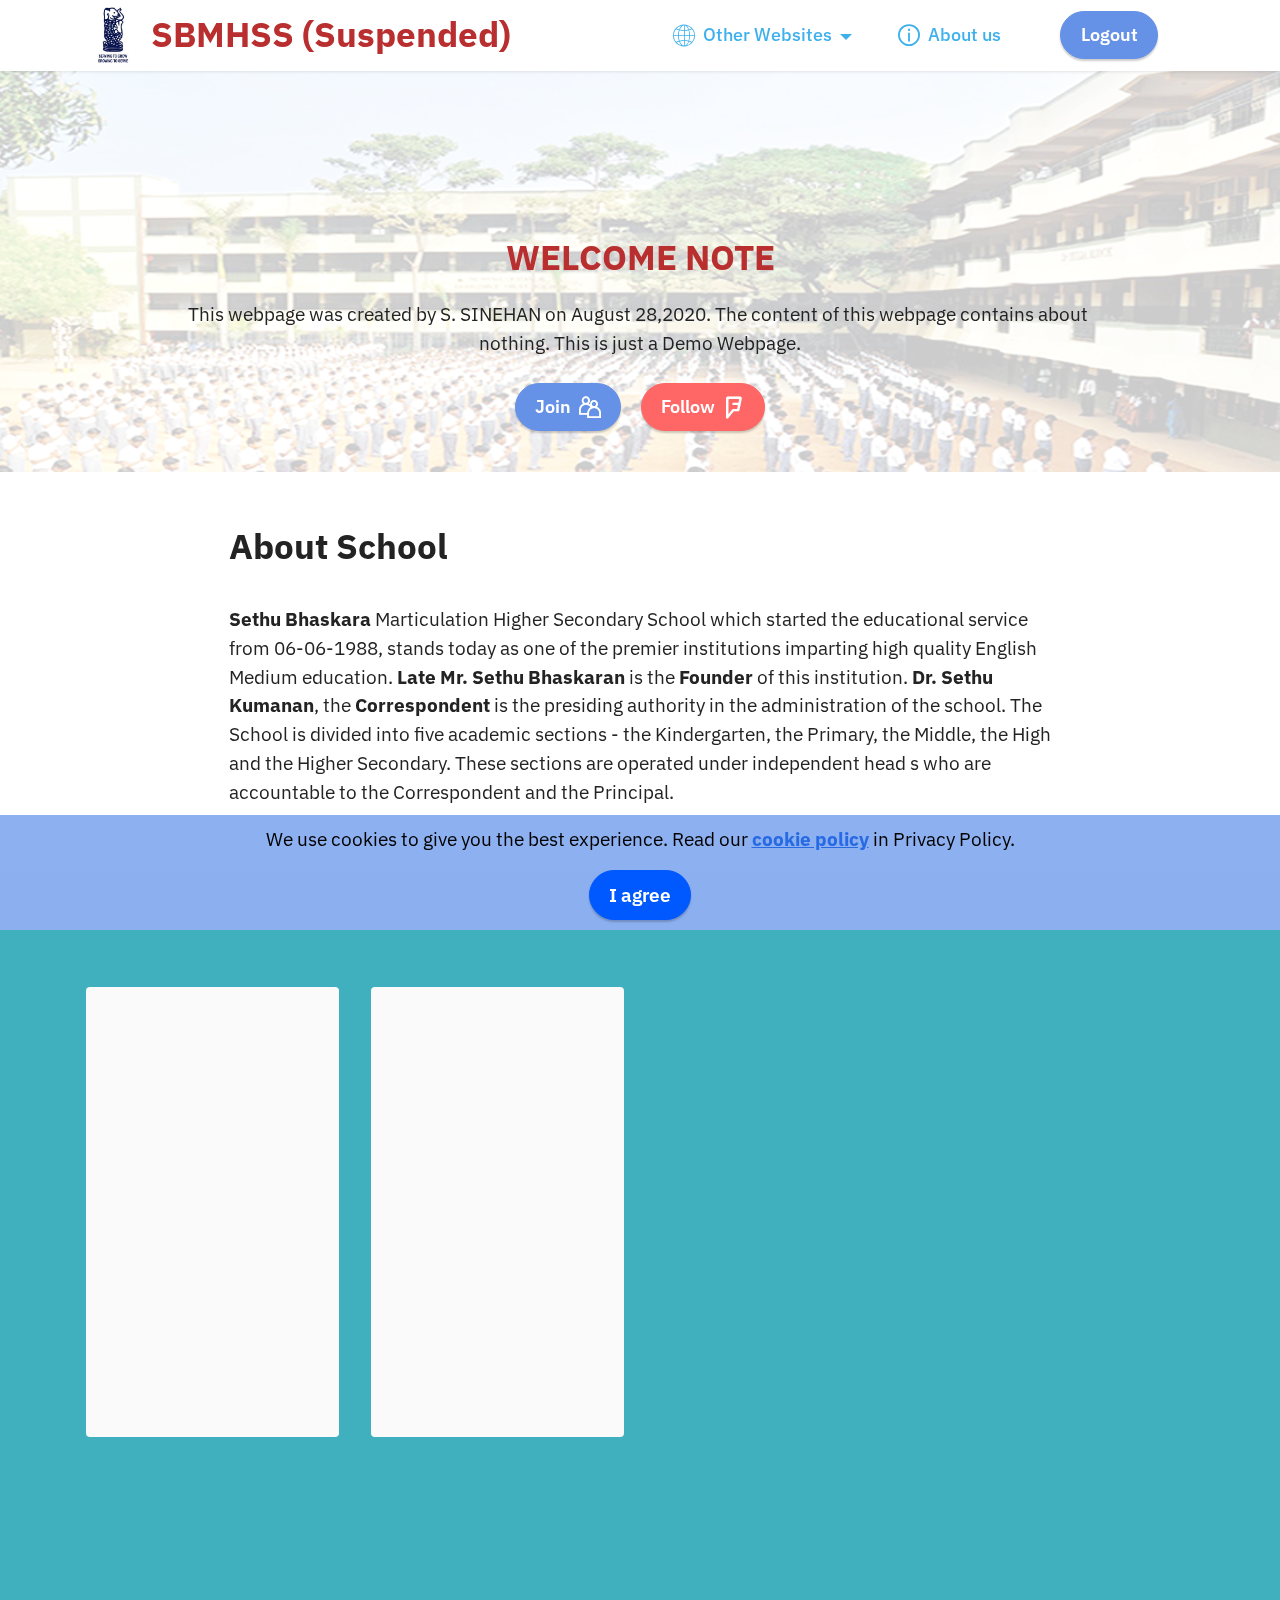
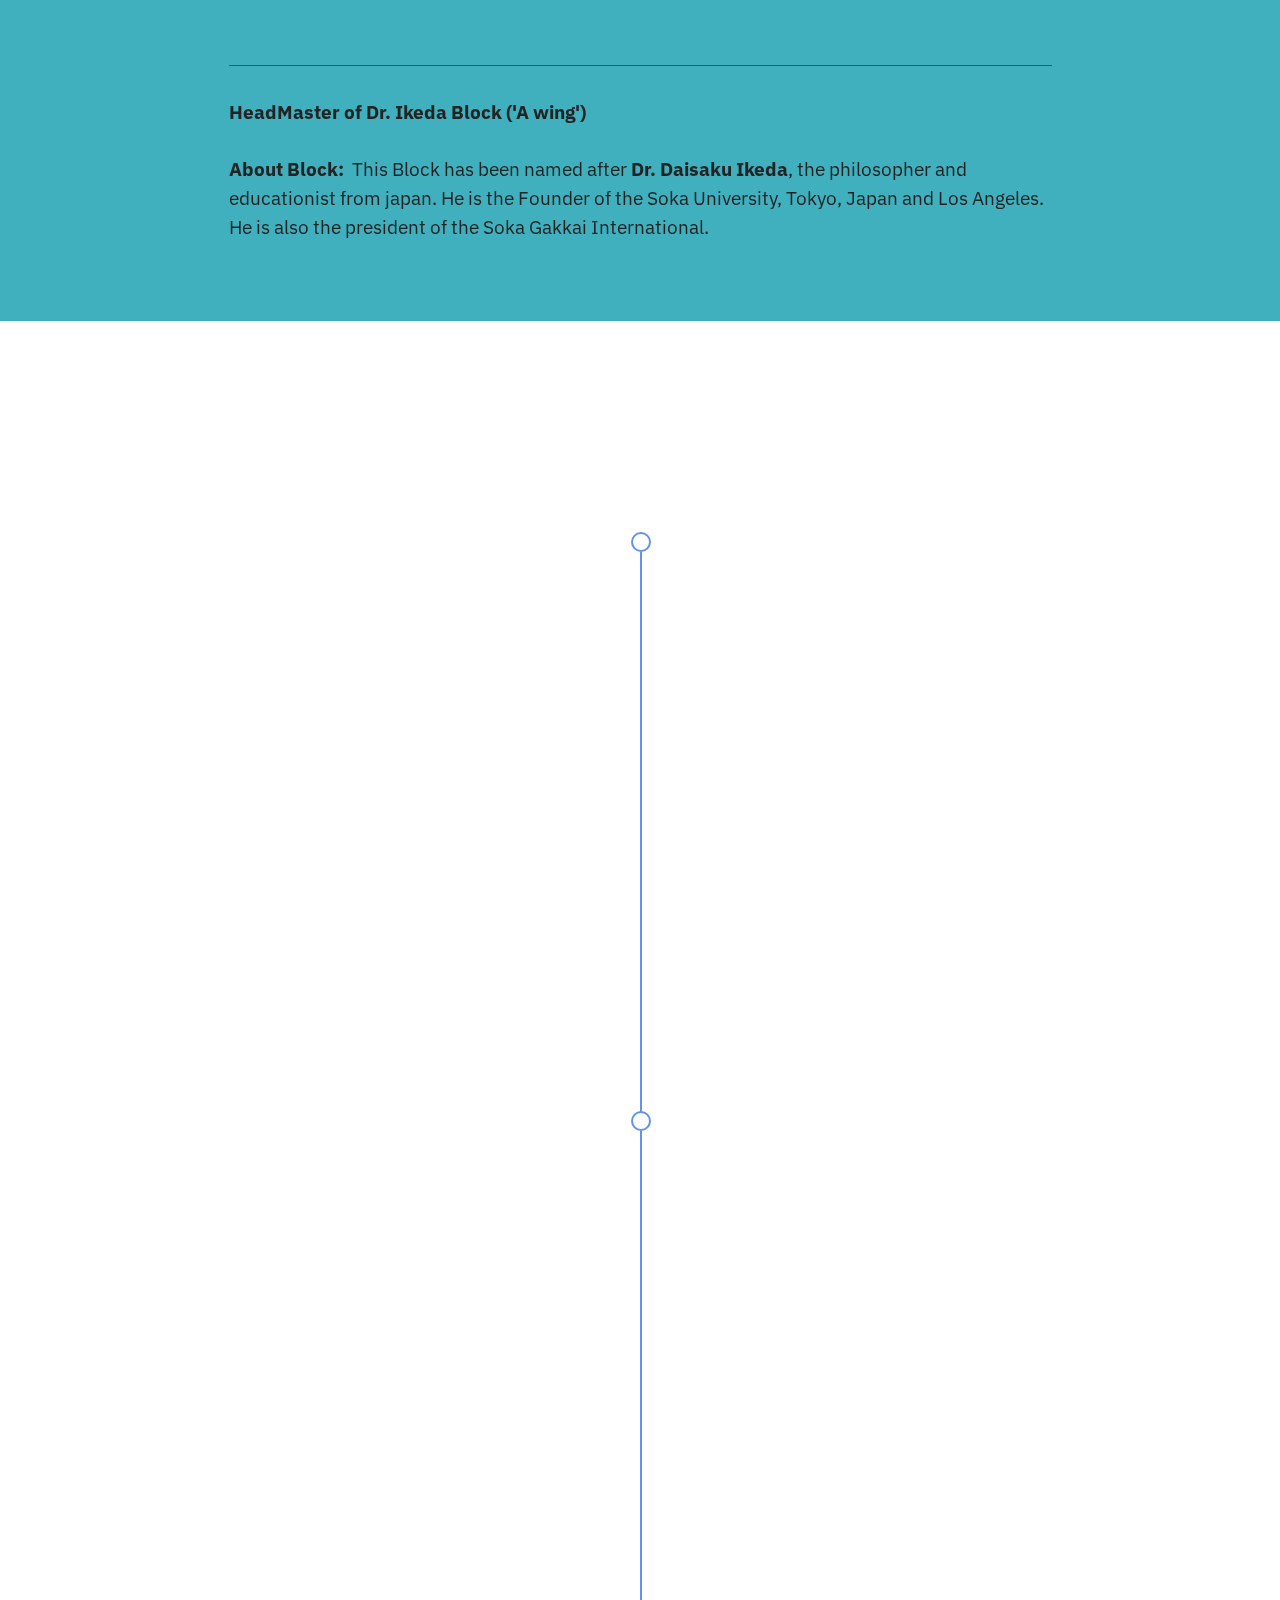
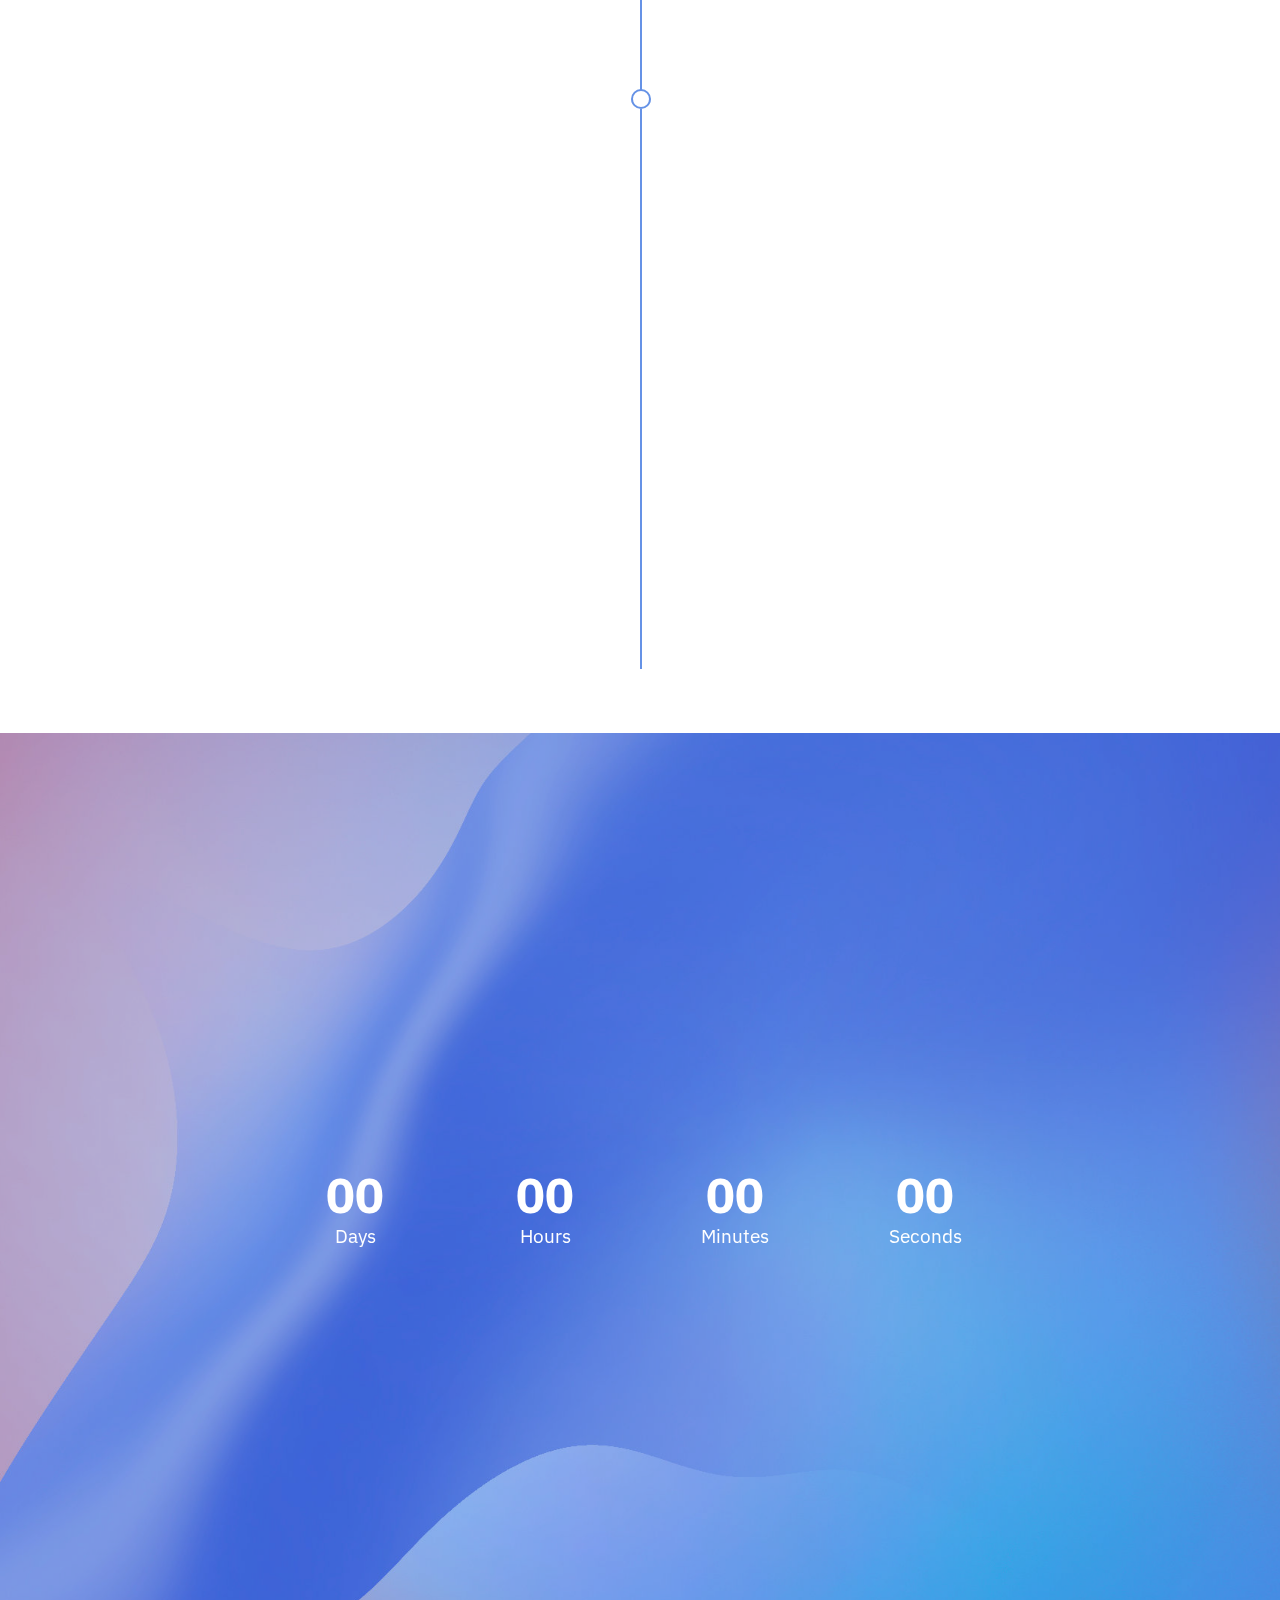
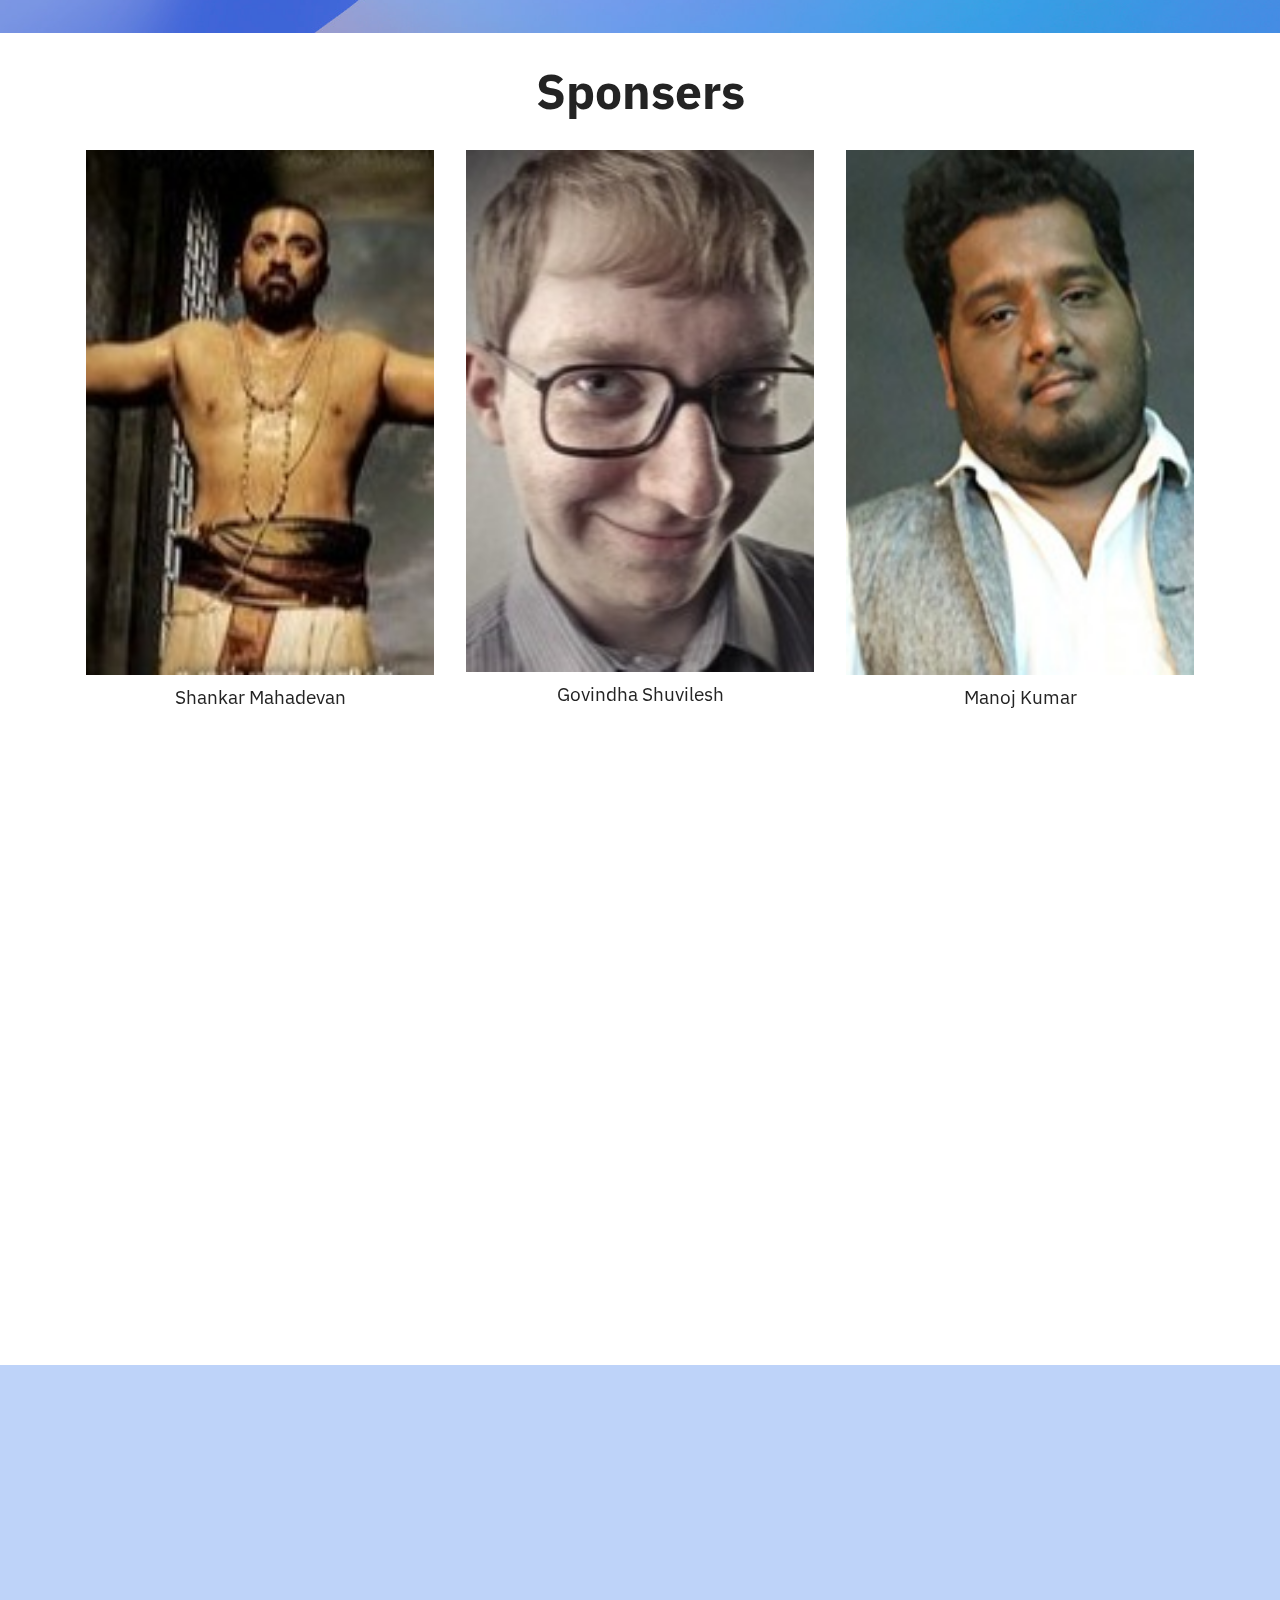
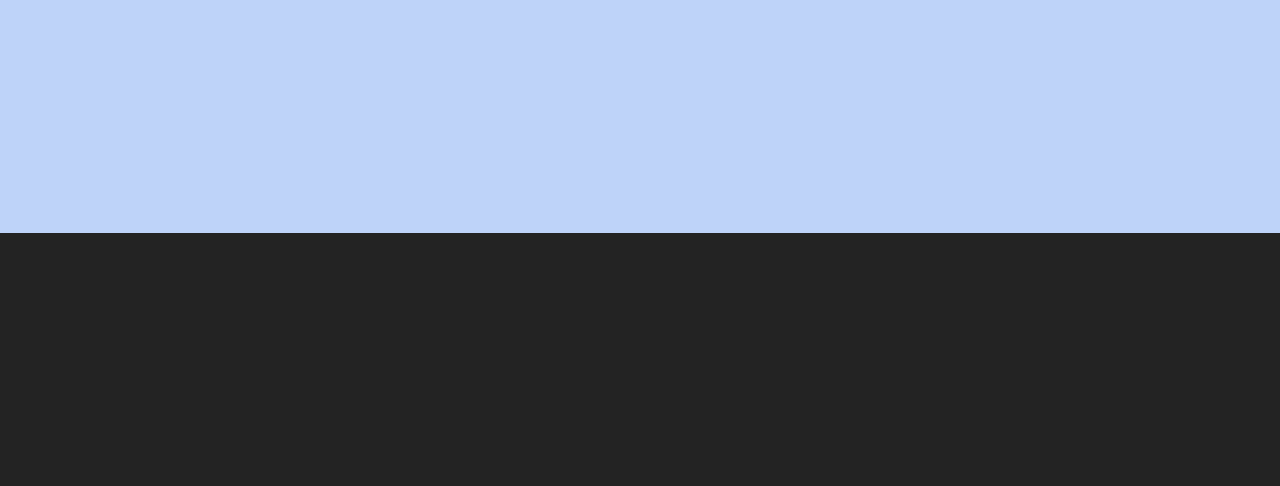
<file: index.html>
<!DOCTYPE html>
<html  >
<head>
  <!-- Site made with Mobirise Website Builder v5.0.29, https://mobirise.com -->
  <meta charset="UTF-8">
  <meta http-equiv="X-UA-Compatible" content="IE=edge">
  <meta name="generator" content="Mobirise v5.0.29, mobirise.com">
  <meta name="viewport" content="width=device-width, initial-scale=1, minimum-scale=1">
  <link rel="shortcut icon" href="assets/images/sb2.jpg" type="image/x-icon">
  <meta name="description" content="">
  
  
  <title>SBMHSS</title>
  <link rel="stylesheet" href="assets/web/assets/mobirise-icons2/mobirise2.css">
  <link rel="stylesheet" href="assets/tether/tether.min.css">
  <link rel="stylesheet" href="assets/bootstrap/css/bootstrap.min.css">
  <link rel="stylesheet" href="assets/bootstrap/css/bootstrap-grid.min.css">
  <link rel="stylesheet" href="assets/bootstrap/css/bootstrap-reboot.min.css">
  <link rel="stylesheet" href="assets/web/assets/gdpr-plugin/gdpr-styles.css">
  <link rel="stylesheet" href="assets/dropdown/css/style.css">
  <link rel="stylesheet" href="assets/animatecss/animate.css">
  <link rel="stylesheet" href="assets/formstyler/jquery.formstyler.css">
  <link rel="stylesheet" href="assets/formstyler/jquery.formstyler.theme.css">
  <link rel="stylesheet" href="assets/datepicker/jquery.datetimepicker.min.css">
  <link rel="stylesheet" href="assets/socicon/css/styles.css">
  <link rel="stylesheet" href="assets/theme/css/style.css">
  <link rel="preload" as="style" href="assets/mobirise/css/mbr-additional.css"><link rel="stylesheet" href="assets/mobirise/css/mbr-additional.css" type="text/css">
  
  
  
  
</head>
<body>
  
  <section class="menu menu2 cid-s9spSpnkZr" once="menu" id="menu2-2i">
    
    <nav class="navbar navbar-dropdown navbar-expand-lg">
        <div class="container">
            <div class="navbar-brand">
                <span class="navbar-logo">
                    
                        <a href="#top"><img src="assets/images/sb2.jpg" alt="SBMHSS Logo" style="height: 3.5rem;"></a>
                    
                </span>
                <span class="navbar-caption-wrap"><a class="navbar-caption text-warning text-primary display-5" href="#top">SBMHSS (Suspended)</a></span>
            </div>
            <button class="navbar-toggler" type="button" data-toggle="collapse" data-target="#navbarSupportedContent" aria-controls="navbarNavAltMarkup" aria-expanded="false" aria-label="Toggle navigation">
                <div class="hamburger">
                    <span></span>
                    <span></span>
                    <span></span>
                    <span></span>
                </div>
            </button>
            <div class="collapse navbar-collapse" id="navbarSupportedContent">
                <ul class="navbar-nav nav-dropdown" data-app-modern-menu="true"><li class="nav-item dropdown"><a class="nav-link link dropdown-toggle text-info display-4" href="#" data-toggle="dropdown-submenu" aria-expanded="false"><span class="socicon socicon-internet mbr-iconfont mbr-iconfont-btn"></span>Other Websites</a><div class="dropdown-menu"><a class="dropdown-item text-info display-4" href="https://fricle.epizy.com" target="_blank"><span class="socicon socicon-foursquare mbr-iconfont mbr-iconfont-btn"></span>Fricle</a></div>
                    </li><li class="nav-item"><a class="nav-link link text-info text-primary display-4" href="about.html"><span class="mobi-mbri mobi-mbri-info mbr-iconfont mbr-iconfont-btn"></span>About us</a></li></ul>
                
                <div class="navbar-buttons mbr-section-btn"><a class="btn btn-primary display-4" href="Logout.php">Logout</a></div>
            </div>
        </div>
    </nav>
</section>

<section class="engine"><a href="https://mobirise.info/z">best free html templates</a></section><section class="header1 cid-s48MCQYojq mbr-parallax-background" id="header1-f">

    

    <div class="mbr-overlay" style="opacity: 0.8; background-color: rgb(255, 255, 255);"></div>

    <div class="align-center container">
        <div class="row justify-content-center">
            <div class="col-12 col-lg-12">
                <h1 class="mbr-section-title mbr-fonts-style mb-3 display-5"><strong>WELCOME NOTE</strong></h1>
                
                <p class="mbr-text mbr-fonts-style display-7">This webpage was created by S. SINEHAN on August 28,2020. The content of this webpage contains about&nbsp;<br>nothing. This is just a Demo Webpage.</p>
                <div class="mbr-section-btn mt-3"><a class="btn btn-primary display-4" href="https://chat.whatsapp.com/HWnKWUvNcJl7cQtWh9NBiZ" target="_blank"><span class="mobi-mbri mobi-mbri-users mbr-iconfont mbr-iconfont-btn"></span>Join</a> <a class="btn btn-secondary display-4" href="http://fricle.epizy.com" target="_blank"><span class="socicon socicon-foursquare mbr-iconfont mbr-iconfont-btn"></span>Follow</a></div>
            </div>
        </div>
    </div>
</section>

<section class="content1 cid-s48udlf8KU" id="content1-8">
    
    <div class="container">
        <div class="row justify-content-center">
            <div class="title col-12 col-md-9">
                <h3 class="mbr-section-title mbr-fonts-style align-center mb-4 display-5"><strong>About School</strong></h3>
                <h4 class="mbr-section-subtitle align-center mbr-fonts-style mb-4 display-7"><strong>Sethu Bhaskara</strong> Marticulation Higher Secondary School which started the educational service from 06-06-1988, stands today as one of the premier institutions imparting high quality English Medium education. <strong>Late Mr. Sethu Bhaskaran</strong> is the <strong>Founder</strong> of this institution. <strong>Dr. Sethu Kumanan</strong>, the <strong>Correspondent</strong>&nbsp;is the presiding authority in the administration of the school. The School is divided into five academic sections - the Kindergarten, the Primary, the Middle, the High and the Higher Secondary. These sections are operated under independent head s who are accountable to the Correspondent and the Principal.</h4>
                
            </div>
        </div>
    </div>
</section>

<section class="gallery3 cid-s8VwAotNpf" id="gallery3-w">
    
    
    <div class="container">
        <div class="mbr-section-head">
            <h4 class="mbr-section-title mbr-fonts-style align-center mb-0 display-2"><strong>Maintainers</strong></h4>
            
        </div>
        <div class="row mt-4">
            <div class="item features-image сol-12 col-md-6 col-lg-3">
                <div class="item-wrapper">
                    <div class="item-img">
                        <img src="assets/images/sb-196x207.jpg" alt="" data-slide-to="0">
                    </div>
                    <div class="item-content">
                        <h5 class="item-title mbr-fonts-style display-7"><strong>SETHU KUMANAN</strong></h5>
                        
                        <p class="mbr-text mbr-fonts-style mt-3 display-7">Correspondent of SBMHSS</p>
                    </div>
                    
                </div>
            </div><div class="item features-image сol-12 col-md-6 col-lg-3">
                <div class="item-wrapper">
                    <div class="item-img">
                        <img src="assets/images/sb1-160x171.jpg" alt="" data-slide-to="1">
                    </div>
                    <div class="item-content">
                        <h5 class="item-title mbr-fonts-style display-7"><strong>SELVA KUMAR</strong></h5>
                        
                        <p class="mbr-text mbr-fonts-style mt-3 display-7">Principal of SBMHSS</p>
                    </div>
                    
                </div>
            </div>
            
            
            
        </div>
    </div>
</section>

<section class="tabs content18 cid-s92r4qFvmG" id="tabs1-14">

    

    
    <div class="container">
        <div class="row justify-content-center">
            <div class="col-12 col-md-9">
                <h3 class="mbr-section-title mb-0 mbr-fonts-style display-2"><strong>HeadMasters</strong></h3>
                
            </div>
        </div>
        <div class="row justify-content-center mt-4">
            <div class="col-12 col-md-9">
                <ul class="nav nav-tabs mb-4" role="tablist">
                    <li class="nav-item first mbr-fonts-style"><a class="nav-link mbr-fonts-style show active display-7" role="tab" data-toggle="tab" href="#tabs1-14_tab0" aria-selected="true"><strong>&nbsp; Mr. M. Armstrong&nbsp;&nbsp;</strong><br></a></li>
                    <li class="nav-item"><a class="nav-link mbr-fonts-style active display-7" role="tab" data-toggle="tab" href="#tabs1-14_tab1" aria-selected="true"><strong>&nbsp; Mr. A. Ramesh Prathaban&nbsp;&nbsp;</strong></a></li>
                    <li class="nav-item"><a class="nav-link mbr-fonts-style active display-7" role="tab" data-toggle="tab" href="#tabs1-14_tab2" aria-selected="true"><strong>&nbsp; Mr. C. Jesu Amalanathan&nbsp;&nbsp;</strong></a></li>
                    
                    
                    
                </ul>
                <div class="tab-content">
                    <div id="tab1" class="tab-pane in active" role="tabpanel">
                        <div class="row">
                            <div class="col-md-12">
                                <p class="mbr-text mbr-fonts-style display-7"><strong>HeadMaster of Dr. Ikeda Block ('A wing')</strong><br><br><strong>About Block:</strong>&nbsp; This Block has been named after <strong>Dr. Daisaku Ikeda</strong>, the philosopher and educationist from japan. He is the Founder of the Soka University, Tokyo, Japan and Los Angeles. He is also the president of the Soka Gakkai International.</p>
                            </div>
                        </div>
                    </div>
                    <div id="tab2" class="tab-pane" role="tabpanel">
                        <div class="row">
                            <div class="col-md-12">
                                <p class="mbr-text mbr-fonts-style display-7"><strong>HeadMaster of Didwania Ratanlal charitable Trust Block ('B' wing)</strong><br><br><strong>About Block:</strong>&nbsp; This Block has been named after <strong>Shri Ratanlal Didwania</strong>, an Industrialist and Philanthropist. The foundation stone was laid by <strong>Jeyendra Saraawathy Swamigal</strong>. <strong>Vijayendra Swamigal&nbsp;</strong>graced the occasion.</p>
                            </div>
                        </div>
                    </div>
                    <div id="tab3" class="tab-pane" role="tabpanel">
                        <div class="row">
                            <div class="col-md-12">
                                <p class="mbr-text mbr-fonts-style display-7"><strong>HeadMaster of Jerusalem Block ('C' wing)</strong><br><br><strong>About Block:</strong>&nbsp; A new Block was constructed in the year <strong>2017</strong>. The Block was named Jerusalem Block, as Jerusalem is an epitome of peace and secularism. It was opened by <strong>Mr. Thiyagarajan</strong>, Correspondent, Ebenezer Marcus Matriculation Higher Secondary School. This Block had nickname as <strong>'FineMoney Block'</strong>.</p>
                            </div>
                        </div>
                    </div>
                    
                    
                    
                </div>
            </div>
        </div>
    </div>
</section>

<section class="timeline1 cid-s8VzoFZ0kX" id="timeline1-y">
    
    
    <div class="timelines-container container" mbri-timelines="">
        <div class="mbr-section-head">
            <h3 class="mbr-section-title mbr-fonts-style align-center mb-0 display-2">
                <strong>Timeline</strong>
            </h3>
            
        </div>
        <div class="row timeline-element mb-2 mt-4">
            <div class="timeline-date col-12 col-md-6">
                <div class="timeline-date-wrapper">
                    <p class="mbr-timeline-date mbr-fonts-style display-5">
                        <strong>28 August 2020</strong></p>
                </div>
            </div>
            <span class="iconBackground"></span>
            <div class="col-12 col-md-6">
                <div class="timeline-text-wrapper">
                    <h4 class="mbr-timeline-title mbr-fonts-style mb-4 display-5"><strong>SBMHSS (Suspended)</strong></h4>
                    <div class="image-wrapper mb-4">
                        <img src="assets/images/000-2-576x384.png" alt="Mobirise" title="">
                    </div>
                    <p class="mbr-text mbr-fonts-style display-7">This webpage is created by S. SINEHAN. It was created due to suspension of SBMHSS Movies.</p>
                </div>
            </div>
        </div>
        <div class="row timeline-element mb-2">
            <div class="col-12 col-md-6">
                <div class="timeline-text-wrapper">
                    <h4 class="mbr-timeline-title mbr-fonts-style mb-4 display-5"><strong>SBMHSS Movies</strong></h4>
                    <div class="image-wrapper mb-4">
                        <img src="assets/images/000-1-576x384.png" alt="Mobirise" title="">
                    </div>
                    <p class="mbr-text mbr-fonts-style display-7">This webpage is created by S. SINEHAN , but it was Suspended(Blocked) now.</p>
                </div>
            </div>
            <span class="iconBackground"></span>
            <div class="timeline-date col-12 col-md-6">
                <div class="timeline-date-wrapper">
                    <p class="mbr-timeline-date mbr-fonts-style display-5"><strong>26 August 2020</strong></p>
                </div>
            </div>
        </div>
        <div class="row timeline-element mb-2">
            <div class="timeline-date col-12 col-md-6">
                <div class="timeline-date-wrapper">
                    <p class="mbr-timeline-date mbr-fonts-style display-5"><strong>22 July 2020</strong></p>
                </div>
            </div>
            <span class="iconBackground"></span>
            <div class="col-12 col-md-6">
                <div class="timeline-text-wrapper">
                    <h4 class="mbr-timeline-title mbr-fonts-style mb-4 display-5"><strong>Fricle</strong></h4>
                    <div class="image-wrapper mb-4">
                        <img src="assets/images/000-576x384.png" alt="Mobirise" title="">
                    </div>
                    <p class="mbr-text mbr-fonts-style display-7">This webpage was created by S. SINEHAN and running successfully&nbsp;<a href="http://fricle.epizy.com" class="text-primary" target="_blank">fricle.epizy.com</a>&nbsp;.</p>
                </div>
            </div>
        </div>
        
        
        
        
        
        
        
        
        
    </div>
</section>

<section class="countdown4 cid-s9fs94evjK mbr-fullscreen" id="countdown4-1x">
    
    <div class="mbr-overlay" style="opacity: 0.4; background-color: rgb(68, 121, 217);">
    </div>
    <div class="container">
        <div class="row justify-content-center">
            <div class="col-lg-8">
                <h3 class="mbr-section-title mb-5 align-center mbr-fonts-style display-2">
                    <strong>Coming Soon</strong>
                </h3>
                
                <div class="countdown-cont align-center mb-5">
                    <div class="daysCountdown col-xs-3 col-sm-3 col-md-3" title="Days"></div>
                    <div class="hoursCountdown col-xs-3 col-sm-3 col-md-3" title="Hours"></div>
                    <div class="minutesCountdown col-xs-3 col-sm-3 col-md-3" title="Minutes"></div>
                    <div class="secondsCountdown col-xs-3 col-sm-3 col-md-3" title="Seconds"></div>
                    <div class="countdown" data-due-date="2020/09/17 11:00"></div>
                </div>
                
                
                
            </div>
        </div>
    </div>
</section>

<section class="gallery5 mbr-gallery cid-s9fw5vwPFm" id="gallery5-22">
    

    

    <div class="container">
        <div class="mbr-section-head">
            <h3 class="mbr-section-title mbr-fonts-style align-center m-0 display-2"><strong>Sponsers</strong></h3>
            
        </div>
        <div class="row mbr-gallery mt-4">
            <div class="col-12 col-md-6 col-lg-4 item gallery-image">
                <div class="item-wrapper" data-toggle="modal" data-target="#s9UDdsj5aJ-modal">
                    <img class="w-100" src="assets/images/shankar-mahadevan-1.jpeg" alt="Shankar Mahadevan" data-slide-to="0" data-target="#lb-s9UDdsj5aJ">
                    <div class="icon-wrapper">
                        <span class="mobi-mbri mobi-mbri-search mbr-iconfont mbr-iconfont-btn"></span>
                    </div>
                </div>
                <h6 class="mbr-item-subtitle mbr-fonts-style align-center mb-2 mt-2 display-7">Shankar Mahadevan</h6>
            </div>
            <div class="col-12 col-md-6 col-lg-4 item gallery-image">
                <div class="item-wrapper" data-toggle="modal" data-target="#s9UDdsj5aJ-modal">
                    <img class="w-100" src="assets/images/govindha-shuvilesh.jpeg" alt="Govindha Shuvilesh" data-slide-to="1" data-target="#lb-s9UDdsj5aJ">
                    <div class="icon-wrapper">
                        <span class="mobi-mbri mobi-mbri-search mbr-iconfont mbr-iconfont-btn"></span>
                    </div>
                </div>
                <h6 class="mbr-item-subtitle mbr-fonts-style align-center mb-2 mt-2 display-7">Govindha Shuvilesh</h6>
            </div>
            <div class="col-12 col-md-6 col-lg-4 item gallery-image">
                <div class="item-wrapper" data-toggle="modal" data-target="#s9UDdsj5aJ-modal">
                    <img class="w-100" src="assets/images/manoj-kumar-2.jpeg" alt="Manoj Kumar" data-slide-to="2" data-target="#lb-s9UDdsj5aJ">
                    <div class="icon-wrapper">
                        <span class="mobi-mbri mobi-mbri-search mbr-iconfont mbr-iconfont-btn"></span>
                    </div>
                </div>
                <h6 class="mbr-item-subtitle mbr-fonts-style align-center mb-2 mt-2 display-7">Manoj Kumar</h6>
            </div>
            
        </div>

        <div class="modal mbr-slider" tabindex="-1" role="dialog" aria-hidden="true" id="s9UDdsj5aJ-modal">
            <div class="modal-dialog" role="document">
                <div class="modal-content">
                    <div class="modal-body">
                        <div class="carousel slide" id="lb-s9UDdsj5aJ" data-interval="5000">
                            <div class="carousel-inner">
                                <div class="carousel-item active">
                                    <img class="d-block w-100" src="assets/images/shankar-mahadevan-1.jpeg" alt="">
                                </div>
                                <div class="carousel-item">
                                    <img class="d-block w-100" src="assets/images/govindha-shuvilesh.jpeg" alt="">
                                </div>
                                <div class="carousel-item">
                                    <img class="d-block w-100" src="assets/images/manoj-kumar-2.jpeg" alt="">
                                </div>
                                
                            </div>
                            <ol class="carousel-indicators">
                                <li data-slide-to="0" class="active" data-target="#lb-s9UDdsj5aJ"></li>
                                <li data-slide-to="1" data-target="#lb-s9UDdsj5aJ"></li>
                                <li data-slide-to="2" data-target="#lb-s9UDdsj5aJ"></li>
                                
                            </ol>
                            <a role="button" href="" class="close" data-dismiss="modal" aria-label="Close">
                            </a>
                            <a class="carousel-control-prev carousel-control" role="button" data-slide="prev" href="#lb-s9UDdsj5aJ">
                                <span class="mobi-mbri mobi-mbri-arrow-prev" aria-hidden="true"></span>
                                <span class="sr-only">Previous</span>
                            </a>
                            <a class="carousel-control-next carousel-control" role="button" data-slide="next" href="#lb-s9UDdsj5aJ">
                                <span class="mobi-mbri mobi-mbri-arrow-next" aria-hidden="true"></span>
                                <span class="sr-only">Next</span>
                            </a>
                        </div>
                    </div>
                </div>
            </div>
        </div>
    </div>
</section>

<section class="map1 cid-s8VylH9q7B" id="map1-x">
    
    <div class="container">
        <div class="mbr-section-head mb-4">
            <h3 class="mbr-section-title mbr-fonts-style align-center mb-0 display-2"><strong>Location</strong></h3>
            
        </div>
        <div class="google-map"></div>
    </div>
</section>

<section class="form5 cid-s9rw9d41Qj" id="form5-2f">
    
    
    <div class="container">
        <div class="mbr-section-head">
            <h3 class="mbr-section-title mbr-fonts-style align-center mb-0 display-2">
                <strong>Contact us</strong></h3>
            
        </div>
        <div class="row justify-content-center mt-4">
            <div class="col-lg-8 mx-auto mbr-form" data-form-type="formoid">
                <form action="https://mobirise.eu/" method="POST" class="mbr-form form-with-styler" data-form-title="Form Name"><input type="hidden" name="email" data-form-email="true" value="VY8k5qsTFLQCcxdz3UQHBn/QbqNS6d153pvg0eoR3fBsskmEfoh80HjSjVlOonquMQC6K72GOcV/pYAAEMn+hOVvBerqBrtYrCiMiR0SenhA59DaTV1yCKebt5u2i7Ww">
                    <div class="">
                        <div hidden="hidden" data-form-alert="" class="alert alert-success col-12">Thanks for filling out the form!</div>
                        <div hidden="hidden" data-form-alert-danger="" class="alert alert-danger col-12">Oops...! some
                            problem!</div>
                    </div>
                    <div class="dragArea row">
                        <div class="col-md col-sm-12 form-group" data-for="name">
                            <input type="text" name="name" placeholder="Name" data-form-field="name" class="form-control" value="" id="name-form5-2f">
                        </div>
                        <div class="col-md col-sm-12 form-group" data-for="email">
                            <input type="email" name="email" placeholder="E-mail" data-form-field="email" class="form-control" value="" id="email-form5-2f">
                        </div>
                        <div class="col-12 form-group" data-for="url">
                            <input type="tel" name="phone" placeholder="Phone" data-form-field="phone" class="form-control" pattern="[0-9]{10}" value="" id="phone-form5-2f">
                        </div>
                        <div class="col-12 form-group" data-for="textarea">
                            <textarea name="textarea" placeholder="Message" data-form-field="textarea" class="form-control" id="textarea-form5-2f"></textarea>
                        </div>
                        <div class="col-lg-12 col-md-12 col-sm-12 align-center mbr-section-btn">
                            <button type="submit" class="btn btn-primary display-4">Send message</button>
                        </div>
                    </div>
                <span class="gdpr-block">
<label>
<span class="textGDPR display-7" style="color: #a7a7a7"><input type="checkbox" name="gdpr" id="gdpr-form5-2f" required="">By continuing you agree to our <a style="color: #149dcc; text-decoration: underline;" href="terms.html">Terms of Service</a> and <a style="color: #149dcc; text-decoration: underline;" href="policy.html">Privacy Policy</a>.</span>
</label>
</span></form>
            </div>
        </div>
    </div>
</section>

<section class="share3 cid-s8VJwnDw2Q" id="share3-z">
    
     
    
    

    <div class="container">
        <div class="media-container-row">
            <div class="col-12">
                <h3 class="mbr-section-title align-center mb-3 mbr-fonts-style display-7">
                    <strong>Follow Us!</strong>
                </h3>
                <div class="social-list align-center">
                   
                    <a class="iconfont-wrapper bg-facebook m-2 " target="_blank" href="https://www.facebook.com/sinehan.sinehan.58">
                            <span class="socicon-facebook socicon"></span>
                        </a>
                        <a class="iconfont-wrapper bg-twitter m-2" href="https://twitter.com/Sinehan001" target="_blank">
                            <span class="socicon-twitter socicon"></span>
                        </a>
                        <a class="iconfont-wrapper bg-instagram m-2" href="https://www.instagram.com/sinehan001/" target="_blank">
                            <span class="socicon-instagram socicon" style="color: rgb(255, 255, 255); fill: rgb(255, 255, 255);"></span>
                        </a>
                        
                        
                        <a class="iconfont-wrapper bg-linkedin m-2" href="https://www.linkedin.com/in/sinehan-s-9576961b2/" target="_blank">
                            <span class="socicon-linkedin socicon"></span>
                        </a>
                        
                        
                        
                        
                        
                </div>
            </div>
        </div>
    </div>
</section>

<section class="footer3 cid-s8Vq5H6kJw" once="footers" id="footer3-t">

    

    

    <div class="container">
        <div class="media-container-row align-center mbr-white">
            <div class="row row-links">
                <ul class="foot-menu">
                    
                    
                    
                    
                    
                <li class="foot-menu-item mbr-fonts-style display-7"><a href="https://wa.me/919884846075" class="text-primary">Contact Us</a></li></ul>
            </div>
            
            <div class="row row-copirayt">
                <p class="mbr-text mb-0 mbr-fonts-style mbr-white align-center display-7">
                    © Copyright 2020. All Rights Reserved by S. SINEHAN.
                </p>
            </div>
        </div>
    </div>
</section>


  <script src="assets/web/assets/jquery/jquery.min.js"></script>
  <script src="assets/popper/popper.min.js"></script>
  <script src="assets/tether/tether.min.js"></script>
  <script src="assets/bootstrap/js/bootstrap.min.js"></script>
  <script src="assets/web/assets/cookies-alert-plugin/cookies-alert-core.js"></script>
  <script src="assets/web/assets/cookies-alert-plugin/cookies-alert-script.js"></script>
  <script src="assets/smoothscroll/smooth-scroll.js"></script>
  <script src="assets/dropdown/js/nav-dropdown.js"></script>
  <script src="assets/dropdown/js/navbar-dropdown.js"></script>
  <script src="assets/touchswipe/jquery.touch-swipe.min.js"></script>
  <script src="assets/viewportchecker/jquery.viewportchecker.js"></script>
  <script src="assets/parallax/jarallax.min.js"></script>
  <script src="assets/mbr-tabs/mbr-tabs.js"></script>
  <script src="assets/countdown/jquery.countdown.min.js"></script>
  <script src="assets/formstyler/jquery.formstyler.js"></script>
  <script src="assets/formstyler/jquery.formstyler.min.js"></script>
  <script src="assets/datepicker/jquery.datetimepicker.full.js"></script>
  <script src="assets/theme/js/script.js"></script>
  <script src="assets/formoid/formoid.min.js"></script>
  
  
  
<input name="cookieData" type="hidden" data-cookie-customDialogSelector='null' data-cookie-colorText='#000000' data-cookie-colorBg='rgba(140, 175, 240, 0.99)' data-cookie-textButton='I agree' data-cookie-colorButton='#0059ff' data-cookie-colorLink='#276ae3' data-cookie-underlineLink='true' data-cookie-text="We use cookies to give you the best experience. Read our <a href='policy.html'><b>cookie policy</b></a> in Privacy Policy.">
    <input name="animation" type="hidden">
  </body>
</html>
</file>
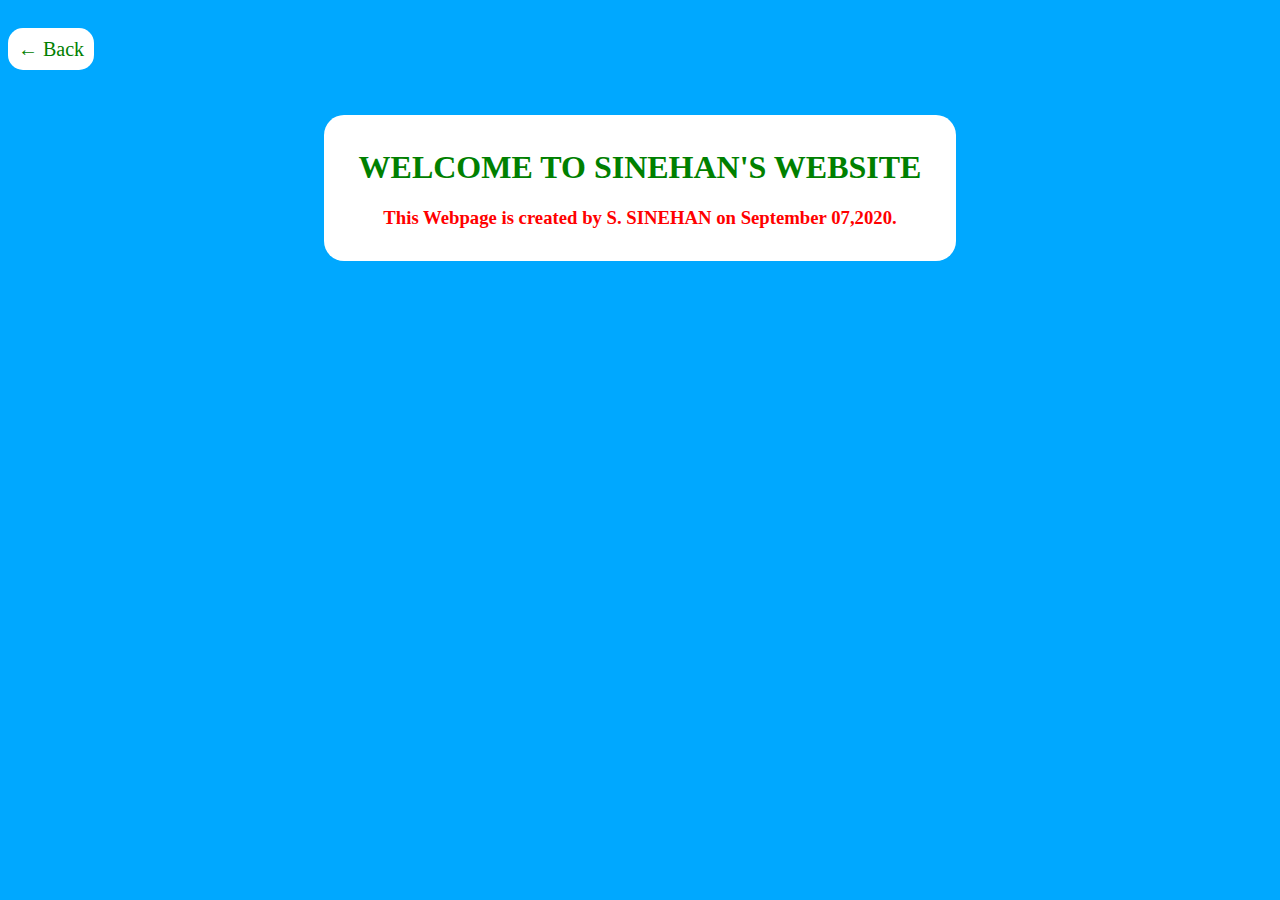
<file: About.html>
<!DOCTYPE html>
<html>
<head>
	<meta charset="utf-8">
	<meta name="viewport" content="width=device-width, initial-scale=0.7">
	<title>About</title>
	<style>
		.b{
			background-color:white;
			border-radius: 20px;
			margin-top: 10%;
			margin-left: 50%;
			transform: translate(-50%,-50%);
			padding: 1%;
		}
		
	</style>
</head>
<body style="background-color: #00a8ff; margin-top: 3%;">
     <nav class="a">
         <a href="index.php" style="text-decoration: none; color:green; background-color: white; font-size: 20px; border-radius: 15px; padding:10px;">&#8592 Back</a>
     </nav>
    <div class="b">
	     <h1 style="text-align: center; color: green; cursor: default;">WELCOME TO SINEHAN'S WEBSITE</h1>
	     <h3 style="text-align: center; color: red; cursor: default;">This Webpage is created by S. SINEHAN on September 07,2020.</h3>
    </div>
</body>
</html>
</file>
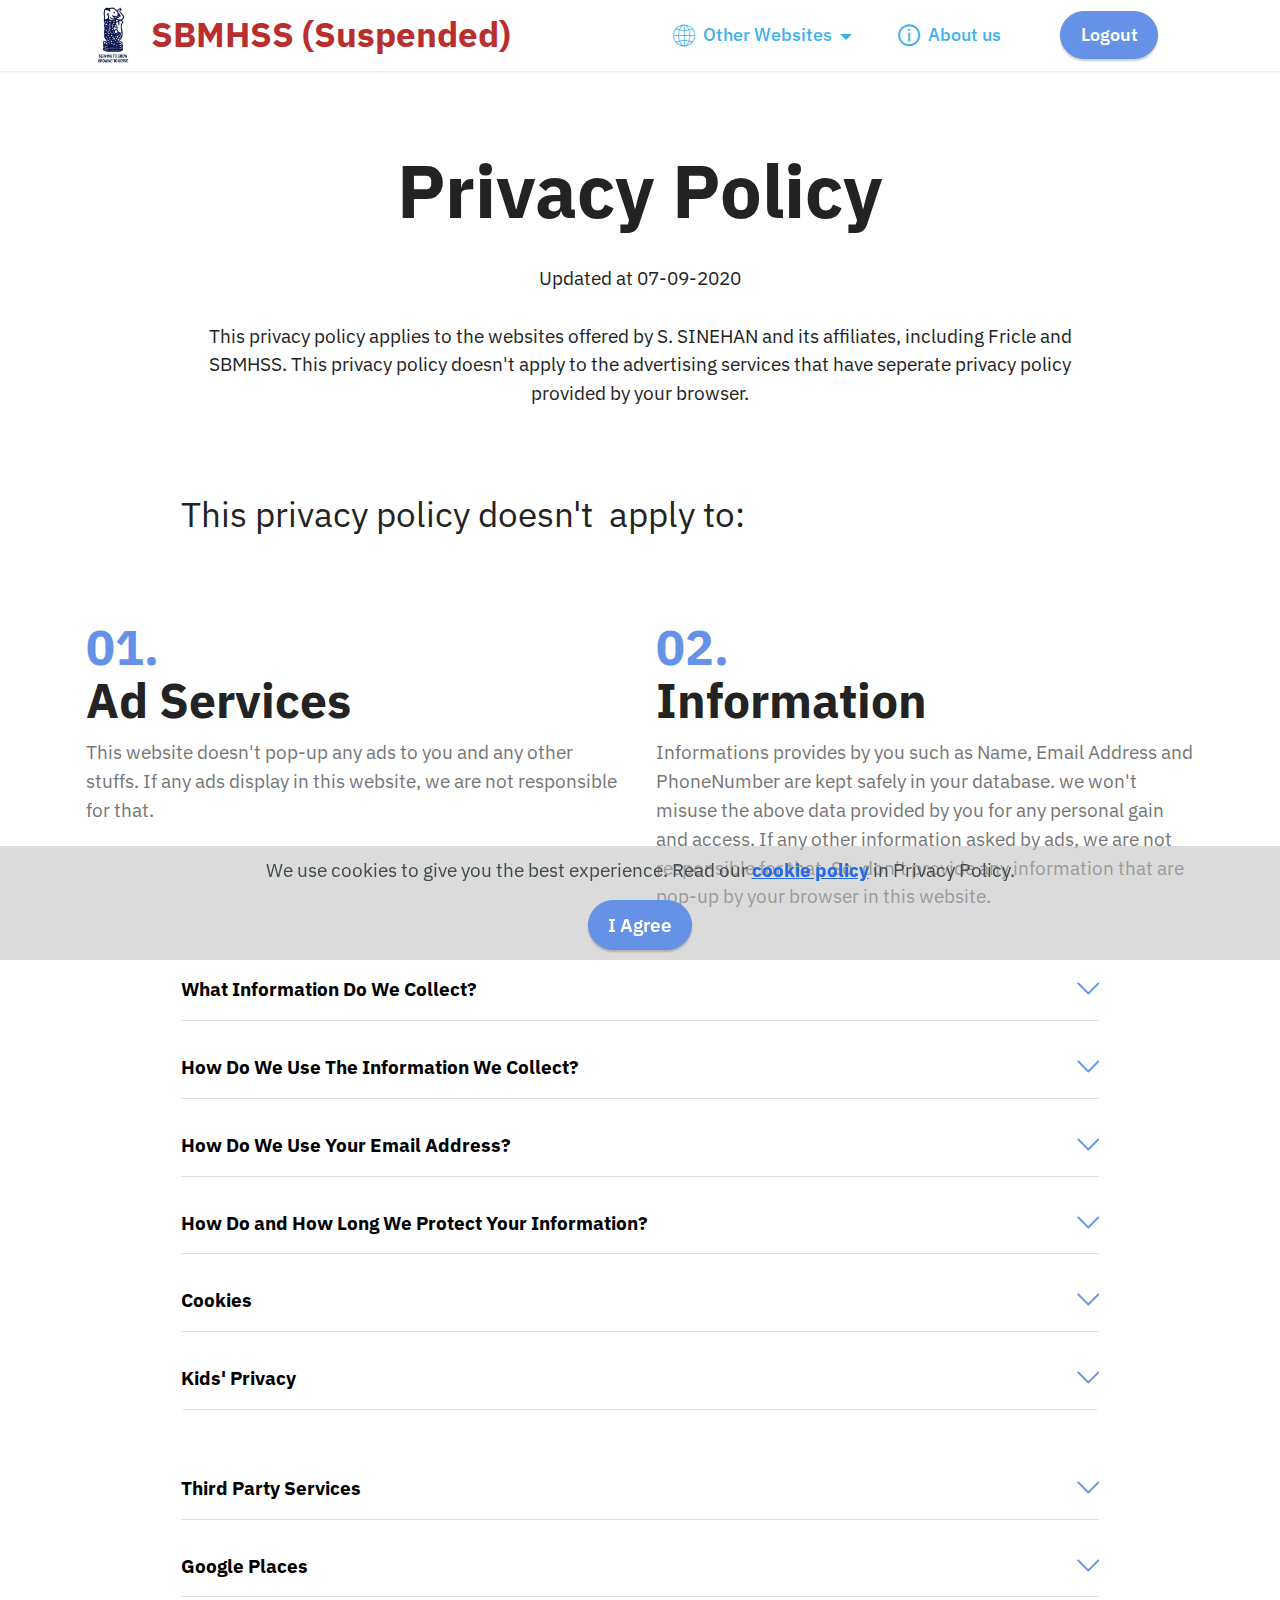
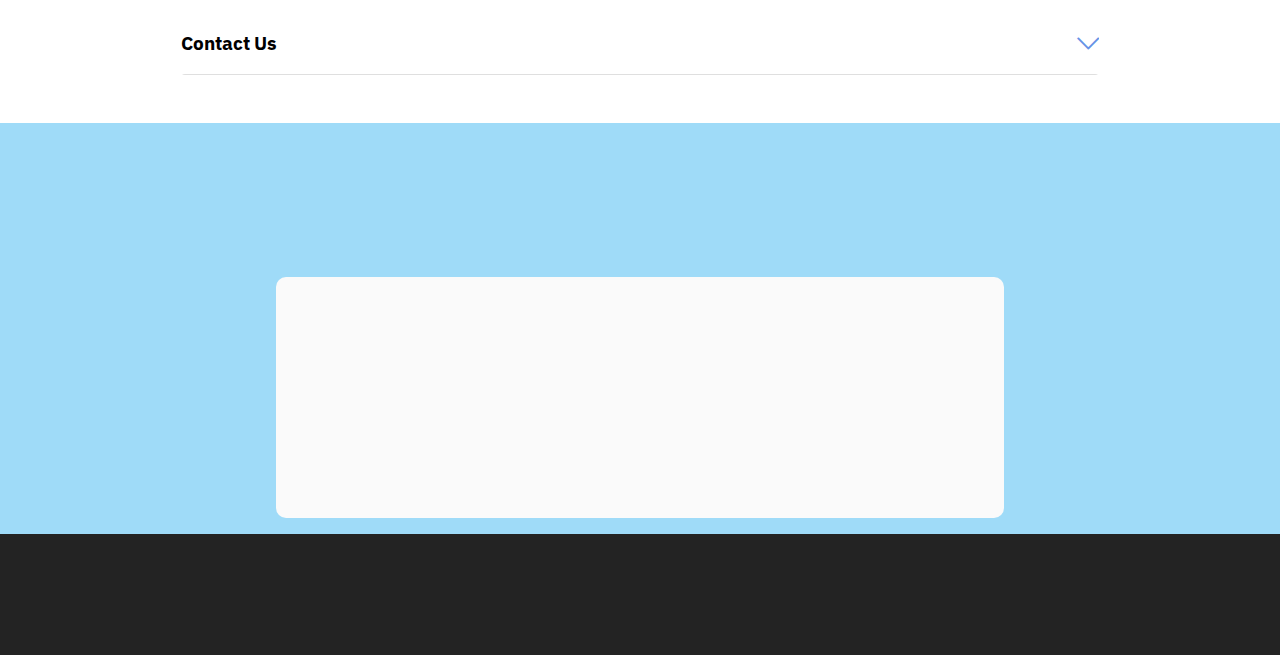
<file: policy.html>
<!DOCTYPE html>
<html  >
<head>
  <!-- Site made with Mobirise Website Builder v5.0.29, https://mobirise.com -->
  <meta charset="UTF-8">
  <meta http-equiv="X-UA-Compatible" content="IE=edge">
  <meta name="generator" content="Mobirise v5.0.29, mobirise.com">
  <meta name="viewport" content="width=device-width, initial-scale=1, minimum-scale=1">
  <link rel="shortcut icon" href="assets/images/sb2.jpg" type="image/x-icon">
  <meta name="description" content="">
  
  
  <title>Privacy Policy</title>
  <link rel="stylesheet" href="assets/web/assets/mobirise-icons2/mobirise2.css">
  <link rel="stylesheet" href="assets/web/assets/mobirise-icons/mobirise-icons.css">
  <link rel="stylesheet" href="assets/tether/tether.min.css">
  <link rel="stylesheet" href="assets/bootstrap/css/bootstrap.min.css">
  <link rel="stylesheet" href="assets/bootstrap/css/bootstrap-grid.min.css">
  <link rel="stylesheet" href="assets/bootstrap/css/bootstrap-reboot.min.css">
  <link rel="stylesheet" href="assets/web/assets/gdpr-plugin/gdpr-styles.css">
  <link rel="stylesheet" href="assets/dropdown/css/style.css">
  <link rel="stylesheet" href="assets/animatecss/animate.css">
  <link rel="stylesheet" href="assets/formstyler/jquery.formstyler.css">
  <link rel="stylesheet" href="assets/formstyler/jquery.formstyler.theme.css">
  <link rel="stylesheet" href="assets/datepicker/jquery.datetimepicker.min.css">
  <link rel="stylesheet" href="assets/socicon/css/styles.css">
  <link rel="stylesheet" href="assets/theme/css/style.css">
  <link rel="preload" as="style" href="assets/mobirise/css/mbr-additional.css"><link rel="stylesheet" href="assets/mobirise/css/mbr-additional.css" type="text/css">
  
  
  
  
</head>
<body>
  
  <section class="menu menu2 cid-s9srS3NdrL" once="menu" id="menu2-2j">
    
    <nav class="navbar navbar-dropdown navbar-expand-lg">
        <div class="container">
            <div class="navbar-brand">
                <span class="navbar-logo">
                    
                        <a href="#top"><img src="assets/images/sb2.jpg" alt="SBMHSS Logo" style="height: 3.5rem;"></a>
                    
                </span>
                <span class="navbar-caption-wrap"><a class="navbar-caption text-warning text-primary display-5" href="#top">SBMHSS (Suspended)</a></span>
            </div>
            <button class="navbar-toggler" type="button" data-toggle="collapse" data-target="#navbarSupportedContent" aria-controls="navbarNavAltMarkup" aria-expanded="false" aria-label="Toggle navigation">
                <div class="hamburger">
                    <span></span>
                    <span></span>
                    <span></span>
                    <span></span>
                </div>
            </button>
            <div class="collapse navbar-collapse" id="navbarSupportedContent">
                <ul class="navbar-nav nav-dropdown" data-app-modern-menu="true"><li class="nav-item dropdown"><a class="nav-link link dropdown-toggle text-info display-4" href="#" data-toggle="dropdown-submenu" aria-expanded="false"><span class="socicon socicon-internet mbr-iconfont mbr-iconfont-btn"></span>Other Websites</a><div class="dropdown-menu"><a class="dropdown-item text-info display-4" href="https://fricle.epizy.com" target="_blank"><span class="socicon socicon-foursquare mbr-iconfont mbr-iconfont-btn"></span>Fricle</a></div>
                    </li><li class="nav-item"><a class="nav-link link text-info text-primary display-4" href="about.html"><span class="mobi-mbri mobi-mbri-info mbr-iconfont mbr-iconfont-btn"></span>About us</a></li></ul>
                
                <div class="navbar-buttons mbr-section-btn"><a class="btn btn-primary display-4" href="Logout.php">Logout</a></div>
            </div>
        </div>
    </nav>
</section>

<section class="engine"><a href="https://mobirise.info/a">online website builder</a></section><section class="content4 cid-s9l97Np4s6" id="content4-23">
    
    <div class="container">
        <div class="row justify-content-center">
            <div class="title col-md-12 col-lg-10">
                <h3 class="mbr-section-title mbr-fonts-style align-center mb-4 display-1"><strong>Privacy Policy</strong></h3>
                <h4 class="mbr-section-subtitle align-center mbr-fonts-style mb-4 display-7">Updated at 07-09-2020<br><br>This privacy policy applies to the websites offered by S. SINEHAN and its affiliates, including Fricle and SBMHSS. This privacy policy doesn't apply to the advertising services that have seperate privacy policy provided by your browser.<br></h4>
                
            </div>
        </div>
    </div>
</section>

<section class="content4 cid-s9lb0bekRz" id="content4-24">
    
    <div class="container">
        <div class="row justify-content-center">
            <div class="title col-md-12 col-lg-10">
                
                <h4 class="mbr-section-subtitle align-center mbr-fonts-style mb-4 display-5">This privacy policy doesn't&nbsp; apply to:</h4>
                
            </div>
        </div>
    </div>
</section>

<section class="features22 cid-s9p9inFOQ0" id="features23-25">

    

    
    <div class="container">
        <div class="card-wrapper">
            <div class="card-box align-left">
                
                
                
            </div>
        </div>
        <!-- col-12 col-md-6 col-lg-4 -->
        <div class="row justify-content-center content-row mt-4">
            <div class="card p-4 p-md-3 col-md-6">
                <div class="card-box">
                    <div class="title">
                        <span class="num mbr-fonts-style display-1"><strong>01.</strong></span>
                    </div>
                    <h4 class="card-title mbr-fonts-style display-2"><strong>Ad Services</strong></h4>
                    <p class="mbr-text card-text mbr-fonts-style display-7">This website doesn't pop-up any ads to you and any other stuffs. If any ads display in this website, we are not responsible for that.</p>
                </div>
            </div>
            <div class="card p-4 p-md-3 col-md-6">
                <div class="card-box">
                    <div class="title">
                        <span class="num mbr-fonts-style display-1"><strong>02.</strong></span>
                    </div>
                    <h4 class="card-title mbr-fonts-style display-2"><strong>Information</strong></h4>
                    <p class="mbr-text card-text mbr-fonts-style display-7">Informations provides by you such as Name, Email Address and PhoneNumber are kept safely in your database. we won't misuse the above data provided by you for any personal gain and access. If any other information asked by ads, we are not responsible for that. So, don't provide any information that are pop-up by your browser in this website.&nbsp;</p>
                </div>
            </div>
            
            
            
            
            
            
        </div>
    </div>
</section>

<section class="content16 cid-s9pdwnRQbe" id="content16-27">

    

    
    <div class="container">
        <div class="row justify-content-center">
            <div class="col-12 col-md-10">
                <div class="mbr-section-head align-center">
                    
                    
                </div>
                <div id="bootstrap-accordion_31" class="panel-group accordionStyles accordion mt-4" role="tablist" aria-multiselectable="true">
                    <div class="card mb-3">
                        <div class="card-header" role="tab" id="headingOne">
                            <a role="button" class="panel-title collapsed" data-toggle="collapse" data-core="" href="#collapse1_31" aria-expanded="false" aria-controls="collapse1">
                                <h6 class="panel-title-edit mbr-fonts-style mb-0 display-7"><strong>What Information Do We Collect?</strong>
                                </h6>
                                <span class="sign mbr-iconfont mbri-arrow-down inactive"></span>
                            </a>
                        </div>
                        <div id="collapse1_31" class="panel-collapse noScroll collapse" role="tabpanel" aria-labelledby="headingOne" data-parent="#bootstrap-accordion_31">
                            <div class="panel-body">
                                <p class="mbr-fonts-style panel-text display-4">We collect information from&nbsp; you when you visit our website, register on our website or fill out a form.<br><br><strong>-&gt;</strong>&nbsp; Name<br><br><strong>-&gt;</strong>&nbsp; Email Address<br><br><strong>-&gt;</strong>&nbsp; Phone Number</p>
                            </div>
                        </div>
                    </div>
                    <div class="card mb-3">
                        <div class="card-header" role="tab" id="headingOne">
                            <a role="button" class="panel-title collapsed" data-toggle="collapse" data-core="" href="#collapse2_31" aria-expanded="false" aria-controls="collapse2">
                                <h6 class="panel-title-edit mbr-fonts-style mb-0 display-7"><strong>How Do We Use The Information We Collect?
                                    </strong></h6>
                                <span class="sign mbr-iconfont mbri-arrow-down inactive"></span>
                            </a>
                        </div>
                        <div id="collapse2_31" class="panel-collapse noScroll collapse" role="tabpanel" aria-labelledby="headingOne" data-parent="#bootstrap-accordion_31">
                            <div class="panel-body">
                                <p class="mbr-fonts-style panel-text display-4">Any of the information we collect from you may be used in one of the following ways.<br><br><strong>-&gt;</strong>&nbsp; To personalize your experience (your information helps us to better respond to your individual needs)<br><br><strong>-&gt;</strong>&nbsp; To improve our website (we continually strive to improve our website offerings based on the information and feedback we receive from you)<br><br><strong>-&gt;</strong>&nbsp; To improve customer service (your information helps us to more effectively respond to your customer service requests and support needs)<br><br><strong>-&gt;</strong>&nbsp; To send periodic emails<br><br><strong>-&gt;</strong>&nbsp; To administer a promotion, survey or other site features</p>
                            </div>
                        </div>
                    </div>
                    <div class="card mb-3">
                        <div class="card-header" role="tab" id="headingOne">
                            <a role="button" class="panel-title collapsed" data-toggle="collapse" data-core="" href="#collapse3_31" aria-expanded="false" aria-controls="collapse3">
                                <h6 class="panel-title-edit mbr-fonts-style mb-0 display-7"><strong>How Do We Use Your Email Address?</strong></h6>
                                <span class="sign mbr-iconfont mbri-arrow-down inactive"></span>
                            </a>
                        </div>
                        <div id="collapse3_31" class="panel-collapse noScroll collapse" role="tabpanel" aria-labelledby="headingOne" data-parent="#bootstrap-accordion_31">
                            <div class="panel-body">
                                <p class="mbr-fonts-style panel-text display-4">By submitting your email address on this website, you agree to&nbsp; receive emails from us. You can cancel your participation in any of these email lists at any time by clicking on the opt-out link or other unsubscribe option that is included in the respective email.<br>You can unsubscribe by clicking on the three dot button available on the top left in your device and press the unsubscribe option.</p>
                            </div>
                        </div>
                    </div>
                    <div class="card mb-3">
                        <div class="card-header" role="tab" id="headingOne">
                            <a role="button" class="panel-title collapsed" data-toggle="collapse" data-core="" href="#collapse4_31" aria-expanded="false" aria-controls="collapse4">
                                <h6 class="panel-title-edit mbr-fonts-style mb-0 display-7"><strong>How Do and How Long We Protect Your Information?</strong></h6>
                                <span class="sign mbr-iconfont mbri-arrow-down inactive"></span>
                            </a>
                        </div>
                        <div id="collapse4_31" class="panel-collapse noScroll collapse" role="tabpanel" aria-labelledby="headingOne" data-parent="#bootstrap-accordion_31">
                            <div class="panel-body">
                                <p class="mbr-fonts-style panel-text display-4">We keep your information only so long as we need it to provide SBMHSS to you and fulfill the purposes described in this policy. This&nbsp; is also the case for anyone that we share your information with and who carries out services on our behalf.We implement a variety of security measures to maintain the safety of your personal information when you enter, submit or access your personal information.&nbsp;<br><br>We guarantee that your information on the Service may not be accessed, disclosed, altered or destroyed by a breach of any physical, technical, or managerial safeguards.</p>
                            </div>
                        </div>
                    </div>
                    <div class="card mb-3">
                        <div class="card-header" role="tab" id="headingOne">
                            <a role="button" class="panel-title collapsed" data-toggle="collapse" data-core="" href="#collapse5_31" aria-expanded="false" aria-controls="collapse5">
                                <h6 class="panel-title-edit mbr-fonts-style mb-0 display-7"><strong>Cookies&nbsp; &nbsp; &nbsp; &nbsp; &nbsp; &nbsp; &nbsp; &nbsp; &nbsp; &nbsp; &nbsp; &nbsp; &nbsp; &nbsp; &nbsp; &nbsp; &nbsp; &nbsp; &nbsp;</strong></h6>
                                <span class="sign mbr-iconfont mbri-arrow-down inactive"></span>
                            </a>
                        </div>
                        <div id="collapse5_31" class="panel-collapse noScroll collapse" role="tabpanel" aria-labelledby="headingOne" data-parent="#bootstrap-accordion_31">
                            <div class="panel-body">
                                <p class="mbr-fonts-style panel-text display-4">SBMHSS uses "Cookies" to identify the areas of our website that you have visited. A Cookie is a small piece of data stored on your computer or mobile device by your web browsers. We use Cookies to personalize the Content that you see on our website. Most web browsers can be set to disable the use of Cookies. However, if you disable Cookies, you may not be able to access functionality on our website correctly, or at all. We never place Personality Identifiable Information in Cookies.</p>
                            </div>
                        </div>
                    </div>
                    <div class="card mb-3">
                        <div class="card-header" role="tab" id="headingOne">
                            <a role="button" class="panel-title collapsed" data-toggle="collapse" data-core="" href="#collapse6_31" aria-expanded="false" aria-controls="collapse6">
                                <h6 class="panel-title-edit mbr-fonts-style mb-0 display-7"><strong>Kids' Privacy</strong></h6>
                                <span class="sign mbr-iconfont mbri-arrow-down inactive"></span>
                            </a>
                        </div>
                        <div id="collapse6_31" class="panel-collapse noScroll collapse" role="tabpanel" aria-labelledby="headingOne" data-parent="#bootstrap-accordion_31">
                            <div class="panel-body">
                                <p class="mbr-fonts-style panel-text display-4">We never collect information from kids under the age of 13 years to better our services. If you are a parent or guardian and You are aware that your child has provided us with Personal Data without your permission, please contact us. If We become aware that We have collected Personal Data from anyone under the afe of 13 without verification of parental consent. We take steps to remove that information from Our Services.</p>
                            </div>
                        </div>
                    </div>
                </div>
            </div>
        </div>
    </div>
</section>

<section class="content16 cid-s9skK04O9r" id="content16-2h">

    

    
    <div class="container">
        <div class="row justify-content-center">
            <div class="col-12 col-md-10">
                <div class="mbr-section-head align-center">
                    
                    
                </div>
                <div id="bootstrap-accordion_32" class="panel-group accordionStyles accordion mt-4" role="tablist" aria-multiselectable="true">
                    <div class="card mb-3">
                        <div class="card-header" role="tab" id="headingOne">
                            <a role="button" class="panel-title collapsed" data-toggle="collapse" data-core="" href="#collapse1_32" aria-expanded="false" aria-controls="collapse1">
                                <h6 class="panel-title-edit mbr-fonts-style mb-0 display-7"><strong>Third Party Services</strong>&nbsp; &nbsp; &nbsp; &nbsp; &nbsp; &nbsp; &nbsp; &nbsp; &nbsp; &nbsp; &nbsp; &nbsp; &nbsp; &nbsp; &nbsp; &nbsp;&nbsp;</h6>
                                <span class="sign mbr-iconfont mbri-arrow-down inactive"></span>
                            </a>
                        </div>
                        <div id="collapse1_32" class="panel-collapse noScroll collapse" role="tabpanel" aria-labelledby="headingOne" data-parent="#bootstrap-accordion_32">
                            <div class="panel-body">
                                <p class="mbr-fonts-style panel-text display-4">We never display any ads(third party services) in our website. If any ads provided by your brower, please our kind request is to never provide your Personal Data to them or you can check the Privacy Policy, and Terms &amp; Condition provided by the advertising company. <strong>Third party services</strong> and <strong>links</strong> are solely as a convenience to you and you access and use them entirely at <strong>your</strong> <strong>own risk and subject to such</strong> <strong>third parties' terms and conditions</strong>.</p>
                            </div>
                        </div>
                    </div>
                    <div class="card mb-3">
                        <div class="card-header" role="tab" id="headingOne">
                            <a role="button" class="panel-title collapsed" data-toggle="collapse" data-core="" href="#collapse2_32" aria-expanded="false" aria-controls="collapse2">
                                <h6 class="panel-title-edit mbr-fonts-style mb-0 display-7"><strong>Google Places&nbsp; &nbsp; &nbsp; &nbsp; &nbsp; &nbsp; &nbsp; &nbsp; &nbsp; &nbsp; &nbsp; &nbsp; &nbsp; &nbsp; &nbsp; &nbsp; &nbsp; &nbsp; &nbsp;</strong></h6>
                                <span class="sign mbr-iconfont mbri-arrow-down inactive"></span>
                            </a>
                        </div>
                        <div id="collapse2_32" class="panel-collapse noScroll collapse" role="tabpanel" aria-labelledby="headingOne" data-parent="#bootstrap-accordion_32">
                            <div class="panel-body">
                                <p class="mbr-fonts-style panel-text display-4">Google Places is a service that returns information about places using HTTP requests. It is operated by Google.<br><br>Google Places service may collect object information from You and from Your Device for security purposes.</p>
                            </div>
                        </div>
                    </div>
                    <div class="card mb-3">
                        <div class="card-header" role="tab" id="headingOne">
                            <a role="button" class="panel-title collapsed" data-toggle="collapse" data-core="" href="#collapse3_32" aria-expanded="false" aria-controls="collapse3">
                                <h6 class="panel-title-edit mbr-fonts-style mb-0 display-7"><strong>Contact Us</strong></h6>
                                <span class="sign mbr-iconfont mbri-arrow-down inactive"></span>
                            </a>
                        </div>
                        <div id="collapse3_32" class="panel-collapse noScroll collapse" role="tabpanel" aria-labelledby="headingOne" data-parent="#bootstrap-accordion_32">
                            <div class="panel-body">
                                <p class="mbr-fonts-style panel-text display-4">Don't hesitate to contact us if you have any questions.<br><br><strong>-&gt;</strong>&nbsp; Contact via Email:&nbsp; <a href="mailto:www.sinehan22@gmail.com" class="text-primary">www.sinehan22@gmail.com</a>&nbsp; or<br><br><strong>-&gt;</strong>&nbsp; Contact via WhatsApp:&nbsp; please click the below blue link to contact in WhatsApp</p>
                            </div>
                        </div>
                    </div>
                    
                    
                    
                </div>
            </div>
        </div>
    </div>
</section>

<section class="form9 cid-s9w1ScasJ9" id="form9-2s">
    
    
    <div class="container">
        <div class="mbr-section-head">
            <h3 class="mbr-section-title mbr-fonts-style align-center mb-0 display-2">
                <strong>Subscribe to us</strong>
            </h3>
            <h4 class="mbr-section-subtitle mbr-fonts-style align-center mb-0 mt-2 display-7">You can support by subscribing us</h4>
        </div>
        <div class="row justify-content-center mt-4">
            <div class="col-lg-8 mx-auto mbr-form" data-form-type="formoid">
                <form action="https://mobirise.eu/" method="POST" class="mbr-form form-with-styler mx-auto" data-form-title="Form Name"><input type="hidden" name="email" data-form-email="true" value="SDg4JZEn9+dga8z2fsFESZ4PBcujv0fsQvkoIqf5v30UK8tT1AsMjSuKry/CFxIxQOJ/FZaQSqA6Jm3uirrRWCFe/jwDXGDZ2a+FcOy599r/k6Qfv3eCOLoEX7TCmZ+B">
                    <div class="">
                        <div hidden="hidden" data-form-alert="" class="alert alert-success col-12">Thanks for subscribing to us!</div>
                        <div hidden="hidden" data-form-alert-danger="" class="alert alert-danger col-12">Oops...! some problem!</div>
                    </div>
                    <div class="dragArea row">
                        <div class="col-lg-12">
                            <p class="mbr-text mbr-fonts-style align-center mb-4 display-7"><strong>Free Subscription</strong></p>
                        </div>
                        <div class="col-lg-4 col-md-12 col-sm-12 form-group" data-for="name">
                            <input type="text" name="name" placeholder="Name" data-form-field="name" class="form-control" value="" id="name-form9-2s">
                        </div>
                        <div data-for="email" class="col-lg-4 col-md-12 col-sm-12 form-group">
                            <input type="email" name="email" placeholder="Email" data-form-field="email" class="form-control" value="" id="email-form9-2s">
                        </div>
                        <div class="col-lg-4 col-md-12 col-sm-12 mbr-section-btn align-center">
                            <button type="submit" class="btn btn-primary display-4">Submit</button>
                        </div>
                    </div>
                <span class="gdpr-block">
<label>
<span class="textGDPR display-7" style="color: #a7a7a7"><input type="checkbox" name="gdpr" id="gdpr-form9-2s" required="">By continuing you agree to our <a style="color: #149dcc; text-decoration: underline;" href="terms.html">Terms of Service</a> and <a style="color: #149dcc; text-decoration: underline;" href="policy.html">Privacy Policy</a>.</span>
</label>
</span></form>
            </div>
        </div>
    </div>
</section>

<section class="footer3 cid-s8Vq5H6kJw" once="footers" id="footer3-1r">

    

    

    <div class="container">
        <div class="media-container-row align-center mbr-white">
            <div class="row row-links">
                <ul class="foot-menu">
                    
                    
                    
                    
                    
                <li class="foot-menu-item mbr-fonts-style display-7"><a href="https://wa.me/919884846075" class="text-primary">Contact Us</a></li></ul>
            </div>
            
            <div class="row row-copirayt">
                <p class="mbr-text mb-0 mbr-fonts-style mbr-white align-center display-7">
                    © Copyright 2020. All Rights Reserved by S. SINEHAN.
                </p>
            </div>
        </div>
    </div>
</section>


  <script src="assets/web/assets/jquery/jquery.min.js"></script>
  <script src="assets/popper/popper.min.js"></script>
  <script src="assets/tether/tether.min.js"></script>
  <script src="assets/bootstrap/js/bootstrap.min.js"></script>
  <script src="assets/web/assets/cookies-alert-plugin/cookies-alert-core.js"></script>
  <script src="assets/web/assets/cookies-alert-plugin/cookies-alert-script.js"></script>
  <script src="assets/smoothscroll/smooth-scroll.js"></script>
  <script src="assets/dropdown/js/nav-dropdown.js"></script>
  <script src="assets/dropdown/js/navbar-dropdown.js"></script>
  <script src="assets/touchswipe/jquery.touch-swipe.min.js"></script>
  <script src="assets/viewportchecker/jquery.viewportchecker.js"></script>
  <script src="assets/mbr-switch-arrow/mbr-switch-arrow.js"></script>
  <script src="assets/formstyler/jquery.formstyler.js"></script>
  <script src="assets/formstyler/jquery.formstyler.min.js"></script>
  <script src="assets/datepicker/jquery.datetimepicker.full.js"></script>
  <script src="assets/theme/js/script.js"></script>
  <script src="assets/formoid/formoid.min.js"></script>
  
  
  
<input name="cookieData" type="hidden" data-cookie-customDialogSelector='null' data-cookie-colorText='#424a4d' data-cookie-colorBg='rgba(187, 187, 187, 0.53)' data-cookie-textButton='I Agree' data-cookie-colorButton='' data-cookie-colorLink='#276ae3' data-cookie-underlineLink='true' data-cookie-text="We use cookies to give you the best experience. Read our <a href='policy.html'><b>cookie policy</b></a> in Privacy Policy.">
    <input name="animation" type="hidden">
  </body>
</html>
</file>
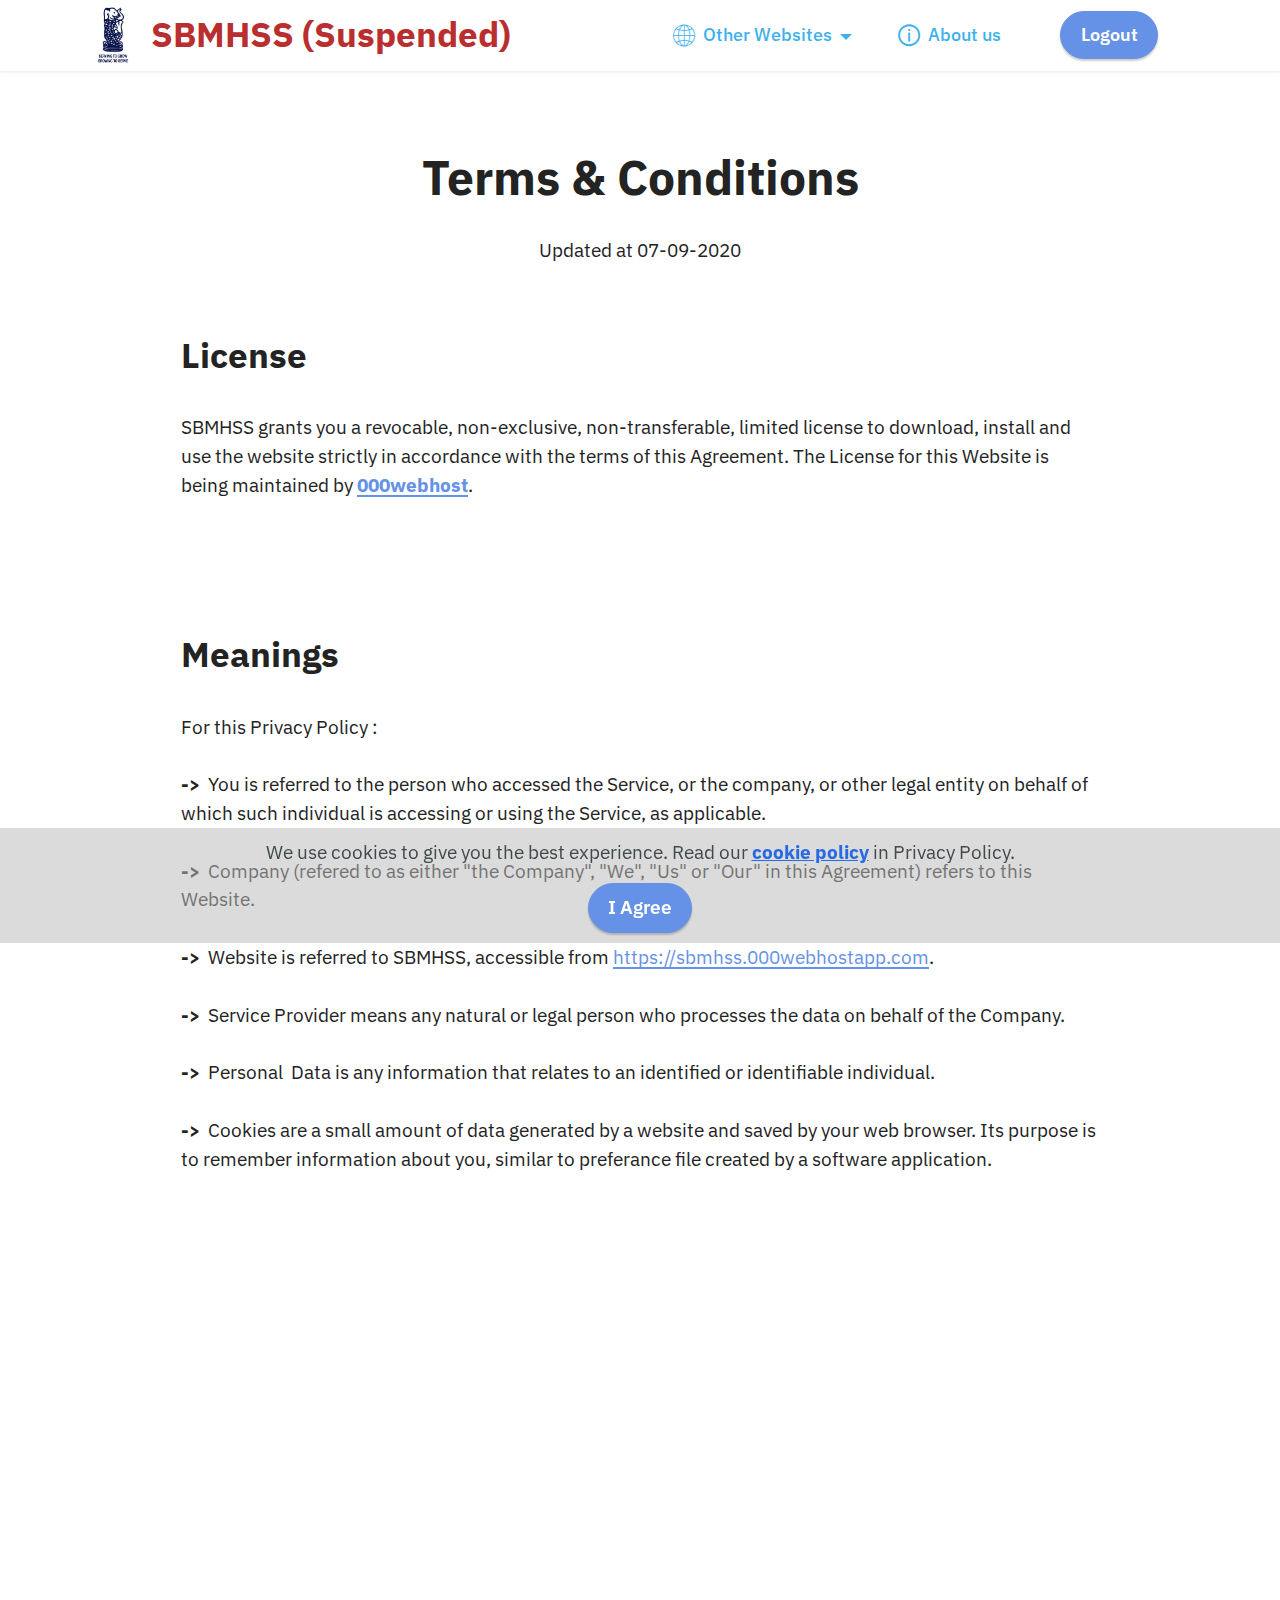
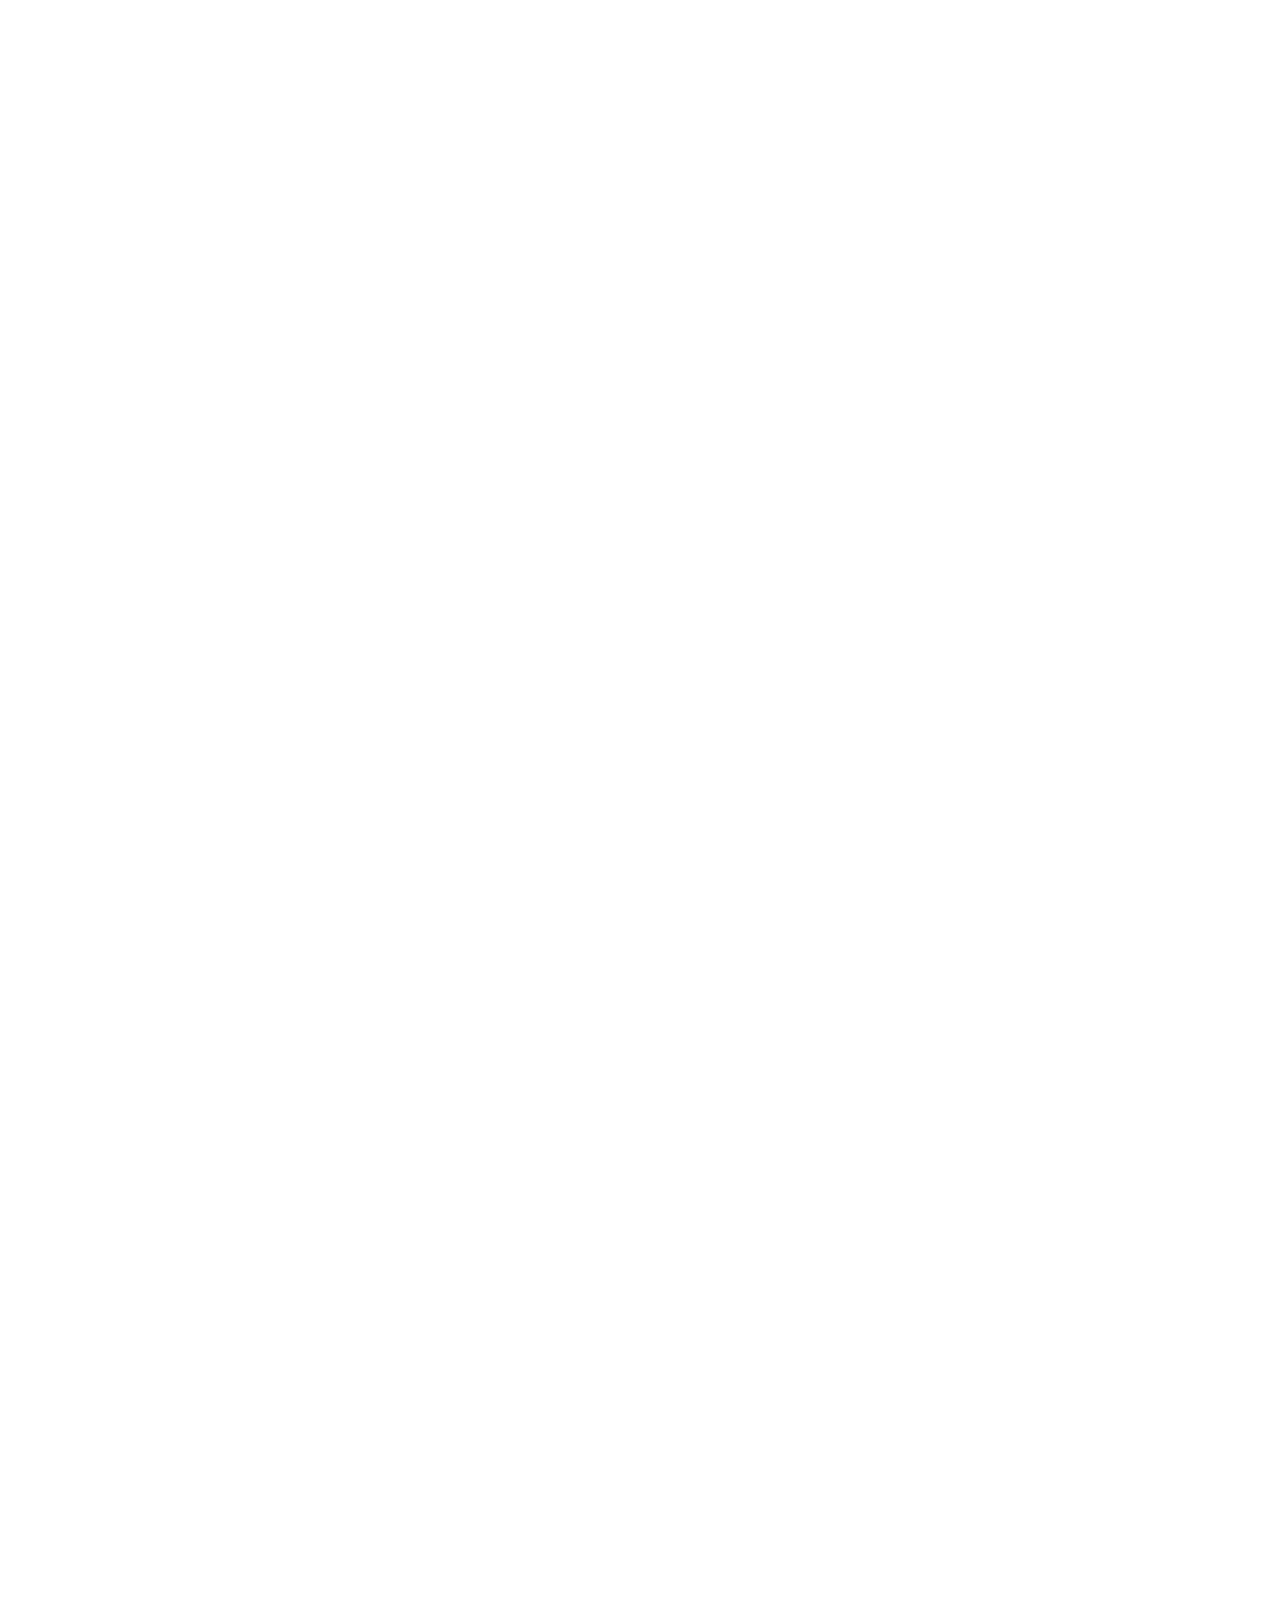
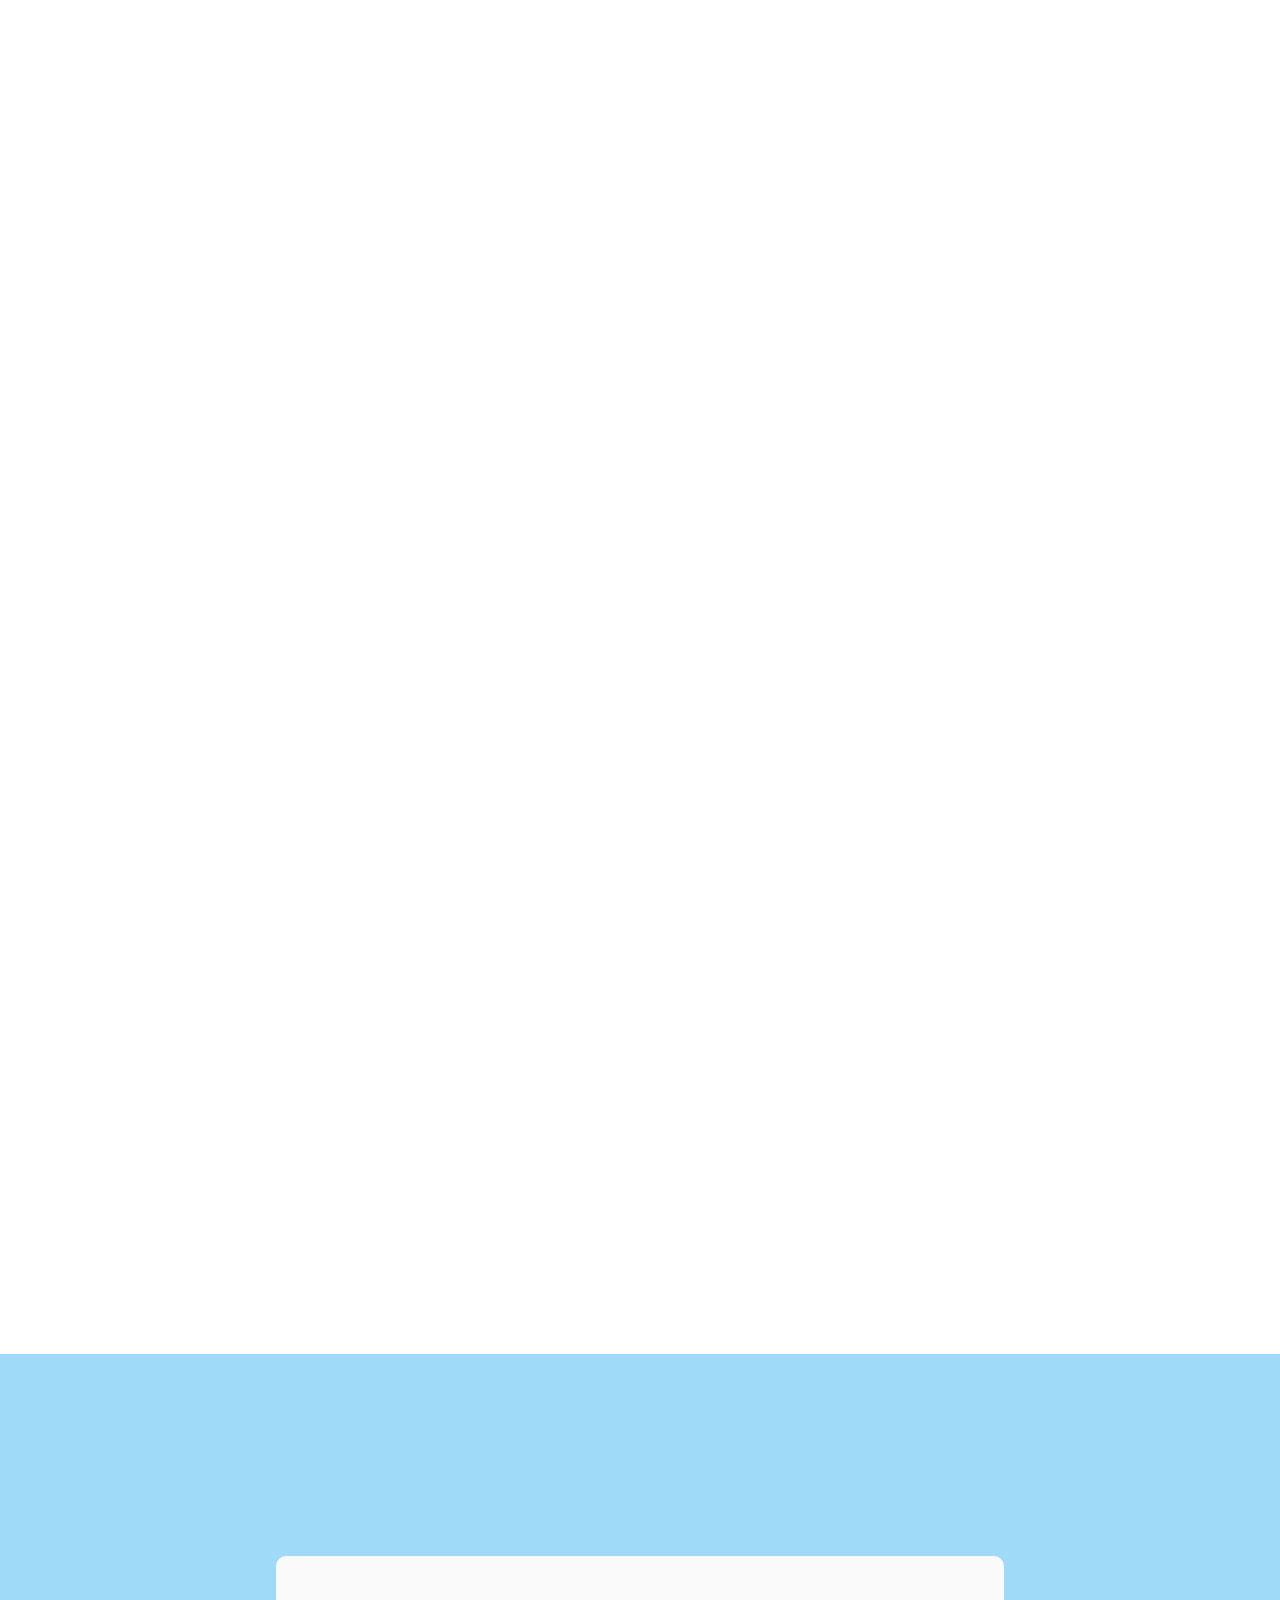
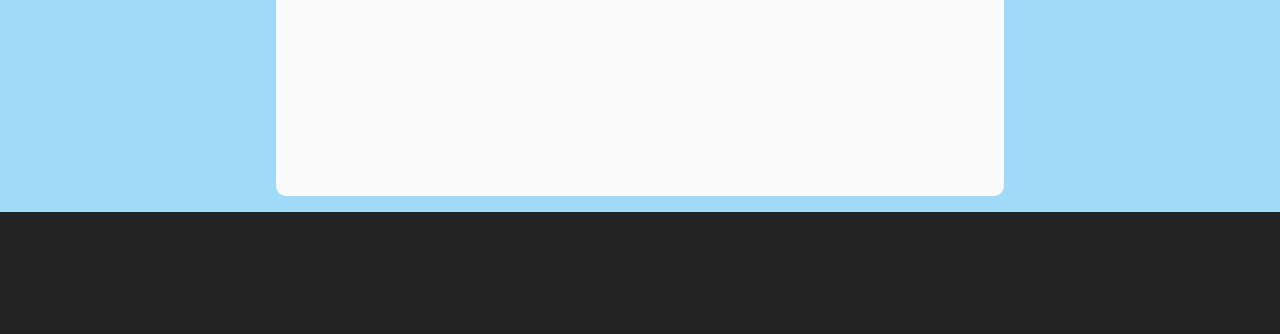
<file: terms.html>
<!DOCTYPE html>
<html  >
<head>
  <!-- Site made with Mobirise Website Builder v5.0.29, https://mobirise.com -->
  <meta charset="UTF-8">
  <meta http-equiv="X-UA-Compatible" content="IE=edge">
  <meta name="generator" content="Mobirise v5.0.29, mobirise.com">
  <meta name="viewport" content="width=device-width, initial-scale=1, minimum-scale=1">
  <link rel="shortcut icon" href="assets/images/sb2.jpg" type="image/x-icon">
  <meta name="description" content="">
  
  
  <title>Terms & Conditons</title>
  <link rel="stylesheet" href="assets/web/assets/mobirise-icons2/mobirise2.css">
  <link rel="stylesheet" href="assets/tether/tether.min.css">
  <link rel="stylesheet" href="assets/bootstrap/css/bootstrap.min.css">
  <link rel="stylesheet" href="assets/bootstrap/css/bootstrap-grid.min.css">
  <link rel="stylesheet" href="assets/bootstrap/css/bootstrap-reboot.min.css">
  <link rel="stylesheet" href="assets/web/assets/gdpr-plugin/gdpr-styles.css">
  <link rel="stylesheet" href="assets/dropdown/css/style.css">
  <link rel="stylesheet" href="assets/animatecss/animate.css">
  <link rel="stylesheet" href="assets/formstyler/jquery.formstyler.css">
  <link rel="stylesheet" href="assets/formstyler/jquery.formstyler.theme.css">
  <link rel="stylesheet" href="assets/datepicker/jquery.datetimepicker.min.css">
  <link rel="stylesheet" href="assets/socicon/css/styles.css">
  <link rel="stylesheet" href="assets/theme/css/style.css">
  <link rel="preload" as="style" href="assets/mobirise/css/mbr-additional.css"><link rel="stylesheet" href="assets/mobirise/css/mbr-additional.css" type="text/css">
  
  
  
  
</head>
<body>
  
  <section class="menu menu2 cid-s9stQ1tnRG" once="menu" id="menu2-2k">
    
    <nav class="navbar navbar-dropdown navbar-expand-lg">
        <div class="container">
            <div class="navbar-brand">
                <span class="navbar-logo">
                    
                        <a href="#top"><img src="assets/images/sb2.jpg" alt="SBMHSS Logo" style="height: 3.5rem;"></a>
                    
                </span>
                <span class="navbar-caption-wrap"><a class="navbar-caption text-warning text-primary display-5" href="#top">SBMHSS (Suspended)</a></span>
            </div>
            <button class="navbar-toggler" type="button" data-toggle="collapse" data-target="#navbarSupportedContent" aria-controls="navbarNavAltMarkup" aria-expanded="false" aria-label="Toggle navigation">
                <div class="hamburger">
                    <span></span>
                    <span></span>
                    <span></span>
                    <span></span>
                </div>
            </button>
            <div class="collapse navbar-collapse" id="navbarSupportedContent">
                <ul class="navbar-nav nav-dropdown" data-app-modern-menu="true"><li class="nav-item dropdown"><a class="nav-link link dropdown-toggle text-info display-4" href="#" data-toggle="dropdown-submenu" aria-expanded="false"><span class="socicon socicon-internet mbr-iconfont mbr-iconfont-btn"></span>Other Websites</a><div class="dropdown-menu"><a class="dropdown-item text-info display-4" href="https://fricle.epizy.com" target="_blank"><span class="socicon socicon-foursquare mbr-iconfont mbr-iconfont-btn"></span>Fricle</a></div>
                    </li><li class="nav-item"><a class="nav-link link text-info text-primary display-4" href="about.html"><span class="mobi-mbri mobi-mbri-info mbr-iconfont mbr-iconfont-btn"></span>About us</a></li></ul>
                
                <div class="navbar-buttons mbr-section-btn"><a class="btn btn-primary display-4" href="Logout.php">Logout</a></div>
            </div>
        </div>
    </nav>
</section>

<section class="engine"><a href="https://mobirise.info/d">website maker</a></section><section class="content4 cid-s9suPeatUR" id="content4-2l">
    
    <div class="container">
        <div class="row justify-content-center">
            <div class="title col-md-12 col-lg-10">
                <h3 class="mbr-section-title mbr-fonts-style align-center mb-4 display-2"><strong>Terms &amp; Conditions</strong></h3>
                <h4 class="mbr-section-subtitle align-center mbr-fonts-style mb-4 display-7">Updated at 07-09-2020</h4>
                
            </div>
        </div>
    </div>
</section>

<section class="content5 cid-s9svWxUOs5" id="content5-2m">
    
    <div class="container">
        <div class="row justify-content-center">
            <div class="col-md-12 col-lg-10">
                
                <h4 class="mbr-section-subtitle mbr-fonts-style mb-4 display-5"><strong>License</strong></h4>
                <p class="mbr-text mbr-fonts-style display-7">SBMHSS grants you a revocable, non-exclusive, non-transferable, limited license to download, install and use the website strictly in accordance with the terms of this Agreement. The License for this Website is being maintained by <a href="http://in.000webhost.com" class="text-primary" target="_blank" style="font-weight: bold;">000webhost</a>.</p>
            </div>
        </div>
    </div>
</section>

<section class="content5 cid-s9sxMx9Eb5" id="content5-2n">
    
    <div class="container">
        <div class="row justify-content-center">
            <div class="col-md-12 col-lg-10">
                
                <h4 class="mbr-section-subtitle mbr-fonts-style mb-4 display-5"><strong>Meanings</strong></h4>
                <p class="mbr-text mbr-fonts-style display-7">For this Privacy Policy :<br><br><strong>-&gt;</strong>&nbsp; You is referred to the person who accessed the Service, or the company, or other legal entity on behalf of which such individual is accessing or using the Service, as applicable.<br><br><strong>-&gt;</strong>&nbsp; Company (refered to as either "the Company", "We", "Us" or "Our" in this Agreement) refers to this Website.<br><br><strong>-&gt;</strong>&nbsp; Website is referred to SBMHSS, accessible from <a href="index.html" class="text-primary">https://sbmhss.000webhostapp.com</a>.<br><br><strong>-&gt;</strong>&nbsp; Service Provider means any natural or legal person who processes the data on behalf of the Company.<br><br><strong>-&gt;</strong>&nbsp; Personal&nbsp; Data is any information that relates to an identified or identifiable individual.<br><br><strong>-&gt;</strong>&nbsp; Cookies are a small amount of data generated by a website and saved by your web browser. Its purpose is to remember information about you, similar to preferance file created by a software application.</p>
            </div>
        </div>
    </div>
</section>

<section class="content5 cid-s9w0zZowdI" id="content5-2r">
    
    <div class="container">
        <div class="row justify-content-center">
            <div class="col-md-12 col-lg-10">
                
                <h4 class="mbr-section-subtitle mbr-fonts-style mb-4 display-5"><strong>Restrictions</strong></h4>
                <p class="mbr-text mbr-fonts-style display-7">You agree not to, and you will not permit others to:<br><br>-&gt;&nbsp; License, sell, rent, lease, assign, distribute, transmit, host, outsource, disclose or otherwise commercially exploit the website or make the platform available to any thrid party.<br><br>-&gt;&nbsp; Modify, make derivative works of, disassemble, decrypt, reverse compile or reverse engineer any part of the website.<br><br>-&gt;&nbsp; Remove, alter or obscure any proprietary notice (including any notice of copyright or trademark) of SBMHSS or its affiliates, partners, suppliers or the licensors of the website.<br></p>
            </div>
        </div>
    </div>
</section>

<section class="content5 cid-s9CJbV11YW" id="content5-2v">
    
    <div class="container">
        <div class="row justify-content-center">
            <div class="col-md-12 col-lg-10">
                
                <h4 class="mbr-section-subtitle mbr-fonts-style mb-4 display-5"><strong>Return and Refund Policy</strong></h4>
                <p class="mbr-text mbr-fonts-style display-7">If, for any reason, You are not completely satisfied with any good or service that we provide, don't hesitate to contact us and we will discuss any&nbsp; of the issues you are going through with our product.</p>
            </div>
        </div>
    </div>
</section>

<section class="content5 cid-s9CJY8Cj7L" id="content5-2w">
    
    <div class="container">
        <div class="row justify-content-center">
            <div class="col-md-12 col-lg-10">
                
                <h4 class="mbr-section-subtitle mbr-fonts-style mb-4 display-5"><strong>Your Suggestions</strong></h4>
                <p class="mbr-text mbr-fonts-style display-7">Any feedback, comments, ideas, improvements or suggestions (collectively "Suggestions") provided by you to SBMHSS with respect to the website shall remain the sole and exclusive property of SBMHSS.<br><br>SBMHSS shall be free to use, copy, modify, publish or redistribute the Suggestions for any purpose and in any way without any credit or anyh compression to you.</p>
            </div>
        </div>
    </div>
</section>

<section class="content5 cid-s9CJYOY35D" id="content5-2x">
    
    <div class="container">
        <div class="row justify-content-center">
            <div class="col-md-12 col-lg-10">
                
                <h4 class="mbr-section-subtitle mbr-fonts-style mb-4 display-5"><strong>Changes To Our Terms &amp; Conditions</strong></h4>
                <p class="mbr-text mbr-fonts-style display-7">You acknowledge and agree that SBMHSS may stop(permanently or temporarily) providing the Service (or any features withinn the Services) to you users generally at SBMHSS's sole discretion, without prior notice to you. You may stop using Service at any time. You do not need to specifically inform SBMHSS when you stop using the Service, You acknowledge and agree that if SBMHSS disables access to your account, you may be prevented from accessing the Service, your account details or any files or other materials which is contained in your account.<br><br>If we decide to change our Terms &amp; Conditions, we will post those changes on this page, and/or update the Terms &amp; Conditions modification data.</p>
            </div>
        </div>
    </div>
</section>

<section class="content5 cid-s9COuBzIW8" id="content5-2y">
    
    <div class="container">
        <div class="row justify-content-center">
            <div class="col-md-12 col-lg-10">
                
                <h4 class="mbr-section-subtitle mbr-fonts-style mb-4 display-5"><strong>Updates to Our Website</strong></h4>
                <p class="mbr-text mbr-fonts-style display-7">SBMHSS may from time to time provide enhancements or improvements to the features/functionality of the website, which may include patches, bug fixes, updates and other modifications.<br><br>Updates may delete or modify certain features and/or functionalities of the website. You agree that SBMHSS has no obligation to (i) provide any updates, or (ii) continue to provide or enable any particular features and/or functionalities of the website to you.<br><br>You further agree that all Updates will be (i) deemed to constitute an integral part of the website, and (ii) subject to the terms and conditions of this Agreement.</p>
            </div>
        </div>
    </div>
</section>

<section class="content5 cid-s9Kn7gGFFs" id="content5-2z">
    
    <div class="container">
        <div class="row justify-content-center">
            <div class="col-md-12 col-lg-10">
                
                <h4 class="mbr-section-subtitle mbr-fonts-style mb-4 display-5"><strong>Third-Party Services</strong></h4>
                <p class="mbr-text mbr-fonts-style display-7"><strong>We never display, include or make available&nbsp; third-party content</strong> (including data, information, applications and other products services) or <strong>we never provide links to third-party websites or services</strong>.<br><br>You acknowledge and agree that SBMHSS shall not be responsible for any Third-Party Services, including their accuracy, completeness, timeliness, validity, copyright compliance, legality, decency, quality or any other person or entity for any Third-Party Services.</p>
            </div>
        </div>
    </div>
</section>

<section class="content5 cid-s9Kp3GPR8Z" id="content5-30">
    
    <div class="container">
        <div class="row justify-content-center">
            <div class="col-md-12 col-lg-10">
                
                <h4 class="mbr-section-subtitle mbr-fonts-style mb-4 display-5"><strong>Terms and Termination</strong></h4>
                <p class="mbr-text mbr-fonts-style display-7">This Agreement shall remain in effecct until terminated by you or SBMHSS.<br><br>SBMHSS may, in its sole discretion, at any time and for any or no reason, <strong>suspend</strong> or <strong>terrminate this Agreement with or without prior notice</strong>.<br></p>
            </div>
        </div>
    </div>
</section>

<section class="content5 cid-s9KqSZsJda" id="content5-32">
    
    <div class="container">
        <div class="row justify-content-center">
            <div class="col-md-12 col-lg-10">
                
                <h4 class="mbr-section-subtitle mbr-fonts-style mb-4 display-5"><strong>Disclaimer</strong></h4>
                <p class="mbr-text mbr-fonts-style display-7">SBMHSS is not responsible for any content, code or any other imprecision.<br><br><strong>SBMHSS does not provide warranties or guarantees.</strong><br><br>In no event shall SBMHSS be liable for any special, direct, indirect, consequential, or incidental damages or any damages whatsoever, whether in an action of contract, negligence or other tort, arising out of or in connection with the use of the Service or the contents of the Service. The Company reserves the right to make additions, deletions, or modifications to the contents on the Service at any time withour any prior notice.</p>
            </div>
        </div>
    </div>
</section>

<section class="content5 cid-s9KpXKERQU" id="content5-31">
    
    <div class="container">
        <div class="row justify-content-center">
            <div class="col-md-12 col-lg-10">
                
                <h4 class="mbr-section-subtitle mbr-fonts-style mb-4 display-5"><strong>Contact Us</strong></h4>
                <p class="mbr-text mbr-fonts-style display-7">Don't hesitate to contact us if you have any questions<br><br><strong>-&gt;</strong>&nbsp; Contact via Email: <a href="mailto:www.sinehan22@gmail.com" class="text-primary"><strong>www.sinehan22@gmail.com</strong></a></p>
            </div>
        </div>
    </div>
</section>

<section class="form9 cid-s9w0vMDzr3" id="form9-2q">
    
    
    <div class="container">
        <div class="mbr-section-head">
            <h3 class="mbr-section-title mbr-fonts-style align-center mb-0 display-2">
                <strong>Subscribe to us</strong>
            </h3>
            <h4 class="mbr-section-subtitle mbr-fonts-style align-center mb-0 mt-2 display-7">By reading the above terms &amp; condition, you can support by subscribing us.</h4>
        </div>
        <div class="row justify-content-center mt-4">
            <div class="col-lg-8 mx-auto mbr-form" data-form-type="formoid">
                <form action="https://mobirise.eu/" method="POST" class="mbr-form form-with-styler mx-auto" data-form-title="Form Name"><input type="hidden" name="email" data-form-email="true" value="6Yz/74qtuds1Q751VcShjWaxY8/3mk/0wmGtQBELWYX2BfeCW7KjGH4JXISW5/1MJ7hxDFI0U2X/56oxG9+Pj96lURQbA2Pg4Aap/IDVK63cvmbAOXzr5E87r3P80uPY">
                    <div class="">
                        <div hidden="hidden" data-form-alert="" class="alert alert-success col-12">Thanks for subscribing to us!</div>
                        <div hidden="hidden" data-form-alert-danger="" class="alert alert-danger col-12">Oops...! some problem!</div>
                    </div>
                    <div class="dragArea row">
                        <div class="col-lg-12">
                            <p class="mbr-text mbr-fonts-style align-center mb-4 display-7"><strong>Free subscription</strong></p>
                        </div>
                        <div class="col-lg-4 col-md-12 col-sm-12 form-group" data-for="name">
                            <input type="text" name="name" placeholder="Name" data-form-field="name" class="form-control" value="" id="name-form9-2q">
                        </div>
                        <div data-for="email" class="col-lg-4 col-md-12 col-sm-12 form-group">
                            <input type="email" name="email" placeholder="Email" data-form-field="email" class="form-control" value="" id="email-form9-2q">
                        </div>
                        <div class="col-lg-4 col-md-12 col-sm-12 mbr-section-btn align-center">
                            <button type="submit" class="btn btn-primary display-4">Submit</button>
                        </div>
                    </div>
                <span class="gdpr-block">
<label>
<span class="textGDPR display-7" style="color: #a7a7a7"><input type="checkbox" name="gdpr" id="gdpr-form9-2q" required="">By continuing you agree to our <a style="color: #149dcc; text-decoration: underline;" href="terms.html">Terms of Service</a> and <a style="color: #149dcc; text-decoration: underline;" href="policy.html">Privacy Policy</a>.</span>
</label>
</span></form>
            </div>
        </div>
    </div>
</section>

<section class="footer3 cid-s9ebrY8mne" once="footers" id="footer3-1j">

    

    

    <div class="container">
        <div class="media-container-row align-center mbr-white">
            <div class="row row-links">
                <ul class="foot-menu">
                    
                    
                    
                    
                    
                <li class="foot-menu-item mbr-fonts-style display-7"><a href="https://wa.me/919884846075" class="text-primary">Contact Us</a></li></ul>
            </div>
            
            <div class="row row-copirayt">
                <p class="mbr-text mb-0 mbr-fonts-style mbr-white align-center display-7">
                    © Copyright 2020. All Rights Reserved by S. SINEHAN.
                </p>
            </div>
        </div>
    </div>
</section>


  <script src="assets/web/assets/jquery/jquery.min.js"></script>
  <script src="assets/popper/popper.min.js"></script>
  <script src="assets/tether/tether.min.js"></script>
  <script src="assets/bootstrap/js/bootstrap.min.js"></script>
  <script src="assets/web/assets/cookies-alert-plugin/cookies-alert-core.js"></script>
  <script src="assets/web/assets/cookies-alert-plugin/cookies-alert-script.js"></script>
  <script src="assets/smoothscroll/smooth-scroll.js"></script>
  <script src="assets/dropdown/js/nav-dropdown.js"></script>
  <script src="assets/dropdown/js/navbar-dropdown.js"></script>
  <script src="assets/touchswipe/jquery.touch-swipe.min.js"></script>
  <script src="assets/viewportchecker/jquery.viewportchecker.js"></script>
  <script src="assets/formstyler/jquery.formstyler.js"></script>
  <script src="assets/formstyler/jquery.formstyler.min.js"></script>
  <script src="assets/datepicker/jquery.datetimepicker.full.js"></script>
  <script src="assets/theme/js/script.js"></script>
  <script src="assets/formoid/formoid.min.js"></script>
  
  
  
<input name="cookieData" type="hidden" data-cookie-customDialogSelector='null' data-cookie-colorText='#424a4d' data-cookie-colorBg='rgba(187, 187, 187, 0.53)' data-cookie-textButton='I Agree' data-cookie-colorButton='' data-cookie-colorLink='#276ae3' data-cookie-underlineLink='true' data-cookie-text="We use cookies to give you the best experience. Read our <a href='policy.html'><b>cookie policy</b></a> in Privacy Policy.">
    <input name="animation" type="hidden">
  </body>
</html>
</file>
<file: assets/web/assets/mobirise-icons2/mobirise2.css>
@font-face {
  font-family: 'Moririse2';
  font-display: swap;
  src:  url('mobirise2.eot?f2bix4');
  src:  url('mobirise2.eot?f2bix4#iefix') format('embedded-opentype'),
    url('mobirise2.ttf?f2bix4') format('truetype'),
    url('mobirise2.woff?f2bix4') format('woff'),
    url('mobirise2.svg?f2bix4#mobirise2') format('svg');
  font-weight: normal;
  font-style: normal;
}

[class^="mobi-"], [class*=" mobi-"] {
  /* use !important to prevent issues with browser extensions that change fonts */
  font-family: 'Moririse2' !important;
  speak: none;
  font-style: normal;
  font-weight: normal;
  font-variant: normal;
  text-transform: none;
  line-height: 1;

  /* Better Font Rendering =========== */
  -webkit-font-smoothing: antialiased;
  -moz-osx-font-smoothing: grayscale;
}

.mobi-mbri-add-submenu:before {
  content: "\e900";
}
.mobi-mbri-alert:before {
  content: "\e901";
}
.mobi-mbri-align-center:before {
  content: "\e902";
}
.mobi-mbri-align-justify:before {
  content: "\e903";
}
.mobi-mbri-align-left:before {
  content: "\e904";
}
.mobi-mbri-align-right:before {
  content: "\e905";
}
.mobi-mbri-android:before {
  content: "\e906";
}
.mobi-mbri-apple:before {
  content: "\e907";
}
.mobi-mbri-arrow-down:before {
  content: "\e908";
}
.mobi-mbri-arrow-next:before {
  content: "\e909";
}
.mobi-mbri-arrow-prev:before {
  content: "\e90a";
}
.mobi-mbri-arrow-up:before {
  content: "\e90b";
}
.mobi-mbri-bold:before {
  content: "\e90c";
}
.mobi-mbri-bookmark:before {
  content: "\e90d";
}
.mobi-mbri-bootstrap:before {
  content: "\e90e";
}
.mobi-mbri-briefcase:before {
  content: "\e90f";
}
.mobi-mbri-browse:before {
  content: "\e910";
}
.mobi-mbri-bulleted-list:before {
  content: "\e911";
}
.mobi-mbri-calendar:before {
  content: "\e912";
}
.mobi-mbri-camera:before {
  content: "\e913";
}
.mobi-mbri-cart-add:before {
  content: "\e914";
}
.mobi-mbri-cart-full:before {
  content: "\e915";
}
.mobi-mbri-cash:before {
  content: "\e916";
}
.mobi-mbri-change-style:before {
  content: "\e917";
}
.mobi-mbri-chat:before {
  content: "\e918";
}
.mobi-mbri-clock:before {
  content: "\e919";
}
.mobi-mbri-close:before {
  content: "\e91a";
}
.mobi-mbri-cloud:before {
  content: "\e91b";
}
.mobi-mbri-code:before {
  content: "\e91c";
}
.mobi-mbri-contact-form:before {
  content: "\e91d";
}
.mobi-mbri-credit-card:before {
  content: "\e91e";
}
.mobi-mbri-cursor-click:before {
  content: "\e91f";
}
.mobi-mbri-cust-feedback:before {
  content: "\e920";
}
.mobi-mbri-database:before {
  content: "\e921";
}
.mobi-mbri-delivery:before {
  content: "\e922";
}
.mobi-mbri-desktop:before {
  content: "\e923";
}
.mobi-mbri-devices:before {
  content: "\e924";
}
.mobi-mbri-down:before {
  content: "\e925";
}
.mobi-mbri-download-2:before {
  content: "\e926";
}
.mobi-mbri-download:before {
  content: "\e927";
}
.mobi-mbri-drag-n-drop-2:before {
  content: "\e928";
}
.mobi-mbri-drag-n-drop:before {
  content: "\e929";
}
.mobi-mbri-edit-2:before {
  content: "\e92a";
}
.mobi-mbri-edit:before {
  content: "\e92b";
}
.mobi-mbri-error:before {
  content: "\e92c";
}
.mobi-mbri-extension:before {
  content: "\e92d";
}
.mobi-mbri-features:before {
  content: "\e92e";
}
.mobi-mbri-file:before {
  content: "\e92f";
}
.mobi-mbri-flag:before {
  content: "\e930";
}
.mobi-mbri-folder:before {
  content: "\e931";
}
.mobi-mbri-gift:before {
  content: "\e932";
}
.mobi-mbri-github:before {
  content: "\e933";
}
.mobi-mbri-globe-2:before {
  content: "\e934";
}
.mobi-mbri-globe:before {
  content: "\e935";
}
.mobi-mbri-growing-chart:before {
  content: "\e936";
}
.mobi-mbri-hearth:before {
  content: "\e937";
}
.mobi-mbri-help:before {
  content: "\e938";
}
.mobi-mbri-home:before {
  content: "\e939";
}
.mobi-mbri-hot-cup:before {
  content: "\e93a";
}
.mobi-mbri-idea:before {
  content: "\e93b";
}
.mobi-mbri-image-gallery:before {
  content: "\e93c";
}
.mobi-mbri-image-slider:before {
  content: "\e93d";
}
.mobi-mbri-info:before {
  content: "\e93e";
}
.mobi-mbri-italic:before {
  content: "\e93f";
}
.mobi-mbri-key:before {
  content: "\e940";
}
.mobi-mbri-laptop:before {
  content: "\e941";
}
.mobi-mbri-layers:before {
  content: "\e942";
}
.mobi-mbri-left-right:before {
  content: "\e943";
}
.mobi-mbri-left:before {
  content: "\e944";
}
.mobi-mbri-letter:before {
  content: "\e945";
}
.mobi-mbri-like:before {
  content: "\e946";
}
.mobi-mbri-link:before {
  content: "\e947";
}
.mobi-mbri-lock:before {
  content: "\e948";
}
.mobi-mbri-login:before {
  content: "\e949";
}
.mobi-mbri-logout:before {
  content: "\e94a";
}
.mobi-mbri-magic-stick:before {
  content: "\e94b";
}
.mobi-mbri-map-pin:before {
  content: "\e94c";
}
.mobi-mbri-menu:before {
  content: "\e94d";
}
.mobi-mbri-mobile-2:before {
  content: "\e94e";
}
.mobi-mbri-mobile-horizontal:before {
  content: "\e94f";
}
.mobi-mbri-mobile:before {
  content: "\e950";
}
.mobi-mbri-mobirise:before {
  content: "\e951";
}
.mobi-mbri-more-horizontal:before {
  content: "\e952";
}
.mobi-mbri-more-vertical:before {
  content: "\e953";
}
.mobi-mbri-music:before {
  content: "\e954";
}
.mobi-mbri-new-file:before {
  content: "\e955";
}
.mobi-mbri-numbered-list:before {
  content: "\e956";
}
.mobi-mbri-opened-folder:before {
  content: "\e957";
}
.mobi-mbri-pages:before {
  content: "\e958";
}
.mobi-mbri-paper-plane:before {
  content: "\e959";
}
.mobi-mbri-paperclip:before {
  content: "\e95a";
}
.mobi-mbri-phone:before {
  content: "\e95b";
}
.mobi-mbri-photo:before {
  content: "\e95c";
}
.mobi-mbri-photos:before {
  content: "\e95d";
}
.mobi-mbri-pin:before {
  content: "\e95e";
}
.mobi-mbri-play:before {
  content: "\e95f";
}
.mobi-mbri-plus:before {
  content: "\e960";
}
.mobi-mbri-preview:before {
  content: "\e961";
}
.mobi-mbri-print:before {
  content: "\e962";
}
.mobi-mbri-protect:before {
  content: "\e963";
}
.mobi-mbri-question:before {
  content: "\e964";
}
.mobi-mbri-quote-left:before {
  content: "\e965";
}
.mobi-mbri-quote-right:before {
  content: "\e966";
}
.mobi-mbri-redo:before {
  content: "\e967";
}
.mobi-mbri-refresh:before {
  content: "\e968";
}
.mobi-mbri-responsive-2:before {
  content: "\e969";
}
.mobi-mbri-responsive:before {
  content: "\e96a";
}
.mobi-mbri-right:before {
  content: "\e96b";
}
.mobi-mbri-rocket:before {
  content: "\e96c";
}
.mobi-mbri-sad-face:before {
  content: "\e96d";
}
.mobi-mbri-sale:before {
  content: "\e96e";
}
.mobi-mbri-save:before {
  content: "\e96f";
}
.mobi-mbri-search:before {
  content: "\e970";
}
.mobi-mbri-setting-2:before {
  content: "\e971";
}
.mobi-mbri-setting-3:before {
  content: "\e972";
}
.mobi-mbri-setting:before {
  content: "\e973";
}
.mobi-mbri-share:before {
  content: "\e974";
}
.mobi-mbri-shopping-bag:before {
  content: "\e975";
}
.mobi-mbri-shopping-basket:before {
  content: "\e976";
}
.mobi-mbri-shopping-cart:before {
  content: "\e977";
}
.mobi-mbri-sites:before {
  content: "\e978";
}
.mobi-mbri-smile-face:before {
  content: "\e979";
}
.mobi-mbri-speed:before {
  content: "\e97a";
}
.mobi-mbri-star:before {
  content: "\e97b";
}
.mobi-mbri-success:before {
  content: "\e97c";
}
.mobi-mbri-sun:before {
  content: "\e97d";
}
.mobi-mbri-sun2:before {
  content: "\e97e";
}
.mobi-mbri-tablet-vertical:before {
  content: "\e97f";
}
.mobi-mbri-tablet:before {
  content: "\e980";
}
.mobi-mbri-target:before {
  content: "\e981";
}
.mobi-mbri-timer:before {
  content: "\e982";
}
.mobi-mbri-to-ftp:before {
  content: "\e983";
}
.mobi-mbri-to-local-drive:before {
  content: "\e984";
}
.mobi-mbri-touch-swipe:before {
  content: "\e985";
}
.mobi-mbri-touch:before {
  content: "\e986";
}
.mobi-mbri-trash:before {
  content: "\e987";
}
.mobi-mbri-underline:before {
  content: "\e988";
}
.mobi-mbri-undo:before {
  content: "\e989";
}
.mobi-mbri-unlink:before {
  content: "\e98a";
}
.mobi-mbri-unlock:before {
  content: "\e98b";
}
.mobi-mbri-up-down:before {
  content: "\e98c";
}
.mobi-mbri-up:before {
  content: "\e98d";
}
.mobi-mbri-update:before {
  content: "\e98e";
}
.mobi-mbri-upload-2:before {
  content: "\e98f";
}
.mobi-mbri-upload:before {
  content: "\e990";
}
.mobi-mbri-user-2:before {
  content: "\e991";
}
.mobi-mbri-user:before {
  content: "\e992";
}
.mobi-mbri-users:before {
  content: "\e993";
}
.mobi-mbri-video-play:before {
  content: "\e994";
}
.mobi-mbri-video:before {
  content: "\e995";
}
.mobi-mbri-watch:before {
  content: "\e996";
}
.mobi-mbri-website-theme-2:before {
  content: "\e997";
}
.mobi-mbri-website-theme:before {
  content: "\e998";
}
.mobi-mbri-wifi:before {
  content: "\e999";
}
.mobi-mbri-windows:before {
  content: "\e99a";
}
.mobi-mbri-zoom-in:before {
  content: "\e99b";
}
.mobi-mbri-zoom-out:before {
  content: "\e99c";
}
</file>
<file: assets/web/assets/gdpr-plugin/gdpr-styles.css>
.gdpr-block {
    padding: 10px;
    font-size: 14px;
    display: block;
    width: 100%;
    text-align: center;
}
.gdpr-block.covert {
	display: none;
}
.textGDPR {
    position: relative;
}
.gdpr-block label span.textGDPR input[name='gdpr']{
    width: 15px;
    height: 15px;
    margin: 0;
    position: absolute;
    top: 2px;
    left: -20px;
}
.gdpr-block label {
    color: #a7a7a7;
    vertical-align: middle;
    user-select: none;
    margin-bottom: 0;
}
</file>
<file: assets/dropdown/css/style.css>
.navbar-dropdown {
  left: 0;
  padding: 0;
  position: absolute;
  right: 0;
  top: 0;
  transition: all 0.45s ease;
  z-index: 1030;
  background: #282828; }
  .navbar-dropdown .navbar-logo {
    margin-right: 0.8rem;
    transition: margin 0.3s ease-in-out;
    vertical-align: middle; }
    .navbar-dropdown .navbar-logo img {
      height: 3.125rem;
      transition: all 0.3s ease-in-out; }
    .navbar-dropdown .navbar-logo.mbr-iconfont {
      font-size: 3.125rem;
      line-height: 3.125rem; }
  .navbar-dropdown .navbar-caption {
    font-weight: 700;
    white-space: normal;
    vertical-align: -4px;
    line-height: 3.125rem !important; }
    .navbar-dropdown .navbar-caption, .navbar-dropdown .navbar-caption:hover {
      color: inherit;
      text-decoration: none; }
  .navbar-dropdown .mbr-iconfont + .navbar-caption {
    vertical-align: -1px; }
  .navbar-dropdown.navbar-fixed-top {
    position: fixed; }
  .navbar-dropdown .navbar-brand span {
    vertical-align: -4px; }
  .navbar-dropdown.bg-color.transparent {
    background: none; }
  .navbar-dropdown.navbar-short .navbar-brand {
    padding: 0.625rem 0; }
    .navbar-dropdown.navbar-short .navbar-brand span {
      vertical-align: -1px; }
  .navbar-dropdown.navbar-short .navbar-caption {
    line-height: 2.375rem !important;
    vertical-align: -2px; }
  .navbar-dropdown.navbar-short .navbar-logo {
    margin-right: 0.5rem; }
    .navbar-dropdown.navbar-short .navbar-logo img {
      height: 2.375rem; }
    .navbar-dropdown.navbar-short .navbar-logo.mbr-iconfont {
      font-size: 2.375rem;
      line-height: 2.375rem; }
  .navbar-dropdown.navbar-short .mbr-table-cell {
    height: 3.625rem; }
  .navbar-dropdown .navbar-close {
    left: 0.6875rem;
    position: fixed;
    top: 0.75rem;
    z-index: 1000; }
  .navbar-dropdown .hamburger-icon {
    content: "";
    display: inline-block;
    vertical-align: middle;
    width: 16px;
    -webkit-box-shadow: 0 -6px 0 1px #282828,0 0 0 1px #282828,0 6px 0 1px #282828;
    -moz-box-shadow: 0 -6px 0 1px #282828,0 0 0 1px #282828,0 6px 0 1px #282828;
    box-shadow: 0 -6px 0 1px #282828,0 0 0 1px #282828,0 6px 0 1px #282828; }

.dropdown-menu .dropdown-toggle[data-toggle="dropdown-submenu"]::after {
  border-bottom: 0.35em solid transparent;
  border-left: 0.35em solid;
  border-right: 0;
  border-top: 0.35em solid transparent;
  margin-left: 0.3rem; }

.dropdown-menu .dropdown-item:focus {
  outline: 0; }

.nav-dropdown {
  font-size: 0.75rem;
  font-weight: 500;
  height: auto !important; }
  .nav-dropdown .nav-btn {
    padding-left: 1rem; }
  .nav-dropdown .link {
    margin: .667em 1.667em;
    font-weight: 500;
    padding: 0;
    transition: color .2s ease-in-out; }
    .nav-dropdown .link.dropdown-toggle {
      margin-right: 2.583em; }
      .nav-dropdown .link.dropdown-toggle::after {
        margin-left: .25rem;
        border-top: 0.35em solid;
        border-right: 0.35em solid transparent;
        border-left: 0.35em solid transparent;
        border-bottom: 0; }
      .nav-dropdown .link.dropdown-toggle[aria-expanded="true"] {
        margin: 0;
        padding: 0.667em 3.263em  0.667em 1.667em; }
  .nav-dropdown .link::after,
  .nav-dropdown .dropdown-item::after {
    color: inherit; }
  .nav-dropdown .btn {
    font-size: 0.75rem;
    font-weight: 700;
    letter-spacing: 0;
    margin-bottom: 0;
    padding-left: 1.25rem;
    padding-right: 1.25rem; }
  .nav-dropdown .dropdown-menu {
    border-radius: 0;
    border: 0;
    left: 0;
    margin: 0;
    padding-bottom: 1.25rem;
    padding-top: 1.25rem;
    position: relative; }
  .nav-dropdown .dropdown-submenu {
    margin-left: 0.125rem;
    top: 0; }
  .nav-dropdown .dropdown-item {
    font-weight: 500;
    line-height: 2;
    padding: 0.3846em 4.615em 0.3846em 1.5385em;
    position: relative;
    transition: color .2s ease-in-out, background-color .2s ease-in-out; }
    .nav-dropdown .dropdown-item::after {
      margin-top: -0.3077em;
      position: absolute;
      right: 1.1538em;
      top: 50%; }
    .nav-dropdown .dropdown-item:focus, .nav-dropdown .dropdown-item:hover {
      background: none; }

@media (max-width: 767px) {
  .nav-dropdown.navbar-toggleable-sm {
    bottom: 0;
    display: none;
    left: 0;
    overflow-x: hidden;
    position: fixed;
    top: 0;
    transform: translateX(-100%);
    -ms-transform: translateX(-100%);
    -webkit-transform: translateX(-100%);
    width: 18.75rem;
    z-index: 999; } }
.nav-dropdown.navbar-toggleable-xl {
  bottom: 0;
  display: none;
  left: 0;
  overflow-x: hidden;
  position: fixed;
  top: 0;
  transform: translateX(-100%);
  -ms-transform: translateX(-100%);
  -webkit-transform: translateX(-100%);
  width: 18.75rem;
  z-index: 999; }

.nav-dropdown-sm {
  display: block !important;
  overflow-x: hidden;
  overflow: auto;
  padding-top: 3.875rem; }
  .nav-dropdown-sm::after {
    content: "";
    display: block;
    height: 3rem;
    width: 100%; }
  .nav-dropdown-sm.collapse.in ~ .navbar-close {
    display: block !important; }
  .nav-dropdown-sm.collapsing, .nav-dropdown-sm.collapse.in {
    transform: translateX(0);
    -ms-transform: translateX(0);
    -webkit-transform: translateX(0);
    transition: all 0.25s ease-out;
    -webkit-transition: all 0.25s ease-out;
    background: #282828; }
  .nav-dropdown-sm.collapsing[aria-expanded="false"] {
    transform: translateX(-100%);
    -ms-transform: translateX(-100%);
    -webkit-transform: translateX(-100%); }
  .nav-dropdown-sm .nav-item {
    display: block;
    margin-left: 0 !important;
    padding-left: 0; }
  .nav-dropdown-sm .link,
  .nav-dropdown-sm .dropdown-item {
    border-top: 1px dotted rgba(255, 255, 255, 0.1);
    font-size: 0.8125rem;
    line-height: 1.6;
    margin: 0 !important;
    padding: 0.875rem 2.4rem 0.875rem 1.5625rem !important;
    position: relative;
    white-space: normal; }
    .nav-dropdown-sm .link:focus, .nav-dropdown-sm .link:hover,
    .nav-dropdown-sm .dropdown-item:focus,
    .nav-dropdown-sm .dropdown-item:hover {
      background: rgba(0, 0, 0, 0.2) !important;
      color: #c0a375; }
  .nav-dropdown-sm .nav-btn {
    position: relative;
    padding: 1.5625rem 1.5625rem 0 1.5625rem; }
    .nav-dropdown-sm .nav-btn::before {
      border-top: 1px dotted rgba(255, 255, 255, 0.1);
      content: "";
      left: 0;
      position: absolute;
      top: 0;
      width: 100%; }
    .nav-dropdown-sm .nav-btn + .nav-btn {
      padding-top: 0.625rem; }
      .nav-dropdown-sm .nav-btn + .nav-btn::before {
        display: none; }
  .nav-dropdown-sm .btn {
    padding: 0.625rem 0; }
  .nav-dropdown-sm .dropdown-toggle[data-toggle="dropdown-submenu"]::after {
    margin-left: .25rem;
    border-top: 0.35em solid;
    border-right: 0.35em solid transparent;
    border-left: 0.35em solid transparent;
    border-bottom: 0; }
  .nav-dropdown-sm .dropdown-toggle[data-toggle="dropdown-submenu"][aria-expanded="true"]::after {
    border-top: 0;
    border-right: 0.35em solid transparent;
    border-left: 0.35em solid transparent;
    border-bottom: 0.35em solid; }
  .nav-dropdown-sm .dropdown-menu {
    margin: 0;
    padding: 0;
    position: relative;
    top: 0;
    left: 0;
    width: 100%;
    border: 0;
    float: none;
    border-radius: 0;
    background: none; }
  .nav-dropdown-sm .dropdown-submenu {
    left: 100%;
    margin-left: 0.125rem;
    margin-top: -1.25rem;
    top: 0; }

.navbar-toggleable-sm .nav-dropdown .dropdown-menu {
  position: absolute; }

.navbar-toggleable-sm .nav-dropdown .dropdown-submenu {
  left: 100%;
  margin-left: 0.125rem;
  margin-top: -1.25rem;
  top: 0; }

.navbar-toggleable-sm.opened .nav-dropdown .dropdown-menu {
  position: relative; }

.navbar-toggleable-sm.opened .nav-dropdown .dropdown-submenu {
  left: 0;
  margin-left: 00rem;
  margin-top: 0rem;
  top: 0; }

.is-builder .nav-dropdown.collapsing {
  transition: none !important; }

/*# sourceMappingURL=style.css.map */
</file>
<file: assets/socicon/css/styles.css>
@charset "UTF-8";

@font-face {
  font-family: 'Socicon';
  src:  url('../fonts/socicon.eot');
  src:  url('../fonts/socicon.eot?#iefix') format('embedded-opentype'),
    url('../fonts/socicon.woff2') format('woff2'),
    url('../fonts/socicon.ttf') format('truetype'),
    url('../fonts/socicon.woff') format('woff'),
    url('../fonts/socicon.svg#socicon') format('svg');
  font-weight: normal;
  font-style: normal;
}

[data-icon]:before {
  font-family: "socicon" !important;
  content: attr(data-icon);
  font-style: normal !important;
  font-weight: normal !important;
  font-variant: normal !important;
  text-transform: none !important;
  speak: none;
  line-height: 1;
  -webkit-font-smoothing: antialiased;
  -moz-osx-font-smoothing: grayscale;
}

[class^="socicon-"], [class*=" socicon-"] {
  /* use !important to prevent issues with browser extensions that change fonts */
  font-family: 'Socicon' !important;
  speak: none;
  font-style: normal;
  font-weight: normal;
  font-variant: normal;
  text-transform: none;
  line-height: 1;

  /* Better Font Rendering =========== */
  -webkit-font-smoothing: antialiased;
  -moz-osx-font-smoothing: grayscale;
}

.socicon-eitaa:before {
  content: "\e97c";
}
.socicon-soroush:before {
  content: "\e97d";
}
.socicon-bale:before {
  content: "\e97e";
}
.socicon-zazzle:before {
  content: "\e97b";
}
.socicon-society6:before {
  content: "\e97a";
}
.socicon-redbubble:before {
  content: "\e979";
}
.socicon-avvo:before {
  content: "\e978";
}
.socicon-stitcher:before {
  content: "\e977";
}
.socicon-googlehangouts:before {
  content: "\e974";
}
.socicon-dlive:before {
  content: "\e975";
}
.socicon-vsco:before {
  content: "\e976";
}
.socicon-flipboard:before {
  content: "\e973";
}
.socicon-ubuntu:before {
  content: "\e958";
}
.socicon-artstation:before {
  content: "\e959";
}
.socicon-invision:before {
  content: "\e95a";
}
.socicon-torial:before {
  content: "\e95b";
}
.socicon-collectorz:before {
  content: "\e95c";
}
.socicon-seenthis:before {
  content: "\e95d";
}
.socicon-googleplaymusic:before {
  content: "\e95e";
}
.socicon-debian:before {
  content: "\e95f";
}
.socicon-filmfreeway:before {
  content: "\e960";
}
.socicon-gnome:before {
  content: "\e961";
}
.socicon-itchio:before {
  content: "\e962";
}
.socicon-jamendo:before {
  content: "\e963";
}
.socicon-mix:before {
  content: "\e964";
}
.socicon-sharepoint:before {
  content: "\e965";
}
.socicon-tinder:before {
  content: "\e966";
}
.socicon-windguru:before {
  content: "\e967";
}
.socicon-cdbaby:before {
  content: "\e968";
}
.socicon-elementaryos:before {
  content: "\e969";
}
.socicon-stage32:before {
  content: "\e96a";
}
.socicon-tiktok:before {
  content: "\e96b";
}
.socicon-gitter:before {
  content: "\e96c";
}
.socicon-letterboxd:before {
  content: "\e96d";
}
.socicon-threema:before {
  content: "\e96e";
}
.socicon-splice:before {
  content: "\e96f";
}
.socicon-metapop:before {
  content: "\e970";
}
.socicon-naver:before {
  content: "\e971";
}
.socicon-remote:before {
  content: "\e972";
}
.socicon-internet:before {
  content: "\e957";
}
.socicon-moddb:before {
  content: "\e94b";
}
.socicon-indiedb:before {
  content: "\e94c";
}
.socicon-traxsource:before {
  content: "\e94d";
}
.socicon-gamefor:before {
  content: "\e94e";
}
.socicon-pixiv:before {
  content: "\e94f";
}
.socicon-myanimelist:before {
  content: "\e950";
}
.socicon-blackberry:before {
  content: "\e951";
}
.socicon-wickr:before {
  content: "\e952";
}
.socicon-spip:before {
  content: "\e953";
}
.socicon-napster:before {
  content: "\e954";
}
.socicon-beatport:before {
  content: "\e955";
}
.socicon-hackerone:before {
  content: "\e956";
}
.socicon-hackernews:before {
  content: "\e946";
}
.socicon-smashwords:before {
  content: "\e947";
}
.socicon-kobo:before {
  content: "\e948";
}
.socicon-bookbub:before {
  content: "\e949";
}
.socicon-mailru:before {
  content: "\e94a";
}
.socicon-gitlab:before {
  content: "\e945";
}
.socicon-instructables:before {
  content: "\e944";
}
.socicon-portfolio:before {
  content: "\e943";
}
.socicon-codered:before {
  content: "\e940";
}
.socicon-origin:before {
  content: "\e941";
}
.socicon-nextdoor:before {
  content: "\e942";
}
.socicon-udemy:before {
  content: "\e93f";
}
.socicon-livemaster:before {
  content: "\e93e";
}
.socicon-crunchbase:before {
  content: "\e93b";
}
.socicon-homefy:before {
  content: "\e93c";
}
.socicon-calendly:before {
  content: "\e93d";
}
.socicon-realtor:before {
  content: "\e90f";
}
.socicon-tidal:before {
  content: "\e910";
}
.socicon-qobuz:before {
  content: "\e911";
}
.socicon-natgeo:before {
  content: "\e912";
}
.socicon-mastodon:before {
  content: "\e913";
}
.socicon-unsplash:before {
  content: "\e914";
}
.socicon-homeadvisor:before {
  content: "\e915";
}
.socicon-angieslist:before {
  content: "\e916";
}
.socicon-codepen:before {
  content: "\e917";
}
.socicon-slack:before {
  content: "\e918";
}
.socicon-openaigym:before {
  content: "\e919";
}
.socicon-logmein:before {
  content: "\e91a";
}
.socicon-fiverr:before {
  content: "\e91b";
}
.socicon-gotomeeting:before {
  content: "\e91c";
}
.socicon-aliexpress:before {
  content: "\e91d";
}
.socicon-guru:before {
  content: "\e91e";
}
.socicon-appstore:before {
  content: "\e91f";
}
.socicon-homes:before {
  content: "\e920";
}
.socicon-zoom:before {
  content: "\e921";
}
.socicon-alibaba:before {
  content: "\e922";
}
.socicon-craigslist:before {
  content: "\e923";
}
.socicon-wix:before {
  content: "\e924";
}
.socicon-redfin:before {
  content: "\e925";
}
.socicon-googlecalendar:before {
  content: "\e926";
}
.socicon-shopify:before {
  content: "\e927";
}
.socicon-freelancer:before {
  content: "\e928";
}
.socicon-seedrs:before {
  content: "\e929";
}
.socicon-bing:before {
  content: "\e92a";
}
.socicon-doodle:before {
  content: "\e92b";
}
.socicon-bonanza:before {
  content: "\e92c";
}
.socicon-squarespace:before {
  content: "\e92d";
}
.socicon-toptal:before {
  content: "\e92e";
}
.socicon-gust:before {
  content: "\e92f";
}
.socicon-ask:before {
  content: "\e930";
}
.socicon-trulia:before {
  content: "\e931";
}
.socicon-loomly:before {
  content: "\e932";
}
.socicon-ghost:before {
  content: "\e933";
}
.socicon-upwork:before {
  content: "\e934";
}
.socicon-fundable:before {
  content: "\e935";
}
.socicon-booking:before {
  content: "\e936";
}
.socicon-googlemaps:before {
  content: "\e937";
}
.socicon-zillow:before {
  content: "\e938";
}
.socicon-niconico:before {
  content: "\e939";
}
.socicon-toneden:before {
  content: "\e93a";
}
.socicon-augment:before {
  content: "\e908";
}
.socicon-bitbucket:before {
  content: "\e909";
}
.socicon-fyuse:before {
  content: "\e90a";
}
.socicon-yt-gaming:before {
  content: "\e90b";
}
.socicon-sketchfab:before {
  content: "\e90c";
}
.socicon-mobcrush:before {
  content: "\e90d";
}
.socicon-microsoft:before {
  content: "\e90e";
}
.socicon-pandora:before {
  content: "\e907";
}
.socicon-messenger:before {
  content: "\e906";
}
.socicon-gamewisp:before {
  content: "\e905";
}
.socicon-bloglovin:before {
  content: "\e904";
}
.socicon-tunein:before {
  content: "\e903";
}
.socicon-gamejolt:before {
  content: "\e901";
}
.socicon-trello:before {
  content: "\e902";
}
.socicon-spreadshirt:before {
  content: "\e900";
}
.socicon-500px:before {
  content: "\e000";
}
.socicon-8tracks:before {
  content: "\e001";
}
.socicon-airbnb:before {
  content: "\e002";
}
.socicon-alliance:before {
  content: "\e003";
}
.socicon-amazon:before {
  content: "\e004";
}
.socicon-amplement:before {
  content: "\e005";
}
.socicon-android:before {
  content: "\e006";
}
.socicon-angellist:before {
  content: "\e007";
}
.socicon-apple:before {
  content: "\e008";
}
.socicon-appnet:before {
  content: "\e009";
}
.socicon-baidu:before {
  content: "\e00a";
}
.socicon-bandcamp:before {
  content: "\e00b";
}
.socicon-battlenet:before {
  content: "\e00c";
}
.socicon-mixer:before {
  content: "\e00d";
}
.socicon-bebee:before {
  content: "\e00e";
}
.socicon-bebo:before {
  content: "\e00f";
}
.socicon-behance:before {
  content: "\e010";
}
.socicon-blizzard:before {
  content: "\e011";
}
.socicon-blogger:before {
  content: "\e012";
}
.socicon-buffer:before {
  content: "\e013";
}
.socicon-chrome:before {
  content: "\e014";
}
.socicon-coderwall:before {
  content: "\e015";
}
.socicon-curse:before {
  content: "\e016";
}
.socicon-dailymotion:before {
  content: "\e017";
}
.socicon-deezer:before {
  content: "\e018";
}
.socicon-delicious:before {
  content: "\e019";
}
.socicon-deviantart:before {
  content: "\e01a";
}
.socicon-diablo:before {
  content: "\e01b";
}
.socicon-digg:before {
  content: "\e01c";
}
.socicon-discord:before {
  content: "\e01d";
}
.socicon-disqus:before {
  content: "\e01e";
}
.socicon-douban:before {
  content: "\e01f";
}
.socicon-draugiem:before {
  content: "\e020";
}
.socicon-dribbble:before {
  content: "\e021";
}
.socicon-drupal:before {
  content: "\e022";
}
.socicon-ebay:before {
  content: "\e023";
}
.socicon-ello:before {
  content: "\e024";
}
.socicon-endomodo:before {
  content: "\e025";
}
.socicon-envato:before {
  content: "\e026";
}
.socicon-etsy:before {
  content: "\e027";
}
.socicon-facebook:before {
  content: "\e028";
}
.socicon-feedburner:before {
  content: "\e029";
}
.socicon-filmweb:before {
  content: "\e02a";
}
.socicon-firefox:before {
  content: "\e02b";
}
.socicon-flattr:before {
  content: "\e02c";
}
.socicon-flickr:before {
  content: "\e02d";
}
.socicon-formulr:before {
  content: "\e02e";
}
.socicon-forrst:before {
  content: "\e02f";
}
.socicon-foursquare:before {
  content: "\e030";
}
.socicon-friendfeed:before {
  content: "\e031";
}
.socicon-github:before {
  content: "\e032";
}
.socicon-goodreads:before {
  content: "\e033";
}
.socicon-google:before {
  content: "\e034";
}
.socicon-googlescholar:before {
  content: "\e035";
}
.socicon-googlegroups:before {
  content: "\e036";
}
.socicon-googlephotos:before {
  content: "\e037";
}
.socicon-googleplus:before {
  content: "\e038";
}
.socicon-grooveshark:before {
  content: "\e039";
}
.socicon-hackerrank:before {
  content: "\e03a";
}
.socicon-hearthstone:before {
  content: "\e03b";
}
.socicon-hellocoton:before {
  content: "\e03c";
}
.socicon-heroes:before {
  content: "\e03d";
}
.socicon-smashcast:before {
  content: "\e03e";
}
.socicon-horde:before {
  content: "\e03f";
}
.socicon-houzz:before {
  content: "\e040";
}
.socicon-icq:before {
  content: "\e041";
}
.socicon-identica:before {
  content: "\e042";
}
.socicon-imdb:before {
  content: "\e043";
}
.socicon-instagram:before {
  content: "\e044";
}
.socicon-issuu:before {
  content: "\e045";
}
.socicon-istock:before {
  content: "\e046";
}
.socicon-itunes:before {
  content: "\e047";
}
.socicon-keybase:before {
  content: "\e048";
}
.socicon-lanyrd:before {
  content: "\e049";
}
.socicon-lastfm:before {
  content: "\e04a";
}
.socicon-line:before {
  content: "\e04b";
}
.socicon-linkedin:before {
  content: "\e04c";
}
.socicon-livejournal:before {
  content: "\e04d";
}
.socicon-lyft:before {
  content: "\e04e";
}
.socicon-macos:before {
  content: "\e04f";
}
.socicon-mail:before {
  content: "\e050";
}
.socicon-medium:before {
  content: "\e051";
}
.socicon-meetup:before {
  content: "\e052";
}
.socicon-mixcloud:before {
  content: "\e053";
}
.socicon-modelmayhem:before {
  content: "\e054";
}
.socicon-mumble:before {
  content: "\e055";
}
.socicon-myspace:before {
  content: "\e056";
}
.socicon-newsvine:before {
  content: "\e057";
}
.socicon-nintendo:before {
  content: "\e058";
}
.socicon-npm:before {
  content: "\e059";
}
.socicon-odnoklassniki:before {
  content: "\e05a";
}
.socicon-openid:before {
  content: "\e05b";
}
.socicon-opera:before {
  content: "\e05c";
}
.socicon-outlook:before {
  content: "\e05d";
}
.socicon-overwatch:before {
  content: "\e05e";
}
.socicon-patreon:before {
  content: "\e05f";
}
.socicon-paypal:before {
  content: "\e060";
}
.socicon-periscope:before {
  content: "\e061";
}
.socicon-persona:before {
  content: "\e062";
}
.socicon-pinterest:before {
  content: "\e063";
}
.socicon-play:before {
  content: "\e064";
}
.socicon-player:before {
  content: "\e065";
}
.socicon-playstation:before {
  content: "\e066";
}
.socicon-pocket:before {
  content: "\e067";
}
.socicon-qq:before {
  content: "\e068";
}
.socicon-quora:before {
  content: "\e069";
}
.socicon-raidcall:before {
  content: "\e06a";
}
.socicon-ravelry:before {
  content: "\e06b";
}
.socicon-reddit:before {
  content: "\e06c";
}
.socicon-renren:before {
  content: "\e06d";
}
.socicon-researchgate:before {
  content: "\e06e";
}
.socicon-residentadvisor:before {
  content: "\e06f";
}
.socicon-reverbnation:before {
  content: "\e070";
}
.socicon-rss:before {
  content: "\e071";
}
.socicon-sharethis:before {
  content: "\e072";
}
.socicon-skype:before {
  content: "\e073";
}
.socicon-slideshare:before {
  content: "\e074";
}
.socicon-smugmug:before {
  content: "\e075";
}
.socicon-snapchat:before {
  content: "\e076";
}
.socicon-songkick:before {
  content: "\e077";
}
.socicon-soundcloud:before {
  content: "\e078";
}
.socicon-spotify:before {
  content: "\e079";
}
.socicon-stackexchange:before {
  content: "\e07a";
}
.socicon-stackoverflow:before {
  content: "\e07b";
}
.socicon-starcraft:before {
  content: "\e07c";
}
.socicon-stayfriends:before {
  content: "\e07d";
}
.socicon-steam:before {
  content: "\e07e";
}
.socicon-storehouse:before {
  content: "\e07f";
}
.socicon-strava:before {
  content: "\e080";
}
.socicon-streamjar:before {
  content: "\e081";
}
.socicon-stumbleupon:before {
  content: "\e082";
}
.socicon-swarm:before {
  content: "\e083";
}
.socicon-teamspeak:before {
  content: "\e084";
}
.socicon-teamviewer:before {
  content: "\e085";
}
.socicon-technorati:before {
  content: "\e086";
}
.socicon-telegram:before {
  content: "\e087";
}
.socicon-tripadvisor:before {
  content: "\e088";
}
.socicon-tripit:before {
  content: "\e089";
}
.socicon-triplej:before {
  content: "\e08a";
}
.socicon-tumblr:before {
  content: "\e08b";
}
.socicon-twitch:before {
  content: "\e08c";
}
.socicon-twitter:before {
  content: "\e08d";
}
.socicon-uber:before {
  content: "\e08e";
}
.socicon-ventrilo:before {
  content: "\e08f";
}
.socicon-viadeo:before {
  content: "\e090";
}
.socicon-viber:before {
  content: "\e091";
}
.socicon-viewbug:before {
  content: "\e092";
}
.socicon-vimeo:before {
  content: "\e093";
}
.socicon-vine:before {
  content: "\e094";
}
.socicon-vkontakte:before {
  content: "\e095";
}
.socicon-warcraft:before {
  content: "\e096";
}
.socicon-wechat:before {
  content: "\e097";
}
.socicon-weibo:before {
  content: "\e098";
}
.socicon-whatsapp:before {
  content: "\e099";
}
.socicon-wikipedia:before {
  content: "\e09a";
}
.socicon-windows:before {
  content: "\e09b";
}
.socicon-wordpress:before {
  content: "\e09c";
}
.socicon-wykop:before {
  content: "\e09d";
}
.socicon-xbox:before {
  content: "\e09e";
}
.socicon-xing:before {
  content: "\e09f";
}
.socicon-yahoo:before {
  content: "\e0a0";
}
.socicon-yammer:before {
  content: "\e0a1";
}
.socicon-yandex:before {
  content: "\e0a2";
}
.socicon-yelp:before {
  content: "\e0a3";
}
.socicon-younow:before {
  content: "\e0a4";
}
.socicon-youtube:before {
  content: "\e0a5";
}
.socicon-zapier:before {
  content: "\e0a6";
}
.socicon-zerply:before {
  content: "\e0a7";
}
.socicon-zomato:before {
  content: "\e0a8";
}
.socicon-zynga:before {
  content: "\e0a9";
}
</file>
<file: assets/theme/css/style.css>
section {
  background-color: #ffffff; }

.form-control:focus {
  box-shadow: none; }

:focus {
  outline: none; }

section,
.container,
.container-fluid {
  position: relative;
  word-wrap: break-word; }

a.mbr-iconfont:hover {
  text-decoration: none; }

.article .lead p,
.article .lead ul,
.article .lead ol,
.article .lead pre,
.article .lead blockquote {
  margin-bottom: 0; }

a {
  font-style: normal;
  font-weight: 400;
  cursor: pointer; }
  a, a:hover {
    text-decoration: none; }

figure {
  margin-bottom: 0; }

body {
  color: #232323; }

h1,
h2,
h3,
h4,
h5,
h6,
.display-1,
.display-2,
.display-4,
.display-5,
.display-7,
span,
p,
a {
  line-height: 1;
  word-break: break-word;
  word-wrap: break-word;
  font-weight: 400; }

b,
strong {
  font-weight: bold; }

input:-webkit-autofill, input:-webkit-autofill:hover, input:-webkit-autofill:focus, input:-webkit-autofill:active {
  transition-delay: 9999s;
  transition-property: background-color, color; }

textarea[type="hidden"] {
  display: none; }

body {
  position: relative; }

section {
  background-position: 50% 50%;
  background-repeat: no-repeat;
  background-size: cover; }
  section .mbr-background-video,
  section .mbr-background-video-preview {
    position: absolute;
    bottom: 0;
    left: 0;
    right: 0;
    top: 0; }

.hidden {
  visibility: hidden; }

.mbr-z-index20 {
  z-index: 20; }

/*! Base colors */
.mbr-white {
  color: #ffffff; }

.mbr-black {
  color: #111111; }

.mbr-bg-white {
  background-color: #ffffff; }

.mbr-bg-black {
  background-color: #000000; }

/*! Text-aligns */
.align-left {
  text-align: left; }

.align-center {
  text-align: center; }

.align-right {
  text-align: right; }

/*! Font-weight  */
.mbr-light {
  font-weight: 300; }

.mbr-regular {
  font-weight: 400; }

.mbr-semibold {
  font-weight: 500; }

.mbr-bold {
  font-weight: 700; }

/*! Media  */
.media-size-item {
  flex: 1 1 auto; }

.media-content {
  flex-basis: 100%; }

.media-container-row {
  display: flex;
  flex-direction: row;
  flex-wrap: wrap;
  justify-content: center;
  align-content: center;
  align-items: start; }
  .media-container-row .media-size-item {
    width: 400px; }

.media-container-column {
  display: flex;
  flex-direction: column;
  flex-wrap: wrap;
  justify-content: center;
  align-content: center;
  align-items: stretch; }
  .media-container-column > * {
    width: 100%; }

@media (min-width: 992px) {
  .media-container-row {
    flex-wrap: nowrap; } }
figure {
  overflow: hidden; }

figure[mbr-media-size] {
  transition: width 0.1s; }

img,
iframe {
  display: block;
  width: 100%; }

.card {
  background-color: transparent;
  border: none; }

.card-box {
  width: 100%; }

.card-img {
  text-align: center;
  flex-shrink: 0;
  -webkit-flex-shrink: 0; }

.media {
  max-width: 100%;
  margin: 0 auto; }

.mbr-figure {
  align-self: center; }

.media-container > div {
  max-width: 100%; }

.mbr-figure img,
.card-img img {
  width: 100%; }

@media (max-width: 991px) {
  .media-size-item {
    width: auto !important; }

  .media {
    width: auto; }

  .mbr-figure {
    width: 100% !important; } }
/*! Buttons */
.mbr-section-btn {
  margin-left: -0.6rem;
  margin-right: -0.6rem;
  font-size: 0; }

.btn {
  font-weight: 600;
  border-width: 1px;
  font-style: normal;
  margin: 0.6rem 0.6rem;
  white-space: normal;
  transition: all 0.2s ease-in-out;
  display: inline-flex;
  align-items: center;
  justify-content: center;
  word-break: break-word; }

.btn-sm {
  font-weight: 600;
  letter-spacing: 0px;
  transition: all 0.3s ease-in-out; }

.btn-md {
  font-weight: 600;
  letter-spacing: 0px;
  transition: all 0.3s ease-in-out; }

.btn-lg {
  font-weight: 600;
  letter-spacing: 0px;
  transition: all 0.3s ease-in-out; }

.btn-form {
  margin: 0; }
  .btn-form:hover {
    cursor: pointer; }

nav .mbr-section-btn {
  margin-left: 0rem;
  margin-right: 0rem; }

/*! Btn icon margin */
.btn .mbr-iconfont,
.btn.btn-sm .mbr-iconfont {
  order: 1;
  cursor: pointer;
  margin-left: 0.5rem;
  vertical-align: sub; }

.btn.btn-md .mbr-iconfont,
.btn.btn-md .mbr-iconfont {
  margin-left: 0.8rem; }

.mbr-regular {
  font-weight: 400; }

.mbr-semibold {
  font-weight: 500; }

.mbr-bold {
  font-weight: 700; }

[type="submit"] {
  -webkit-appearance: none; }

/*! Full-screen */
.mbr-fullscreen .mbr-overlay {
  min-height: 100vh; }

.mbr-fullscreen {
  display: flex;
  display: -webkit-flex;
  display: -moz-flex;
  display: -ms-flex;
  display: -o-flex;
  align-items: center;
  min-height: 100vh;
  padding-top: 3rem;
  padding-bottom: 3rem; }

/*! Map */
.map {
  height: 25rem;
  position: relative; }
  .map iframe {
    width: 100%;
    height: 100%; }

/* Form */
.form-asterisk {
  font-family: initial;
  position: absolute;
  top: -2px;
  font-weight: normal; }

/*! Scroll to top arrow */
.mbr-arrow-up {
  bottom: 25px;
  right: 90px;
  position: fixed;
  text-align: right;
  z-index: 5000;
  color: #ffffff;
  font-size: 32px; }

.mbr-arrow-up a {
  background: rgba(0, 0, 0, 0.2);
  border-radius: 50%;
  color: #fff;
  display: inline-block;
  height: 60px;
  width: 60px;
  outline-style: none !important;
  position: relative;
  text-decoration: none;
  transition: all 0.3s ease-in-out;
  cursor: pointer;
  text-align: center; }
  .mbr-arrow-up a:hover {
    background-color: rgba(0, 0, 0, 0.4); }
  .mbr-arrow-up a i {
    line-height: 60px; }

.mbr-arrow-up-icon {
  display: block;
  color: #fff; }

.mbr-arrow-up-icon::before {
  content: "\203a";
  display: inline-block;
  font-family: serif;
  font-size: 32px;
  line-height: 1;
  font-style: normal;
  position: relative;
  top: 6px;
  left: -4px;
  transform: rotate(-90deg); }

/*! Arrow Down */
.mbr-arrow {
  position: absolute;
  bottom: 45px;
  left: 50%;
  width: 60px;
  height: 60px;
  cursor: pointer;
  background-color: rgba(80, 80, 80, 0.5);
  border-radius: 50%;
  transform: translateX(-50%); }
  .mbr-arrow > a {
    display: inline-block;
    text-decoration: none;
    outline-style: none;
    animation: arrowdown 1.7s ease-in-out infinite; }
    .mbr-arrow > a > i {
      position: absolute;
      top: -2px;
      left: 15px;
      font-size: 2rem; }

@keyframes arrowdown {
  0% {
    transform: translateY(0px); }
  50% {
    transform: translateY(-5px); }
  100% {
    transform: translateY(0px); } }
@-webkit-keyframes arrowdown {
  0% {
    transform: translateY(0px); }
  50% {
    transform: translateY(-5px); }
  100% {
    transform: translateY(0px); } }
@media (max-width: 500px) {
  .mbr-arrow-up {
    left: 50%;
    right: auto; } }
/*Gradients animation*/
@keyframes gradient-animation {
  from {
    background-position: 0% 100%;
    animation-timing-function: ease-in-out; }
  to {
    background-position: 100% 0%;
    animation-timing-function: ease-in-out; } }
@-webkit-keyframes gradient-animation {
  from {
    background-position: 0% 100%;
    animation-timing-function: ease-in-out; }
  to {
    background-position: 100% 0%;
    animation-timing-function: ease-in-out; } }
.bg-gradient {
  background-size: 200% 200%;
  animation: gradient-animation 5s infinite alternate;
  -webkit-animation: gradient-animation 5s infinite alternate; }

.menu .navbar-brand {
  display: -webkit-flex; }
  .menu .navbar-brand span {
    display: flex;
    display: -webkit-flex; }
  .menu .navbar-brand .navbar-caption-wrap {
    display: -webkit-flex; }
  .menu .navbar-brand .navbar-logo img {
    display: -webkit-flex; }
@media (min-width: 768px) and (max-width: 991px) {
  .menu .navbar-toggleable-sm .navbar-nav {
    display: -webkit-box;
    display: -webkit-flex;
    display: -ms-flexbox; } }
@media (max-width: 991px) {
  .menu .navbar-collapse {
    max-height: 93.5vh; }
    .menu .navbar-collapse.show {
      overflow: auto; } }
@media (min-width: 992px) {
  .menu .navbar-nav.nav-dropdown {
    display: -webkit-flex; }
  .menu .navbar-toggleable-sm .navbar-collapse {
    display: -webkit-flex !important; }
  .menu .collapsed .navbar-collapse {
    max-height: 93.5vh; }
    .menu .collapsed .navbar-collapse.show {
      overflow: auto; } }
@media (max-width: 767px) {
  .menu .navbar-collapse {
    max-height: 80vh; } }

.nav-link .mbr-iconfont {
  margin-right: .5rem; }

.navbar {
  display: -webkit-flex;
  -webkit-flex-wrap: wrap;
  -webkit-align-items: center;
  -webkit-justify-content: space-between; }

.navbar-collapse {
  -webkit-flex-basis: 100%;
  -webkit-flex-grow: 1;
  -webkit-align-items: center; }

.nav-dropdown .link {
  padding: 0.667em 1.667em !important;
  margin: 0 !important; }

.nav {
  display: -webkit-flex;
  -webkit-flex-wrap: wrap; }

.row {
  display: -webkit-flex;
  -webkit-flex-wrap: wrap; }

.justify-content-center {
  -webkit-justify-content: center; }

.form-inline {
  display: -webkit-flex; }

.card-wrapper {
  -webkit-flex: 1; }

.carousel-control {
  z-index: 10;
  display: -webkit-flex; }

.carousel-controls {
  display: -webkit-flex; }

.media {
  display: -webkit-flex; }

.form-group:focus {
  outline: none; }

.jq-selectbox__select {
  padding: 7px 0;
  position: relative; }

.jq-selectbox__dropdown {
  overflow: hidden;
  border-radius: 10px;
  position: absolute;
  top: 100%;
  left: 0 !important;
  width: 100% !important; }

.jq-selectbox__trigger-arrow {
  right: 0;
  transform: translateY(-50%); }

.jq-selectbox li {
  padding: 1.07em 0.5em; }

input[type="range"] {
  padding-left: 0 !important;
  padding-right: 0 !important; }

.modal-dialog,
.modal-content {
  height: 100%; }

.modal-dialog .carousel-inner {
  height: calc(100vh - 1.75rem); }
  @media (max-width: 575px) {
    .modal-dialog .carousel-inner {
      height: calc(100vh - 1rem); } }

.carousel-item {
  text-align: center; }

.carousel-item img {
  margin: auto; }

.navbar-toggler {
  -webkit-align-self: flex-start;
  -ms-flex-item-align: start;
  align-self: flex-start;
  padding: 0.25rem 0.75rem;
  font-size: 1.25rem;
  line-height: 1;
  background: transparent;
  border: 1px solid transparent;
  border-radius: 0.25rem; }

.navbar-toggler:focus,
.navbar-toggler:hover {
  text-decoration: none; }

.navbar-toggler-icon {
  display: inline-block;
  width: 1.5em;
  height: 1.5em;
  vertical-align: middle;
  content: "";
  background: no-repeat center center;
  background-size: 100% 100%; }

.navbar-toggler-left {
  position: absolute;
  left: 1rem; }

.navbar-toggler-right {
  position: absolute;
  right: 1rem; }

@media (max-width: 575px) {
  .navbar-toggleable .navbar-nav .dropdown-menu {
    position: static;
    float: none; }

  .navbar-toggleable > .container {
    padding-right: 0;
    padding-left: 0; } }
@media (min-width: 576px) {
  .navbar-toggleable {
    flex-direction: row;
    flex-wrap: nowrap;
    align-items: center; }

  .navbar-toggleable .navbar-nav {
    flex-direction: row; }

  .navbar-toggleable .navbar-nav .nav-link {
    padding-right: 0.5rem;
    padding-left: 0.5rem; }

  .navbar-toggleable > .container {
    display: flex;
    flex-wrap: nowrap;
    align-items: center; }

  .navbar-toggleable .navbar-collapse {
    display: flex !important;
    width: 100%; }

  .navbar-toggleable .navbar-toggler {
    display: none; } }
@media (max-width: 767px) {
  .navbar-toggleable-sm .navbar-nav .dropdown-menu {
    position: static;
    float: none; }

  .navbar-toggleable-sm > .container {
    padding-right: 0;
    padding-left: 0; } }
@media (min-width: 768px) {
  .navbar-toggleable-sm {
    flex-direction: row;
    flex-wrap: nowrap;
    align-items: center; }

  .navbar-toggleable-sm .navbar-nav {
    flex-direction: row; }

  .navbar-toggleable-sm .navbar-nav .nav-link {
    padding-right: 0.5rem;
    padding-left: 0.5rem; }

  .navbar-toggleable-sm > .container {
    display: flex;
    flex-wrap: nowrap;
    align-items: center; }

  .navbar-toggleable-sm .navbar-collapse {
    display: none;
    width: 100%; }

  .navbar-toggleable-sm .navbar-toggler {
    display: none; } }
@media (max-width: 991px) {
  .navbar-toggleable-md .navbar-nav .dropdown-menu {
    position: static;
    float: none; }

  .navbar-toggleable-md > .container {
    padding-right: 0;
    padding-left: 0; } }
@media (min-width: 992px) {
  .navbar-toggleable-md {
    flex-direction: row;
    flex-wrap: nowrap;
    align-items: center; }

  .navbar-toggleable-md .navbar-nav {
    flex-direction: row; }

  .navbar-toggleable-md .navbar-nav .nav-link {
    padding-right: 0.5rem;
    padding-left: 0.5rem; }

  .navbar-toggleable-md > .container {
    display: flex;
    flex-wrap: nowrap;
    align-items: center; }

  .navbar-toggleable-md .navbar-collapse {
    display: flex !important;
    width: 100%; }

  .navbar-toggleable-md .navbar-toggler {
    display: none; } }
@media (max-width: 1199px) {
  .navbar-toggleable-lg .navbar-nav .dropdown-menu {
    position: static;
    float: none; }

  .navbar-toggleable-lg > .container {
    padding-right: 0;
    padding-left: 0; } }
@media (min-width: 1200px) {
  .navbar-toggleable-lg {
    flex-direction: row;
    flex-wrap: nowrap;
    align-items: center; }

  .navbar-toggleable-lg .navbar-nav {
    flex-direction: row; }

  .navbar-toggleable-lg .navbar-nav .nav-link {
    padding-right: 0.5rem;
    padding-left: 0.5rem; }

  .navbar-toggleable-lg > .container {
    display: flex;
    flex-wrap: nowrap;
    align-items: center; }

  .navbar-toggleable-lg .navbar-collapse {
    display: flex !important;
    width: 100%; }

  .navbar-toggleable-lg .navbar-toggler {
    display: none; } }
.navbar-toggleable-xl {
  flex-direction: row;
  flex-wrap: nowrap;
  align-items: center; }

.navbar-toggleable-xl .navbar-nav .dropdown-menu {
  position: static;
  float: none; }

.navbar-toggleable-xl > .container {
  padding-right: 0;
  padding-left: 0; }

.navbar-toggleable-xl .navbar-nav {
  flex-direction: row; }

.navbar-toggleable-xl .navbar-nav .nav-link {
  padding-right: 0.5rem;
  padding-left: 0.5rem; }

.navbar-toggleable-xl > .container {
  display: flex;
  flex-wrap: nowrap;
  align-items: center; }

.navbar-toggleable-xl .navbar-collapse {
  display: flex !important;
  width: 100%; }

.navbar-toggleable-xl .navbar-toggler {
  display: none; }

.card-img {
  width: auto; }

.menu .navbar.collapsed:not(.beta-menu) {
  flex-direction: column; }

.carousel-item.active,
.carousel-item-next,
.carousel-item-prev {
  display: -webkit-box;
  display: -webkit-flex;
  display: -ms-flexbox;
  display: flex; }

.note-air-layout .dropup .dropdown-menu,
.note-air-layout .navbar-fixed-bottom .dropdown .dropdown-menu {
  bottom: initial !important; }

html,
body {
  height: auto;
  min-height: 100vh; }

.dropup .dropdown-toggle::after {
  display: none; }

.mbr-section-title {
  font-style: normal;
  line-height: 1.3; }

.mbr-section-subtitle {
  line-height: 1.3; }

.mbr-text {
  font-style: normal;
  line-height: 1.7; }

body {
  font-style: normal;
  line-height: 1.5;
  font-weight: 400; }

#scrollToTop a i::before {
  content: "";
  position: absolute;
  display: block;
  border-bottom: 3px solid #fff;
  border-left: 3px solid #fff;
  width: 40%;
  height: 40%;
  left: 50%;
  top: 50%;
  -webkit-transform: rotate(135deg);
  transform: translateY(-30%) translateX(-50%) rotate(135deg); }

/* Others*/
.note-check a[data-value="Rubik"] {
  font-style: normal; }

.mbr-arrow a {
  color: #ffffff; }

@media (max-width: 767px) {
  .mbr-arrow {
    display: none; } }
.form-control-label {
  position: relative;
  cursor: pointer;
  margin-bottom: 0.357em;
  padding: 0; }

.alert {
  color: #ffffff;
  border-radius: 0;
  border: 0;
  font-size: 1.1rem;
  line-height: 1.5;
  margin-bottom: 1.875rem;
  padding: 1.25rem;
  position: relative;
  text-align: center; }
  .alert.alert-form::after {
    background-color: inherit;
    bottom: -7px;
    content: "";
    display: block;
    height: 14px;
    left: 50%;
    margin-left: -7px;
    position: absolute;
    transform: rotate(45deg);
    width: 14px; }

.form-control {
  background-color: #ffffff;
  background-clip: border-box;
  color: #232323;
  line-height: 1rem !important;
  height: auto;
  padding: 0.6rem 1.2rem;
  transition: border-color 0.25s ease 0s;
  border: 1px solid transparent !important;
  border-radius: 4px;
  box-shadow: rgba(0, 0, 0, 0.07) 0px 1px 1px 0px, rgba(0, 0, 0, 0.07) 0px 1px 3px 0px, rgba(0, 0, 0, 0.03) 0px 0px 0px 1px; }
  .form-active .form-control:invalid {
    border-color: red; }

form .row {
  margin-left: -0.6rem;
  margin-right: -0.6rem; }
  form .row [class*="col"] {
    padding-left: 0.6rem;
    padding-right: 0.6rem; }

form .mbr-section-btn {
  margin: 0;
  padding-left: 0.6rem;
  padding-right: 0.6rem; }

form .btn {
  display: flex;
  padding: 0.6rem 1.2rem;
  margin: 0; }

form .form-check-input {
  margin-top: .5; }

textarea.form-control {
  line-height: 1.5rem !important; }

.form-group {
  margin-bottom: 1.2rem; }

.form-control,
form .btn {
  min-height: 48px; }

.mbr-overlay {
  background-color: #000;
  bottom: 0;
  left: 0;
  opacity: 0.5;
  position: absolute;
  right: 0;
  top: 0;
  z-index: 0;
  pointer-events: none; }

blockquote {
  font-style: italic;
  padding: 3rem;
  font-size: 1.09rem;
  position: relative;
  border-left: 3px solid; }

ul,
ol,
pre,
blockquote {
  margin-bottom: 2.3125rem; }

pre {
  background: #f4f4f4;
  padding: 10px 24px;
  white-space: pre-wrap; }

.inactive {
  user-select: none;
  pointer-events: none;
  user-drag: none; }

.mbr-section__comments .row {
  justify-content: center; }

.mt-4 {
  margin-top: 2rem !important; }

.mb-4 {
  margin-bottom: 2rem !important; }

@media (min-width: 992px) {
  .container {
    padding-left: 16px;
    padding-right: 16px; }

  .row {
    margin-left: -16px;
    margin-right: -16px; }
    .row > [class*="col"] {
      padding-left: 16px;
      padding-right: 16px; } }
@media (min-width: 768px) {
  .container-fluid {
    padding-left: 32px;
    padding-right: 32px; } }
@media (min-width: 768px) and (max-width: 991px) {
  .mbr-container {
    padding-left: 32px;
    padding-right: 32px; } }
@media (max-width: 767px) {
  .mbr-container {
    padding-left: 16px;
    padding-right: 16px; } }
.card-wrapper,
.item-wrapper {
  overflow: hidden; }

.app-video-wrapper > img {
  opacity: 1; }

/*# sourceMappingURL=style.css.map */
.engine {
	position: absolute;
	text-indent: -2400px;
	text-align: center;
	padding: 0;
	top: 0;
	left: -2400px;
}
</file>
<file: assets/mobirise/css/mbr-additional.css>
@import url(https://fonts.googleapis.com/css?family=IBM+Plex+Sans:100,100i,200,200i,300,300i,400,400i,500,500i,600,600i,700,700i&display=swap);





body {
  font-family: IBM Plex Sans;
}
.display-1 {
  font-family: 'IBM Plex Sans', sans-serif;
  font-size: 4.6rem;
  line-height: 1.1;
}
.display-1 > .mbr-iconfont {
  font-size: 5.75rem;
}
.display-2 {
  font-family: 'IBM Plex Sans', sans-serif;
  font-size: 3rem;
  line-height: 1.1;
}
.display-2 > .mbr-iconfont {
  font-size: 3.75rem;
}
.display-4 {
  font-family: 'IBM Plex Sans', sans-serif;
  font-size: 1.1rem;
  line-height: 1.5;
}
.display-4 > .mbr-iconfont {
  font-size: 1.375rem;
}
.display-5 {
  font-family: 'IBM Plex Sans', sans-serif;
  font-size: 2.2rem;
  line-height: 1.5;
}
.display-5 > .mbr-iconfont {
  font-size: 2.75rem;
}
.display-7 {
  font-family: 'IBM Plex Sans', sans-serif;
  font-size: 1.2rem;
  line-height: 1.5;
}
.display-7 > .mbr-iconfont {
  font-size: 1.5rem;
}
/* ---- Fluid typography for mobile devices ---- */
/* 1.4 - font scale ratio ( bootstrap == 1.42857 ) */
/* 100vw - current viewport width */
/* (48 - 20)  48 == 48rem == 768px, 20 == 20rem == 320px(minimal supported viewport) */
/* 0.65 - min scale variable, may vary */
@media (max-width: 992px) {
  .display-1 {
    font-size: 3.68rem;
  }
}
@media (max-width: 768px) {
  .display-1 {
    font-size: 3.22rem;
    font-size: calc( 2.26rem + (4.6 - 2.26) * ((100vw - 20rem) / (48 - 20)));
    line-height: calc( 1.1 * (2.26rem + (4.6 - 2.26) * ((100vw - 20rem) / (48 - 20))));
  }
  .display-2 {
    font-size: 2.4rem;
    font-size: calc( 1.7rem + (3 - 1.7) * ((100vw - 20rem) / (48 - 20)));
    line-height: calc( 1.3 * (1.7rem + (3 - 1.7) * ((100vw - 20rem) / (48 - 20))));
  }
  .display-4 {
    font-size: 0.88rem;
    font-size: calc( 1.0350000000000001rem + (1.1 - 1.0350000000000001) * ((100vw - 20rem) / (48 - 20)));
    line-height: calc( 1.4 * (1.0350000000000001rem + (1.1 - 1.0350000000000001) * ((100vw - 20rem) / (48 - 20))));
  }
  .display-5 {
    font-size: 1.76rem;
    font-size: calc( 1.42rem + (2.2 - 1.42) * ((100vw - 20rem) / (48 - 20)));
    line-height: calc( 1.4 * (1.42rem + (2.2 - 1.42) * ((100vw - 20rem) / (48 - 20))));
  }
  .display-7 {
    font-size: 0.96rem;
    font-size: calc( 1.07rem + (1.2 - 1.07) * ((100vw - 20rem) / (48 - 20)));
    line-height: calc( 1.4 * (1.07rem + (1.2 - 1.07) * ((100vw - 20rem) / (48 - 20))));
  }
}
/* Buttons */
.btn {
  padding: 0.6rem 1.2rem;
  border-radius: 4px;
}
.btn-sm {
  padding: 0.6rem 1.2rem;
  border-radius: 4px;
}
.btn-md {
  padding: 0.6rem 1.2rem;
  border-radius: 4px;
}
.btn-lg {
  padding: 1rem 2.6rem;
  border-radius: 4px;
}
.bg-primary {
  background-color: #6592e6 !important;
}
.bg-success {
  background-color: #40b0bf !important;
}
.bg-info {
  background-color: #3eb1ec !important;
}
.bg-warning {
  background-color: #b92e2e !important;
}
.bg-danger {
  background-color: #ff9966 !important;
}
.btn-primary,
.btn-primary:active {
  background-color: #6592e6 !important;
  border-color: #6592e6 !important;
  color: #ffffff !important;
  box-shadow: 0 2px 2px 0 rgba(0, 0, 0, 0.2);
}
.btn-primary:hover,
.btn-primary:focus,
.btn-primary.focus,
.btn-primary.active {
  color: #ffffff !important;
  background-color: #3973df !important;
  border-color: #3973df !important;
  box-shadow: 0 2px 5px 0 rgba(0, 0, 0, 0.2);
}
.btn-primary.disabled,
.btn-primary:disabled {
  color: #ffffff !important;
  background-color: #3973df !important;
  border-color: #3973df !important;
}
.btn-secondary,
.btn-secondary:active {
  background-color: #ff6666 !important;
  border-color: #ff6666 !important;
  color: #ffffff !important;
  box-shadow: 0 2px 2px 0 rgba(0, 0, 0, 0.2);
}
.btn-secondary:hover,
.btn-secondary:focus,
.btn-secondary.focus,
.btn-secondary.active {
  color: #ffffff !important;
  background-color: #ff3333 !important;
  border-color: #ff3333 !important;
  box-shadow: 0 2px 5px 0 rgba(0, 0, 0, 0.2);
}
.btn-secondary.disabled,
.btn-secondary:disabled {
  color: #ffffff !important;
  background-color: #ff3333 !important;
  border-color: #ff3333 !important;
}
.btn-info,
.btn-info:active {
  background-color: #3eb1ec !important;
  border-color: #3eb1ec !important;
  color: #ffffff !important;
  box-shadow: 0 2px 2px 0 rgba(0, 0, 0, 0.2);
}
.btn-info:hover,
.btn-info:focus,
.btn-info.focus,
.btn-info.active {
  color: #ffffff !important;
  background-color: #169ce1 !important;
  border-color: #169ce1 !important;
  box-shadow: 0 2px 5px 0 rgba(0, 0, 0, 0.2);
}
.btn-info.disabled,
.btn-info:disabled {
  color: #ffffff !important;
  background-color: #169ce1 !important;
  border-color: #169ce1 !important;
}
.btn-success,
.btn-success:active {
  background-color: #40b0bf !important;
  border-color: #40b0bf !important;
  color: #ffffff !important;
  box-shadow: 0 2px 2px 0 rgba(0, 0, 0, 0.2);
}
.btn-success:hover,
.btn-success:focus,
.btn-success.focus,
.btn-success.active {
  color: #ffffff !important;
  background-color: #338d99 !important;
  border-color: #338d99 !important;
  box-shadow: 0 2px 5px 0 rgba(0, 0, 0, 0.2);
}
.btn-success.disabled,
.btn-success:disabled {
  color: #ffffff !important;
  background-color: #338d99 !important;
  border-color: #338d99 !important;
}
.btn-warning,
.btn-warning:active {
  background-color: #b92e2e !important;
  border-color: #b92e2e !important;
  color: #ffffff !important;
  box-shadow: 0 2px 2px 0 rgba(0, 0, 0, 0.2);
}
.btn-warning:hover,
.btn-warning:focus,
.btn-warning.focus,
.btn-warning.active {
  color: #ffffff !important;
  background-color: #902424 !important;
  border-color: #902424 !important;
  box-shadow: 0 2px 5px 0 rgba(0, 0, 0, 0.2);
}
.btn-warning.disabled,
.btn-warning:disabled {
  color: #ffffff !important;
  background-color: #902424 !important;
  border-color: #902424 !important;
}
.btn-danger,
.btn-danger:active {
  background-color: #ff9966 !important;
  border-color: #ff9966 !important;
  color: #ffffff !important;
  box-shadow: 0 2px 2px 0 rgba(0, 0, 0, 0.2);
}
.btn-danger:hover,
.btn-danger:focus,
.btn-danger.focus,
.btn-danger.active {
  color: #ffffff !important;
  background-color: #ff7733 !important;
  border-color: #ff7733 !important;
  box-shadow: 0 2px 5px 0 rgba(0, 0, 0, 0.2);
}
.btn-danger.disabled,
.btn-danger:disabled {
  color: #ffffff !important;
  background-color: #ff7733 !important;
  border-color: #ff7733 !important;
}
.btn-white {
  color: #232323 !important;
}
.btn-white,
.btn-white:active {
  background-color: #fafafa !important;
  border-color: #fafafa !important;
  color: #7a7a7a !important;
  box-shadow: 0 2px 2px 0 rgba(0, 0, 0, 0.2);
}
.btn-white:hover,
.btn-white:focus,
.btn-white.focus,
.btn-white.active {
  color: #616161 !important;
  background-color: #e1e1e1 !important;
  border-color: #e1e1e1 !important;
  box-shadow: 0 2px 5px 0 rgba(0, 0, 0, 0.2);
}
.btn-white.disabled,
.btn-white:disabled {
  color: #7a7a7a !important;
  background-color: #e1e1e1 !important;
  border-color: #e1e1e1 !important;
}
.btn-white:hover {
  color: #fafafa !important;
}
.btn-white:hover,
.btn-white:hover:active {
  background-color: #232323 !important;
  border-color: #232323 !important;
  color: #ffffff !important;
  box-shadow: 0 2px 2px 0 rgba(0, 0, 0, 0.2);
}
.btn-white:hover:hover,
.btn-white:hover:focus,
.btn-white:hover.focus,
.btn-white:hover.active {
  color: #ffffff !important;
  background-color: #0a0a0a !important;
  border-color: #0a0a0a !important;
  box-shadow: 0 2px 5px 0 rgba(0, 0, 0, 0.2);
}
.btn-white:hover.disabled,
.btn-white:hover:disabled {
  color: #ffffff !important;
  background-color: #0a0a0a !important;
  border-color: #0a0a0a !important;
}
.btn-black {
  color: #fafafa !important;
}
.btn-black,
.btn-black:active {
  background-color: #232323 !important;
  border-color: #232323 !important;
  color: #ffffff !important;
  box-shadow: 0 2px 2px 0 rgba(0, 0, 0, 0.2);
}
.btn-black:hover,
.btn-black:focus,
.btn-black.focus,
.btn-black.active {
  color: #ffffff !important;
  background-color: #0a0a0a !important;
  border-color: #0a0a0a !important;
  box-shadow: 0 2px 5px 0 rgba(0, 0, 0, 0.2);
}
.btn-black.disabled,
.btn-black:disabled {
  color: #ffffff !important;
  background-color: #0a0a0a !important;
  border-color: #0a0a0a !important;
}
.btn-black:hover {
  color: #232323 !important;
}
.btn-black:hover,
.btn-black:hover:active {
  background-color: #fafafa !important;
  border-color: #fafafa !important;
  color: #7a7a7a !important;
  box-shadow: 0 2px 2px 0 rgba(0, 0, 0, 0.2);
}
.btn-black:hover:hover,
.btn-black:hover:focus,
.btn-black:hover.focus,
.btn-black:hover.active {
  color: #616161 !important;
  background-color: #e1e1e1 !important;
  border-color: #e1e1e1 !important;
  box-shadow: 0 2px 5px 0 rgba(0, 0, 0, 0.2);
}
.btn-black:hover.disabled,
.btn-black:hover:disabled {
  color: #7a7a7a !important;
  background-color: #e1e1e1 !important;
  border-color: #e1e1e1 !important;
}
.btn-primary-outline,
.btn-primary-outline:active {
  background-color: transparent !important;
  border-color: transparent;
  color: #6592e6;
}
.btn-primary-outline:hover,
.btn-primary-outline:focus,
.btn-primary-outline.focus,
.btn-primary-outline.active {
  color: #3973df !important;
  background-color: transparent!important;
  border-color: transparent!important;
  box-shadow: none!important;
}
.btn-primary-outline.disabled,
.btn-primary-outline:disabled {
  color: #ffffff !important;
  background-color: #6592e6 !important;
  border-color: #6592e6 !important;
}
.btn-secondary-outline,
.btn-secondary-outline:active {
  background-color: transparent !important;
  border-color: transparent;
  color: #ff6666;
}
.btn-secondary-outline:hover,
.btn-secondary-outline:focus,
.btn-secondary-outline.focus,
.btn-secondary-outline.active {
  color: #ff3333 !important;
  background-color: transparent!important;
  border-color: transparent!important;
  box-shadow: none!important;
}
.btn-secondary-outline.disabled,
.btn-secondary-outline:disabled {
  color: #ffffff !important;
  background-color: #ff6666 !important;
  border-color: #ff6666 !important;
}
.btn-info-outline,
.btn-info-outline:active {
  background-color: transparent !important;
  border-color: transparent;
  color: #3eb1ec;
}
.btn-info-outline:hover,
.btn-info-outline:focus,
.btn-info-outline.focus,
.btn-info-outline.active {
  color: #169ce1 !important;
  background-color: transparent!important;
  border-color: transparent!important;
  box-shadow: none!important;
}
.btn-info-outline.disabled,
.btn-info-outline:disabled {
  color: #ffffff !important;
  background-color: #3eb1ec !important;
  border-color: #3eb1ec !important;
}
.btn-success-outline,
.btn-success-outline:active {
  background-color: transparent !important;
  border-color: transparent;
  color: #40b0bf;
}
.btn-success-outline:hover,
.btn-success-outline:focus,
.btn-success-outline.focus,
.btn-success-outline.active {
  color: #338d99 !important;
  background-color: transparent!important;
  border-color: transparent!important;
  box-shadow: none!important;
}
.btn-success-outline.disabled,
.btn-success-outline:disabled {
  color: #ffffff !important;
  background-color: #40b0bf !important;
  border-color: #40b0bf !important;
}
.btn-warning-outline,
.btn-warning-outline:active {
  background-color: transparent !important;
  border-color: transparent;
  color: #b92e2e;
}
.btn-warning-outline:hover,
.btn-warning-outline:focus,
.btn-warning-outline.focus,
.btn-warning-outline.active {
  color: #902424 !important;
  background-color: transparent!important;
  border-color: transparent!important;
  box-shadow: none!important;
}
.btn-warning-outline.disabled,
.btn-warning-outline:disabled {
  color: #ffffff !important;
  background-color: #b92e2e !important;
  border-color: #b92e2e !important;
}
.btn-danger-outline,
.btn-danger-outline:active {
  background-color: transparent !important;
  border-color: transparent;
  color: #ff9966;
}
.btn-danger-outline:hover,
.btn-danger-outline:focus,
.btn-danger-outline.focus,
.btn-danger-outline.active {
  color: #ff7733 !important;
  background-color: transparent!important;
  border-color: transparent!important;
  box-shadow: none!important;
}
.btn-danger-outline.disabled,
.btn-danger-outline:disabled {
  color: #ffffff !important;
  background-color: #ff9966 !important;
  border-color: #ff9966 !important;
}
.btn-black-outline,
.btn-black-outline:active,
.btn-black-outline.active {
  background-color: transparent;
  border-color: transparent;
  color: #232323;
}
.btn-black-outline:hover,
.btn-black-outline:focus,
.btn-black-outline.focus {
  color: #fafafa;
  background-color: transparent;
  border-color: transparent;
}
.btn-white-outline,
.btn-white-outline:active,
.btn-white-outline.active {
  background-color: transparent;
  border-color: transparent;
  color: #fafafa;
}
.btn-white-outline:hover,
.btn-white-outline:focus,
.btn-white-outline.focus {
  color: #232323;
  background-color: transparent;
  border-color: transparent;
}
.text-primary {
  color: #6592e6 !important;
}
.text-secondary {
  color: #ff6666 !important;
}
.text-success {
  color: #40b0bf !important;
}
.text-info {
  color: #3eb1ec !important;
}
.text-warning {
  color: #b92e2e !important;
}
.text-danger {
  color: #ff9966 !important;
}
.text-white {
  color: #fafafa !important;
}
.text-black {
  color: #232323 !important;
}
a.text-primary:hover,
a.text-primary:focus,
a.text-primary.active {
  color: #205ac5 !important;
}
a.text-secondary:hover,
a.text-secondary:focus,
a.text-secondary.active {
  color: #ff0000 !important;
}
a.text-success:hover,
a.text-success:focus,
a.text-success.active {
  color: #266a73 !important;
}
a.text-info:hover,
a.text-info:focus,
a.text-info.active {
  color: #127cb2 !important;
}
a.text-warning:hover,
a.text-warning:focus,
a.text-warning.active {
  color: #671a1a !important;
}
a.text-danger:hover,
a.text-danger:focus,
a.text-danger.active {
  color: #ff5500 !important;
}
a.text-white:hover,
a.text-white:focus,
a.text-white.active {
  color: #c7c7c7 !important;
}
a.text-black:hover,
a.text-black:focus,
a.text-black.active {
  color: #000000 !important;
}
a[class*="text-"]:not(.nav-link):not(.dropdown-item):not([role]) {
  transition: 0.2s;
  position: relative;
  background-image: linear-gradient(currentColor 50%, currentColor 50%);
  background-size: 10000px 2px;
  background-repeat: no-repeat;
  background-position: 0 1.2em;
}
.nav-tabs .nav-link.active {
  color: #6592e6;
}
.nav-tabs .nav-link:not(.active) {
  color: #232323;
}
.alert-success {
  background-color: #70c770;
}
.alert-info {
  background-color: #3eb1ec;
}
.alert-warning {
  background-color: #b92e2e;
}
.alert-danger {
  background-color: #ff9966;
}
.mbr-section-btn a.btn:not(.btn-form) {
  border-radius: 100px;
}
.mbr-section-btn a.btn:not(.btn-form):hover,
.mbr-section-btn a.btn:not(.btn-form):focus {
  box-shadow: 0 10px 40px 0 rgba(0, 0, 0, 0.2) !important;
  -webkit-box-shadow: 0 10px 40px 0 rgba(0, 0, 0, 0.2) !important;
}
.mbr-gallery-filter li a {
  border-radius: 100px !important;
}
.mbr-gallery-filter li.active .btn {
  background-color: #6592e6;
  border-color: #6592e6;
  color: #ffffff;
}
.mbr-gallery-filter li.active .btn:focus {
  box-shadow: none;
}
.nav-tabs .nav-link {
  border-radius: 100px !important;
}
a,
a:hover {
  color: #6592e6;
}
.mbr-plan-header.bg-primary .mbr-plan-subtitle,
.mbr-plan-header.bg-primary .mbr-plan-price-desc {
  color: #ffffff;
}
.mbr-plan-header.bg-success .mbr-plan-subtitle,
.mbr-plan-header.bg-success .mbr-plan-price-desc {
  color: #a0d8df;
}
.mbr-plan-header.bg-info .mbr-plan-subtitle,
.mbr-plan-header.bg-info .mbr-plan-price-desc {
  color: #f8fcfe;
}
.mbr-plan-header.bg-warning .mbr-plan-subtitle,
.mbr-plan-header.bg-warning .mbr-plan-price-desc {
  color: #e18686;
}
.mbr-plan-header.bg-danger .mbr-plan-subtitle,
.mbr-plan-header.bg-danger .mbr-plan-price-desc {
  color: #ffffff;
}
/* Scroll to top button*/
.scrollToTop_wraper {
  display: none;
}
.form-control {
  font-family: 'IBM Plex Sans', sans-serif;
  font-size: 1.1rem;
  line-height: 1.5;
  font-weight: 400;
}
.form-control > .mbr-iconfont {
  font-size: 1.375rem;
}
.form-control:hover,
.form-control:focus {
  box-shadow: rgba(0, 0, 0, 0.07) 0px 1px 1px 0px, rgba(0, 0, 0, 0.07) 0px 1px 3px 0px, rgba(0, 0, 0, 0.03) 0px 0px 0px 1px;
  border-color: #6592e6 !important;
}
.form-control:-webkit-input-placeholder {
  font-family: 'IBM Plex Sans', sans-serif;
  font-size: 1.1rem;
  line-height: 1.5;
  font-weight: 400;
}
.form-control:-webkit-input-placeholder > .mbr-iconfont {
  font-size: 1.375rem;
}
blockquote {
  border-color: #6592e6;
}
/* Forms */
.mbr-form .input-group-btn a.btn {
  border-radius: 100px !important;
}
.mbr-form .input-group-btn a.btn:hover {
  box-shadow: 0 10px 40px 0 rgba(0, 0, 0, 0.2);
}
.mbr-form .input-group-btn button[type="submit"] {
  border-radius: 100px !important;
  padding: 1rem 3rem;
}
.mbr-form .input-group-btn button[type="submit"]:hover {
  box-shadow: 0 10px 40px 0 rgba(0, 0, 0, 0.2);
}
.jq-selectbox li:hover,
.jq-selectbox li.selected {
  background-color: #6592e6;
  color: #ffffff;
}
.jq-number__spin {
  transition: 0.25s ease;
}
.jq-number__spin:hover {
  border-color: #6592e6;
}
.jq-selectbox .jq-selectbox__trigger-arrow,
.jq-number__spin.minus:after,
.jq-number__spin.plus:after {
  transition: 0.4s;
  border-top-color: #353535;
  border-bottom-color: #353535;
}
.jq-selectbox:hover .jq-selectbox__trigger-arrow,
.jq-number__spin.minus:hover:after,
.jq-number__spin.plus:hover:after {
  border-top-color: #6592e6;
  border-bottom-color: #6592e6;
}
.xdsoft_datetimepicker .xdsoft_calendar td.xdsoft_default,
.xdsoft_datetimepicker .xdsoft_calendar td.xdsoft_current,
.xdsoft_datetimepicker .xdsoft_timepicker .xdsoft_time_box > div > div.xdsoft_current {
  color: #ffffff !important;
  background-color: #6592e6 !important;
  box-shadow: none !important;
}
.xdsoft_datetimepicker .xdsoft_calendar td:hover,
.xdsoft_datetimepicker .xdsoft_timepicker .xdsoft_time_box > div > div:hover {
  color: #000000 !important;
  background: #ff6666 !important;
  box-shadow: none !important;
}
.lazy-bg {
  background-image: none !important;
}
.lazy-placeholder:not(section),
.lazy-none {
  display: block;
  position: relative;
  padding-bottom: 56.25%;
  width: 100%;
  height: auto;
}
iframe.lazy-placeholder,
.lazy-placeholder:after {
  content: '';
  position: absolute;
  width: 200px;
  height: 200px;
  background: transparent no-repeat center;
  background-size: contain;
  top: 50%;
  left: 50%;
  transform: translateX(-50%) translateY(-50%);
  background-image: url("data:image/svg+xml;charset=UTF-8,%3csvg width='32' height='32' viewBox='0 0 64 64' xmlns='http://www.w3.org/2000/svg' stroke='%236592e6' %3e%3cg fill='none' fill-rule='evenodd'%3e%3cg transform='translate(16 16)' stroke-width='2'%3e%3ccircle stroke-opacity='.5' cx='16' cy='16' r='16'/%3e%3cpath d='M32 16c0-9.94-8.06-16-16-16'%3e%3canimateTransform attributeName='transform' type='rotate' from='0 16 16' to='360 16 16' dur='1s' repeatCount='indefinite'/%3e%3c/path%3e%3c/g%3e%3c/g%3e%3c/svg%3e");
}
section.lazy-placeholder:after {
  opacity: 0.5;
}
body {
  overflow-x: hidden;
}
a {
  transition: color 0.6s;
}
.cid-s9spSpnkZr .navbar-dropdown {
  position: relative !important;
}
.cid-s9spSpnkZr .dropdown-item:before {
  font-family: Moririse2 !important;
  content: '\e966';
  display: inline-block;
  width: 0;
  position: absolute;
  left: 1rem;
  top: 0.5rem;
  margin-right: 0.5rem;
  line-height: 1;
  font-size: inherit;
  vertical-align: middle;
  text-align: center;
  overflow: hidden;
  transform: scale(0, 1);
  transition: all 0.25s ease-in-out;
}
.cid-s9spSpnkZr .dropdown-menu {
  padding: 0;
  border-radius: 4px;
  box-shadow: 0 1px 3px 0 rgba(0, 0, 0, 0.1);
}
.cid-s9spSpnkZr .dropdown-item {
  border-bottom: 1px solid #e6e6e6;
}
.cid-s9spSpnkZr .dropdown-item:hover,
.cid-s9spSpnkZr .dropdown-item:focus {
  background: #6592e6 !important;
  color: white !important;
}
.cid-s9spSpnkZr .dropdown-item:first-child {
  border-top-left-radius: 4px;
  border-top-right-radius: 4px;
}
.cid-s9spSpnkZr .dropdown-item:last-child {
  border-bottom: none;
  border-bottom-left-radius: 4px;
  border-bottom-right-radius: 4px;
}
.cid-s9spSpnkZr .nav-dropdown .link {
  padding: 0 0.3em !important;
  margin: .667em 1em !important;
}
.cid-s9spSpnkZr .nav-dropdown .link.dropdown-toggle::after {
  margin-left: 0.5rem;
  margin-top: 0.2rem;
}
.cid-s9spSpnkZr .nav-link {
  position: relative;
}
.cid-s9spSpnkZr .container {
  display: flex;
  margin: auto;
}
.cid-s9spSpnkZr .iconfont-wrapper {
  color: #000000 !important;
  font-size: 1.5rem;
  padding-right: .5rem;
}
.cid-s9spSpnkZr .dropdown-menu,
.cid-s9spSpnkZr .navbar.opened {
  background: #ffffff !important;
}
.cid-s9spSpnkZr .nav-item:focus,
.cid-s9spSpnkZr .nav-link:focus {
  outline: none;
}
.cid-s9spSpnkZr .dropdown .dropdown-menu .dropdown-item {
  width: auto;
  transition: all 0.25s ease-in-out;
}
.cid-s9spSpnkZr .dropdown .dropdown-menu .dropdown-item::after {
  right: 0.5rem;
}
.cid-s9spSpnkZr .dropdown .dropdown-menu .dropdown-item .mbr-iconfont {
  margin-right: .5rem;
  vertical-align: sub;
}
.cid-s9spSpnkZr .dropdown .dropdown-menu .dropdown-item .mbr-iconfont:before {
  display: inline-block;
  transform: scale(1, 1);
  transition: all 0.25s ease-in-out;
}
.cid-s9spSpnkZr .collapsed .dropdown-menu .dropdown-item:before {
  display: none;
}
.cid-s9spSpnkZr .collapsed .dropdown .dropdown-menu .dropdown-item {
  padding: 0.235em 1.5em 0.235em 1.5em !important;
  transition: none;
  margin: 0 !important;
}
.cid-s9spSpnkZr .navbar {
  min-height: 70px;
  transition: all .3s;
  border-bottom: 1px solid transparent;
  box-shadow: 0 1px 3px 0 rgba(0, 0, 0, 0.1);
  background: #ffffff;
}
.cid-s9spSpnkZr .navbar.opened {
  transition: all .3s;
}
.cid-s9spSpnkZr .navbar .dropdown-item {
  padding: .5rem 1.8rem;
}
.cid-s9spSpnkZr .navbar .navbar-logo img {
  width: auto;
}
.cid-s9spSpnkZr .navbar .navbar-collapse {
  justify-content: flex-end;
  z-index: 1;
}
.cid-s9spSpnkZr .navbar.collapsed {
  justify-content: center;
}
.cid-s9spSpnkZr .navbar.collapsed .nav-item .nav-link::before {
  display: none;
}
.cid-s9spSpnkZr .navbar.collapsed.opened .dropdown-menu {
  top: 0;
}
@media (min-width: 992px) {
  .cid-s9spSpnkZr .navbar.collapsed.opened:not(.navbar-short) .navbar-collapse {
    max-height: calc(98.5vh - 3.5rem);
  }
}
.cid-s9spSpnkZr .navbar.collapsed .dropdown-menu .dropdown-submenu {
  left: 0 !important;
}
.cid-s9spSpnkZr .navbar.collapsed .dropdown-menu .dropdown-item:after {
  right: auto;
}
.cid-s9spSpnkZr .navbar.collapsed .dropdown-menu .dropdown-toggle[data-toggle="dropdown-submenu"]:after {
  margin-left: 0.5rem;
  margin-top: 0.2rem;
  border-top: 0.35em solid;
  border-right: 0.35em solid transparent;
  border-left: 0.35em solid transparent;
  border-bottom: 0;
  top: 41%;
}
.cid-s9spSpnkZr .navbar.collapsed ul.navbar-nav li {
  margin: auto;
}
.cid-s9spSpnkZr .navbar.collapsed .dropdown-menu .dropdown-item {
  padding: .25rem 1.5rem;
  text-align: center;
}
.cid-s9spSpnkZr .navbar.collapsed .icons-menu {
  padding-left: 0;
  padding-right: 0;
  padding-top: .5rem;
  padding-bottom: .5rem;
}
@media (max-width: 991px) {
  .cid-s9spSpnkZr .navbar .nav-item .nav-link::before {
    display: none;
  }
  .cid-s9spSpnkZr .navbar.opened .dropdown-menu {
    top: 0;
  }
  .cid-s9spSpnkZr .navbar .dropdown-menu .dropdown-submenu {
    left: 0 !important;
  }
  .cid-s9spSpnkZr .navbar .dropdown-menu .dropdown-item:after {
    right: auto;
  }
  .cid-s9spSpnkZr .navbar .dropdown-menu .dropdown-toggle[data-toggle="dropdown-submenu"]:after {
    margin-left: 0.5rem;
    margin-top: 0.2rem;
    border-top: 0.35em solid;
    border-right: 0.35em solid transparent;
    border-left: 0.35em solid transparent;
    border-bottom: 0;
    top: 40%;
  }
  .cid-s9spSpnkZr .navbar .navbar-logo img {
    height: 3rem !important;
  }
  .cid-s9spSpnkZr .navbar ul.navbar-nav li {
    margin: auto;
  }
  .cid-s9spSpnkZr .navbar .dropdown-menu .dropdown-item {
    padding: .25rem 1.5rem !important;
    text-align: center;
  }
  .cid-s9spSpnkZr .navbar .navbar-brand {
    flex-shrink: initial;
    flex-basis: auto;
    word-break: break-word;
    padding-right: 2rem;
  }
  .cid-s9spSpnkZr .navbar .navbar-toggler {
    flex-basis: auto;
  }
  .cid-s9spSpnkZr .navbar .icons-menu {
    padding-left: 0;
    padding-top: .5rem;
    padding-bottom: .5rem;
  }
}
.cid-s9spSpnkZr .navbar.navbar-short {
  min-height: 60px;
}
.cid-s9spSpnkZr .navbar.navbar-short .navbar-logo img {
  height: 2.5rem !important;
}
.cid-s9spSpnkZr .navbar.navbar-short .navbar-brand {
  min-height: 60px;
  padding: 0;
}
.cid-s9spSpnkZr .navbar-brand {
  min-height: 70px;
  flex-shrink: 0;
  align-items: center;
  margin-right: 0;
  padding: 0;
  transition: all .3s;
  word-break: break-word;
  z-index: 1;
}
.cid-s9spSpnkZr .navbar-brand .navbar-caption {
  line-height: inherit !important;
}
.cid-s9spSpnkZr .navbar-brand .navbar-logo a {
  outline: none;
}
.cid-s9spSpnkZr .dropdown-item.active,
.cid-s9spSpnkZr .dropdown-item:active {
  background-color: transparent;
}
.cid-s9spSpnkZr .navbar-expand-lg .navbar-nav .nav-link {
  padding: 0;
}
.cid-s9spSpnkZr .nav-dropdown .link.dropdown-toggle {
  margin-right: 1.667em;
}
.cid-s9spSpnkZr .nav-dropdown .link.dropdown-toggle[aria-expanded="true"] {
  margin-right: 0;
  padding: 0.667em 1.667em;
}
.cid-s9spSpnkZr .navbar.navbar-expand-lg .dropdown .dropdown-menu {
  background: #ffffff;
}
.cid-s9spSpnkZr .navbar.navbar-expand-lg .dropdown .dropdown-menu .dropdown-submenu {
  margin: 0;
  left: 100%;
}
.cid-s9spSpnkZr .navbar .dropdown.open > .dropdown-menu {
  display: block;
}
.cid-s9spSpnkZr ul.navbar-nav {
  flex-wrap: wrap;
}
.cid-s9spSpnkZr .navbar-buttons {
  text-align: center;
  min-width: 170px;
}
.cid-s9spSpnkZr button.navbar-toggler {
  outline: none;
  width: 31px;
  height: 20px;
  cursor: pointer;
  transition: all .2s;
  position: relative;
  align-self: center;
}
.cid-s9spSpnkZr button.navbar-toggler .hamburger span {
  position: absolute;
  right: 0;
  width: 30px;
  height: 2px;
  border-right: 5px;
  background-color: #000000;
}
.cid-s9spSpnkZr button.navbar-toggler .hamburger span:nth-child(1) {
  top: 0;
  transition: all .2s;
}
.cid-s9spSpnkZr button.navbar-toggler .hamburger span:nth-child(2) {
  top: 8px;
  transition: all .15s;
}
.cid-s9spSpnkZr button.navbar-toggler .hamburger span:nth-child(3) {
  top: 8px;
  transition: all .15s;
}
.cid-s9spSpnkZr button.navbar-toggler .hamburger span:nth-child(4) {
  top: 16px;
  transition: all .2s;
}
.cid-s9spSpnkZr nav.opened .hamburger span:nth-child(1) {
  top: 8px;
  width: 0;
  opacity: 0;
  right: 50%;
  transition: all .2s;
}
.cid-s9spSpnkZr nav.opened .hamburger span:nth-child(2) {
  transform: rotate(45deg);
  transition: all .25s;
}
.cid-s9spSpnkZr nav.opened .hamburger span:nth-child(3) {
  transform: rotate(-45deg);
  transition: all .25s;
}
.cid-s9spSpnkZr nav.opened .hamburger span:nth-child(4) {
  top: 8px;
  width: 0;
  opacity: 0;
  right: 50%;
  transition: all .2s;
}
.cid-s9spSpnkZr .navbar-dropdown {
  padding: 0 1rem;
}
.cid-s9spSpnkZr a.nav-link {
  display: flex;
  align-items: center;
  justify-content: center;
}
.cid-s9spSpnkZr .icons-menu {
  flex-wrap: nowrap;
  display: flex;
  justify-content: center;
  padding-left: 1rem;
  padding-right: 1rem;
  padding-top: 0.3rem;
  text-align: center;
}
@media screen and (-ms-high-contrast: active), (-ms-high-contrast: none) {
  .cid-s9spSpnkZr .navbar {
    height: 70px;
  }
  .cid-s9spSpnkZr .navbar.opened {
    height: auto;
  }
  .cid-s9spSpnkZr .nav-item .nav-link:hover::before {
    width: 175%;
    max-width: calc(100% + 2rem);
    left: -1rem;
  }
}
.cid-s48MCQYojq {
  padding-top: 10rem;
  padding-bottom: 2rem;
  background-image: url("../../../assets/images/banner-8.png");
}
.cid-s48MCQYojq .mbr-section-title {
  text-align: center;
  color: #b92e2e;
}
.cid-s48MCQYojq .mbr-text,
.cid-s48MCQYojq .mbr-section-btn {
  color: #232323;
  text-align: center;
}
@media (max-width: 991px) {
  .cid-s48MCQYojq .mbr-section-title,
  .cid-s48MCQYojq .mbr-section-btn,
  .cid-s48MCQYojq .mbr-text {
    text-align: center;
  }
}
.cid-s48udlf8KU {
  padding-top: 3rem;
  padding-bottom: 2rem;
  background-color: #ffffff;
}
.cid-s48udlf8KU .mbr-section-title {
  text-align: left;
}
.cid-s48udlf8KU .mbr-section-subtitle {
  text-align: left;
}
.cid-s8VwAotNpf {
  padding-top: 2rem;
  padding-bottom: 0rem;
  background-color: #40b0bf;
}
.cid-s8VwAotNpf .item:focus,
.cid-s8VwAotNpf span:focus {
  outline: none;
}
.cid-s8VwAotNpf .item {
  cursor: pointer;
  margin-bottom: 2rem;
}
.cid-s8VwAotNpf .item-wrapper {
  position: relative;
  border-radius: 4px;
  background: #fafafa;
  height: 100%;
  display: flex;
  flex-flow: column nowrap;
}
@media (min-width: 992px) {
  .cid-s8VwAotNpf .item-wrapper .item-content {
    padding: 2rem;
  }
}
@media (max-width: 991px) {
  .cid-s8VwAotNpf .item-wrapper .item-content {
    padding: 1rem;
  }
}
.cid-s8VwAotNpf .mbr-section-btn {
  margin-top: auto !important;
}
.cid-s8VwAotNpf .mbr-section-title {
  color: #ffffff;
}
.cid-s8VwAotNpf .mbr-text,
.cid-s8VwAotNpf .mbr-section-btn {
  text-align: left;
}
.cid-s8VwAotNpf .item-title {
  text-align: left;
}
.cid-s8VwAotNpf .item-subtitle {
  text-align: center;
}
.cid-s92r4qFvmG {
  padding-top: 3rem;
  padding-bottom: 4rem;
  background-color: #40b0bf;
}
.cid-s92r4qFvmG .nav-tabs .nav-item.open .nav-link:focus,
.cid-s92r4qFvmG .nav-tabs .nav-link.active:focus {
  outline: none;
}
.cid-s92r4qFvmG .nav-tabs {
  flex-wrap: wrap;
  border-bottom: 1px solid #a02b2b;
}
@media (max-width: 767px) {
  .cid-s92r4qFvmG .nav-item {
    width: 100%;
    margin: 0;
  }
}
.cid-s92r4qFvmG .nav-tabs .nav-link {
  transition: all .5s;
  border: none;
  border-bottom: 3px solid transparent;
}
.cid-s92r4qFvmG .nav-tabs .nav-link:not(.active) {
  color: #ffffff;
}
.cid-s92r4qFvmG .nav-tabs .nav-item {
  margin-right: 1.5rem;
}
.cid-s92r4qFvmG .nav-link,
.cid-s92r4qFvmG .nav-link.active {
  padding: 1rem 0;
  background-color: transparent;
}
.cid-s92r4qFvmG .nav-tabs .nav-link.active {
  color: #a02b2b;
  border-bottom: 3px solid #a02b2b;
}
.cid-s92r4qFvmG H4 {
  text-align: center;
}
.cid-s92r4qFvmG H3 {
  text-align: center;
  color: #ffffff;
}
.cid-s8VzoFZ0kX {
  padding-top: 6rem;
  padding-bottom: 6rem;
  background-color: #ffffff;
}
.cid-s8VzoFZ0kX .timeline-element {
  position: relative;
}
.cid-s8VzoFZ0kX .image-wrapper img {
  width: 100%;
  object-fit: cover;
}
.cid-s8VzoFZ0kX .iconBackground {
  position: absolute;
  width: 20px;
  height: 20px;
  border-radius: 50%;
  border: 2px solid #6592e6;
  top: 30px;
  margin-left: -9px;
}
@media (max-width: 767px) {
  .cid-s8VzoFZ0kX .iconBackground {
    left: 15px;
  }
}
@media (min-width: 768px) {
  .cid-s8VzoFZ0kX .iconBackground {
    left: 50%;
  }
}
.cid-s8VzoFZ0kX .row:after {
  content: "";
  position: absolute;
  background-color: #6592e6;
  width: 2px;
  top: 50px;
  height: calc(100% - 10px);
}
@media (max-width: 767px) {
  .cid-s8VzoFZ0kX .row:after {
    left: 15px;
  }
}
@media (min-width: 768px) {
  .cid-s8VzoFZ0kX .row:after {
    left: 50%;
  }
}
.cid-s8VzoFZ0kX .row:nth-child(odd) .mbr-timeline-date {
  text-align: right;
}
@media (max-width: 767px) {
  .cid-s8VzoFZ0kX .row:nth-child(even) {
    flex-direction: column-reverse;
  }
}
@media (max-width: 767px) {
  .cid-s8VzoFZ0kX .timeline-date-wrapper,
  .cid-s8VzoFZ0kX .timeline-text-wrapper {
    padding: 0rem;
    padding-left: 2rem;
  }
  .cid-s8VzoFZ0kX .mbr-timeline-date {
    text-align: left !important;
  }
}
@media (max-width: 991px) and (min-width: 768px) {
  .cid-s8VzoFZ0kX .timeline-date-wrapper,
  .cid-s8VzoFZ0kX .timeline-text-wrapper {
    padding: 1rem;
  }
}
@media (min-width: 992px) {
  .cid-s8VzoFZ0kX .timeline-date-wrapper,
  .cid-s8VzoFZ0kX .timeline-text-wrapper {
    padding: 2rem;
  }
}
.cid-s8VzoFZ0kX .mbr-text {
  text-align: center;
}
.cid-s9fs94evjK {
  background-image: url("../../../assets/images/background3.jpg");
}
.cid-s9fs94evjK .number-wrap {
  color: #ffffff;
  text-align: center;
}
.cid-s9fs94evjK .number {
  color: #ffffff;
}
.cid-s9fs94evjK .period {
  display: block;
}
.cid-s9fs94evjK .dot {
  display: none;
}
@media (max-width: 767px) {
  .cid-s9fs94evjK .period {
    font-size: 0.8rem;
  }
}
.cid-s9fs94evjK .btn {
  height: 100%;
  margin: 0;
}
.cid-s9fs94evjK .mbr-section-btn {
  margin-bottom: 1.2rem;
}
.cid-s9fs94evjK .mbr-section-title {
  color: #ffffff;
}
.cid-s9fs94evjK .mbr-text {
  color: #ffffff;
}
.cid-s9fs94evjK .icons-menu .soc-item {
  padding-left: 8px;
  padding-right: 8px;
}
.cid-s9fs94evjK .icons-menu .soc-item .mbr-iconfont {
  font-size: 2rem;
  display: flex;
  border-radius: 50%;
  text-align: center;
  color: #ffffff;
  border: 2px solid #ffffff;
  justify-content: center;
  align-content: center;
  transition: all 0.3s;
}
.cid-s9fs94evjK .icons-menu .soc-item .mbr-iconfont:before {
  padding: 0.6rem;
}
.cid-s9fs94evjK .icons-menu .soc-item .mbr-iconfont:hover {
  background-color: #ffffff;
  color: #000000;
}
.cid-s9fw5vwPFm {
  padding-top: 2rem;
  padding-bottom: 1rem;
  background-color: #ffffff;
}
.cid-s9fw5vwPFm .item {
  padding-bottom: 2rem;
}
.cid-s9fw5vwPFm .item-wrapper {
  position: relative;
}
.cid-s9fw5vwPFm .item-wrapper .icon-wrapper {
  pointer-events: none;
  position: absolute;
  width: 80px;
  height: 80px;
  font-size: 40px;
  left: 50%;
  top: 50%;
  display: flex;
  align-items: center;
  justify-content: center;
  border: 3px solid #ffffff;
  border-radius: 50%;
  opacity: 0;
  color: #ffffff;
  transform: translateX(-50%) translateY(-50%);
  background-color: #1b1b1b;
  transition: 0.2s;
}
.cid-s9fw5vwPFm .item-wrapper:hover .icon-wrapper {
  opacity: 0.7;
}
.cid-s9fw5vwPFm .carousel-control,
.cid-s9fw5vwPFm .close {
  background: #1b1b1b;
}
.cid-s9fw5vwPFm .carousel-control-prev {
  margin-left: 2.5rem;
}
.cid-s9fw5vwPFm .carousel-control-prev span {
  margin-right: 5px;
}
.cid-s9fw5vwPFm .carousel-control-next {
  margin-right: 2.5rem;
}
.cid-s9fw5vwPFm .carousel-control-next span {
  margin-left: 5px;
}
.cid-s9fw5vwPFm .close {
  position: fixed;
  opacity: 0.5;
  font-size: 22px;
  font-weight: 300;
  width: 60px;
  height: 60px;
  border-radius: 50%;
  color: #fff;
  top: 2.5rem;
  right: 2.5rem;
  border: 2px solid #fff;
  text-shadow: none;
  z-index: 5;
  transition: opacity 0.3s ease;
  font-family: 'Moririse2';
  align-items: center;
  justify-content: center;
  display: flex;
}
.cid-s9fw5vwPFm .close::before {
  content: '\e91a';
}
.cid-s9fw5vwPFm .close:hover {
  opacity: 1;
  background: #000;
  color: #fff;
}
.cid-s9fw5vwPFm .carousel-control {
  display: flex;
  top: 50%;
  width: 60px;
  height: 60px;
  margin-top: -1.5rem;
  font-size: 22px;
  background-color: rgba(0, 0, 0, 0.5);
  border: 2px solid #fff;
  border-radius: 50%;
  transition: all 0.3s;
}
.cid-s9fw5vwPFm .carousel-control.carousel-control-prev {
  left: 0;
  margin-left: 2.5rem;
}
.cid-s9fw5vwPFm .carousel-control.carousel-control-next {
  right: 0;
  margin-right: 2.5rem;
}
@media (max-width: 767px) {
  .cid-s9fw5vwPFm .carousel-control {
    top: auto;
    bottom: 1rem;
  }
}
.cid-s9fw5vwPFm .carousel-indicators {
  position: absolute;
  bottom: 0;
  margin-bottom: 3px;
}
.cid-s9fw5vwPFm .carousel-indicators li {
  max-width: 15px;
  height: 15px;
  width: 15px;
  max-height: 15px;
  margin: 3px;
  background-color: rgba(0, 0, 0, 0.5);
  border: 2px solid #fff;
  border-radius: 50%;
  opacity: 0.5;
  transition: all 0.3s;
}
.cid-s9fw5vwPFm .carousel-indicators li.active,
.cid-s9fw5vwPFm .carousel-indicators li:hover {
  opacity: 0.9;
}
.cid-s9fw5vwPFm .carousel-indicators li::after,
.cid-s9fw5vwPFm .carousel-indicators li::before {
  content: none;
}
.cid-s9fw5vwPFm .carousel-indicators.ie-fix {
  left: 50%;
  display: block;
  width: 60%;
  margin-left: -30%;
  text-align: center;
}
@media (max-width: 768px) {
  .cid-s9fw5vwPFm .carousel-indicators {
    display: none !important;
  }
}
@media (max-width: 991px) {
  .cid-s9fw5vwPFm .carousel-indicators {
    margin-bottom: 3.625rem !important;
    padding-left: 2.5rem;
    padding-right: 2.5rem;
  }
}
@media (max-width: 767px) {
  .cid-s9fw5vwPFm .carousel-indicators {
    display: none;
  }
}
.cid-s9fw5vwPFm .carousel-inner {
  display: flex;
  align-items: center;
}
.cid-s9fw5vwPFm .carousel-inner > .active {
  display: block;
}
.cid-s9fw5vwPFm .carousel-control.left {
  left: 0;
  margin-left: 2.5rem;
}
.cid-s9fw5vwPFm .carousel-control.right {
  right: 0;
  margin-right: 2.5rem;
}
.cid-s9fw5vwPFm .carousel-control:hover {
  background: #1b1b1b;
  color: #fff;
  opacity: 1;
}
@media (max-width: 768px) {
  .cid-s9fw5vwPFm .carousel-control,
  .cid-s9fw5vwPFm .carousel-indicators,
  .cid-s9fw5vwPFm .modal .close {
    position: fixed;
  }
}
@media (max-width: 767px) {
  .cid-s9fw5vwPFm .mbr-slider .carousel-control {
    top: auto;
    bottom: 20px;
  }
  .cid-s9fw5vwPFm .mbr-slider > .container .carousel-control {
    margin-bottom: 0;
  }
}
.cid-s9fw5vwPFm .carousel-indicators .active,
.cid-s9fw5vwPFm .carousel-indicators li {
  width: 7px;
  height: 7px;
  margin: 3px;
  background: #000000;
  opacity: 0.5;
  border: 4px solid #000000;
}
.cid-s9fw5vwPFm .carousel-indicators .active {
  background: #fff;
}
.cid-s9fw5vwPFm .carousel-indicators li {
  max-width: 15px;
  max-height: 15px;
  border-radius: 50%;
}
.cid-s9fw5vwPFm .modal {
  padding-left: 0 !important;
  position: fixed;
  overflow: hidden;
  padding-right: 0 !important;
}
.cid-s9fw5vwPFm .modal-dialog {
  margin: 0 auto;
  max-width: 100%;
  padding-left: 1rem;
  padding-right: 1rem;
}
.cid-s9fw5vwPFm .modal-content {
  border-radius: 0;
  border: none;
  background: transparent;
}
.cid-s9fw5vwPFm .modal-body {
  padding: 0;
  display: flex;
  align-items: center;
}
.cid-s9fw5vwPFm .modal-body img {
  width: 100%;
  object-fit: contain;
  max-height: calc(100vh - 1.75rem);
}
.cid-s9fw5vwPFm .carousel {
  width: 100%;
}
.cid-s9fw5vwPFm .modal-backdrop.in {
  opacity: 0.8;
}
.cid-s9fw5vwPFm .modal.fade .modal-dialog {
  transition: margin-top 0.3s ease-out;
}
.cid-s9fw5vwPFm .modal.fade .modal-dialog,
.cid-s9fw5vwPFm .modal.in .modal-dialog {
  transform: none;
}
.cid-s9fw5vwPFm .mbr-gallery .item-wrapper {
  cursor: pointer;
}
.cid-s9fw5vwPFm H6 {
  text-align: center;
}
.cid-s8VylH9q7B {
  padding-top: 1rem;
  padding-bottom: 1rem;
  background: #ffffff;
}
.cid-s8VylH9q7B .google-map {
  height: 30rem;
  position: relative;
}
.cid-s8VylH9q7B .google-map iframe {
  height: 100%;
  width: 100%;
}
.cid-s8VylH9q7B .google-map [data-state-details] {
  color: #6b6763;
  height: 1.5em;
  margin-top: -0.75em;
  padding-left: 1.25rem;
  padding-right: 1.25rem;
  position: absolute;
  text-align: center;
  top: 50%;
  width: 100%;
}
.cid-s8VylH9q7B .google-map[data-state] {
  background: #e9e5dc;
}
.cid-s8VylH9q7B .google-map[data-state="loading"] [data-state-details] {
  display: none;
}
.cid-s9rw9d41Qj {
  padding-top: 2rem;
  padding-bottom: 2rem;
  background-color: #bed3f9;
}
.cid-s9rw9d41Qj .mbr-overlay {
  background-color: #ffffff;
  opacity: 0.4;
}
.cid-s9rw9d41Qj form .mbr-section-btn {
  text-align: center;
  width: 100%;
}
.cid-s9rw9d41Qj form .mbr-section-btn .btn {
  display: inline-flex;
}
@media (max-width: 991px) {
  .cid-s9rw9d41Qj form .mbr-section-btn .btn {
    width: 100%;
  }
}
.cid-s8VJwnDw2Q {
  padding-top: 1rem;
  padding-bottom: 0rem;
  background-color: #232323;
}
.cid-s8VJwnDw2Q .bg-facebook {
  background: #1778f2;
  color: #ffffff;
}
.cid-s8VJwnDw2Q .bg-facebook:hover {
  background: #0b60cb;
}
.cid-s8VJwnDw2Q .bg-twitter {
  background: #1da1f2;
  color: #ffffff;
}
.cid-s8VJwnDw2Q .bg-twitter:hover {
  background: #0c85d0;
}
.cid-s8VJwnDw2Q .bg-instagram {
  background: #f00075;
  color: #ffffff;
}
.cid-s8VJwnDw2Q .bg-instagram:hover {
  background: #bd005c;
}
.cid-s8VJwnDw2Q .bg-linkedin {
  background: #0077b5;
  color: #ffffff;
}
.cid-s8VJwnDw2Q .bg-linkedin:hover {
  background: #005582;
}
.cid-s8VJwnDw2Q .iconfont-wrapper {
  display: inline-block;
  font-size: 32px;
  border-radius: 50%;
  width: 55px;
  height: 55px;
  line-height: 55px;
  text-align: center;
  transition: all 0.3s ease-in-out;
}
.cid-s8VJwnDw2Q [class^="socicon-"]:before,
.cid-s8VJwnDw2Q [class*=" socicon-"]:before {
  line-height: 55px;
  padding: .6rem;
}
.cid-s8VJwnDw2Q .mbr-section-title,
.cid-s8VJwnDw2Q .social-list {
  color: #ffffff;
}
.cid-s8Vq5H6kJw {
  padding-top: 0rem;
  padding-bottom: 2rem;
  background-color: #232323;
}
.cid-s8Vq5H6kJw .row-links {
  width: 100%;
  justify-content: center;
}
.cid-s8Vq5H6kJw .social-row {
  width: 100%;
  justify-content: center;
}
.cid-s8Vq5H6kJw .media-container-row {
  flex-direction: column;
  justify-content: center;
  align-items: center;
}
.cid-s8Vq5H6kJw .media-container-row .foot-menu {
  list-style: none;
  display: flex;
  justify-content: center;
  flex-wrap: wrap;
  padding: 0;
  margin-bottom: 0;
}
.cid-s8Vq5H6kJw .media-container-row .foot-menu li {
  padding: 0 1rem 1rem 1rem;
}
.cid-s8Vq5H6kJw .media-container-row .foot-menu li p {
  margin: 0;
}
.cid-s8Vq5H6kJw .media-container-row .social-list {
  padding-left: 0;
  margin-bottom: 0;
  list-style: none;
  display: flex;
  flex-wrap: wrap;
  justify-content: flex-end;
}
.cid-s8Vq5H6kJw .media-container-row .social-list .mbr-iconfont-social {
  font-size: 1.5rem;
  color: #ffffff;
}
.cid-s8Vq5H6kJw .media-container-row .social-list .soc-item {
  margin: 0 .5rem;
}
.cid-s8Vq5H6kJw .media-container-row .social-list a {
  margin: 0;
  opacity: .5;
  transition: .2s linear;
}
.cid-s8Vq5H6kJw .media-container-row .social-list a:hover {
  opacity: 1;
}
@media (max-width: 767px) {
  .cid-s8Vq5H6kJw .media-container-row .social-list {
    -webkit-justify-content: center;
    justify-content: center;
  }
}
.cid-s8Vq5H6kJw .media-container-row .row-copirayt {
  word-break: break-word;
  width: 100%;
}
.cid-s8Vq5H6kJw .media-container-row .row-copirayt p {
  width: 100%;
}
.cid-s8Vq5H6kJw foot-menu-item {
  text-align: right;
}
.cid-s8Vq5H6kJw .media-container-row .mbr-text {
  text-align: center;
}
.cid-s9stQ1tnRG .navbar-dropdown {
  position: relative !important;
}
.cid-s9stQ1tnRG .dropdown-item:before {
  font-family: Moririse2 !important;
  content: '\e966';
  display: inline-block;
  width: 0;
  position: absolute;
  left: 1rem;
  top: 0.5rem;
  margin-right: 0.5rem;
  line-height: 1;
  font-size: inherit;
  vertical-align: middle;
  text-align: center;
  overflow: hidden;
  transform: scale(0, 1);
  transition: all 0.25s ease-in-out;
}
.cid-s9stQ1tnRG .dropdown-menu {
  padding: 0;
  border-radius: 4px;
  box-shadow: 0 1px 3px 0 rgba(0, 0, 0, 0.1);
}
.cid-s9stQ1tnRG .dropdown-item {
  border-bottom: 1px solid #e6e6e6;
}
.cid-s9stQ1tnRG .dropdown-item:hover,
.cid-s9stQ1tnRG .dropdown-item:focus {
  background: #6592e6 !important;
  color: white !important;
}
.cid-s9stQ1tnRG .dropdown-item:first-child {
  border-top-left-radius: 4px;
  border-top-right-radius: 4px;
}
.cid-s9stQ1tnRG .dropdown-item:last-child {
  border-bottom: none;
  border-bottom-left-radius: 4px;
  border-bottom-right-radius: 4px;
}
.cid-s9stQ1tnRG .nav-dropdown .link {
  padding: 0 0.3em !important;
  margin: .667em 1em !important;
}
.cid-s9stQ1tnRG .nav-dropdown .link.dropdown-toggle::after {
  margin-left: 0.5rem;
  margin-top: 0.2rem;
}
.cid-s9stQ1tnRG .nav-link {
  position: relative;
}
.cid-s9stQ1tnRG .container {
  display: flex;
  margin: auto;
}
.cid-s9stQ1tnRG .iconfont-wrapper {
  color: #000000 !important;
  font-size: 1.5rem;
  padding-right: .5rem;
}
.cid-s9stQ1tnRG .dropdown-menu,
.cid-s9stQ1tnRG .navbar.opened {
  background: #ffffff !important;
}
.cid-s9stQ1tnRG .nav-item:focus,
.cid-s9stQ1tnRG .nav-link:focus {
  outline: none;
}
.cid-s9stQ1tnRG .dropdown .dropdown-menu .dropdown-item {
  width: auto;
  transition: all 0.25s ease-in-out;
}
.cid-s9stQ1tnRG .dropdown .dropdown-menu .dropdown-item::after {
  right: 0.5rem;
}
.cid-s9stQ1tnRG .dropdown .dropdown-menu .dropdown-item .mbr-iconfont {
  margin-right: .5rem;
  vertical-align: sub;
}
.cid-s9stQ1tnRG .dropdown .dropdown-menu .dropdown-item .mbr-iconfont:before {
  display: inline-block;
  transform: scale(1, 1);
  transition: all 0.25s ease-in-out;
}
.cid-s9stQ1tnRG .collapsed .dropdown-menu .dropdown-item:before {
  display: none;
}
.cid-s9stQ1tnRG .collapsed .dropdown .dropdown-menu .dropdown-item {
  padding: 0.235em 1.5em 0.235em 1.5em !important;
  transition: none;
  margin: 0 !important;
}
.cid-s9stQ1tnRG .navbar {
  min-height: 70px;
  transition: all .3s;
  border-bottom: 1px solid transparent;
  box-shadow: 0 1px 3px 0 rgba(0, 0, 0, 0.1);
  background: #ffffff;
}
.cid-s9stQ1tnRG .navbar.opened {
  transition: all .3s;
}
.cid-s9stQ1tnRG .navbar .dropdown-item {
  padding: .5rem 1.8rem;
}
.cid-s9stQ1tnRG .navbar .navbar-logo img {
  width: auto;
}
.cid-s9stQ1tnRG .navbar .navbar-collapse {
  justify-content: flex-end;
  z-index: 1;
}
.cid-s9stQ1tnRG .navbar.collapsed {
  justify-content: center;
}
.cid-s9stQ1tnRG .navbar.collapsed .nav-item .nav-link::before {
  display: none;
}
.cid-s9stQ1tnRG .navbar.collapsed.opened .dropdown-menu {
  top: 0;
}
@media (min-width: 992px) {
  .cid-s9stQ1tnRG .navbar.collapsed.opened:not(.navbar-short) .navbar-collapse {
    max-height: calc(98.5vh - 3.5rem);
  }
}
.cid-s9stQ1tnRG .navbar.collapsed .dropdown-menu .dropdown-submenu {
  left: 0 !important;
}
.cid-s9stQ1tnRG .navbar.collapsed .dropdown-menu .dropdown-item:after {
  right: auto;
}
.cid-s9stQ1tnRG .navbar.collapsed .dropdown-menu .dropdown-toggle[data-toggle="dropdown-submenu"]:after {
  margin-left: 0.5rem;
  margin-top: 0.2rem;
  border-top: 0.35em solid;
  border-right: 0.35em solid transparent;
  border-left: 0.35em solid transparent;
  border-bottom: 0;
  top: 41%;
}
.cid-s9stQ1tnRG .navbar.collapsed ul.navbar-nav li {
  margin: auto;
}
.cid-s9stQ1tnRG .navbar.collapsed .dropdown-menu .dropdown-item {
  padding: .25rem 1.5rem;
  text-align: center;
}
.cid-s9stQ1tnRG .navbar.collapsed .icons-menu {
  padding-left: 0;
  padding-right: 0;
  padding-top: .5rem;
  padding-bottom: .5rem;
}
@media (max-width: 991px) {
  .cid-s9stQ1tnRG .navbar .nav-item .nav-link::before {
    display: none;
  }
  .cid-s9stQ1tnRG .navbar.opened .dropdown-menu {
    top: 0;
  }
  .cid-s9stQ1tnRG .navbar .dropdown-menu .dropdown-submenu {
    left: 0 !important;
  }
  .cid-s9stQ1tnRG .navbar .dropdown-menu .dropdown-item:after {
    right: auto;
  }
  .cid-s9stQ1tnRG .navbar .dropdown-menu .dropdown-toggle[data-toggle="dropdown-submenu"]:after {
    margin-left: 0.5rem;
    margin-top: 0.2rem;
    border-top: 0.35em solid;
    border-right: 0.35em solid transparent;
    border-left: 0.35em solid transparent;
    border-bottom: 0;
    top: 40%;
  }
  .cid-s9stQ1tnRG .navbar .navbar-logo img {
    height: 3rem !important;
  }
  .cid-s9stQ1tnRG .navbar ul.navbar-nav li {
    margin: auto;
  }
  .cid-s9stQ1tnRG .navbar .dropdown-menu .dropdown-item {
    padding: .25rem 1.5rem !important;
    text-align: center;
  }
  .cid-s9stQ1tnRG .navbar .navbar-brand {
    flex-shrink: initial;
    flex-basis: auto;
    word-break: break-word;
    padding-right: 2rem;
  }
  .cid-s9stQ1tnRG .navbar .navbar-toggler {
    flex-basis: auto;
  }
  .cid-s9stQ1tnRG .navbar .icons-menu {
    padding-left: 0;
    padding-top: .5rem;
    padding-bottom: .5rem;
  }
}
.cid-s9stQ1tnRG .navbar.navbar-short {
  min-height: 60px;
}
.cid-s9stQ1tnRG .navbar.navbar-short .navbar-logo img {
  height: 2.5rem !important;
}
.cid-s9stQ1tnRG .navbar.navbar-short .navbar-brand {
  min-height: 60px;
  padding: 0;
}
.cid-s9stQ1tnRG .navbar-brand {
  min-height: 70px;
  flex-shrink: 0;
  align-items: center;
  margin-right: 0;
  padding: 0;
  transition: all .3s;
  word-break: break-word;
  z-index: 1;
}
.cid-s9stQ1tnRG .navbar-brand .navbar-caption {
  line-height: inherit !important;
}
.cid-s9stQ1tnRG .navbar-brand .navbar-logo a {
  outline: none;
}
.cid-s9stQ1tnRG .dropdown-item.active,
.cid-s9stQ1tnRG .dropdown-item:active {
  background-color: transparent;
}
.cid-s9stQ1tnRG .navbar-expand-lg .navbar-nav .nav-link {
  padding: 0;
}
.cid-s9stQ1tnRG .nav-dropdown .link.dropdown-toggle {
  margin-right: 1.667em;
}
.cid-s9stQ1tnRG .nav-dropdown .link.dropdown-toggle[aria-expanded="true"] {
  margin-right: 0;
  padding: 0.667em 1.667em;
}
.cid-s9stQ1tnRG .navbar.navbar-expand-lg .dropdown .dropdown-menu {
  background: #ffffff;
}
.cid-s9stQ1tnRG .navbar.navbar-expand-lg .dropdown .dropdown-menu .dropdown-submenu {
  margin: 0;
  left: 100%;
}
.cid-s9stQ1tnRG .navbar .dropdown.open > .dropdown-menu {
  display: block;
}
.cid-s9stQ1tnRG ul.navbar-nav {
  flex-wrap: wrap;
}
.cid-s9stQ1tnRG .navbar-buttons {
  text-align: center;
  min-width: 170px;
}
.cid-s9stQ1tnRG button.navbar-toggler {
  outline: none;
  width: 31px;
  height: 20px;
  cursor: pointer;
  transition: all .2s;
  position: relative;
  align-self: center;
}
.cid-s9stQ1tnRG button.navbar-toggler .hamburger span {
  position: absolute;
  right: 0;
  width: 30px;
  height: 2px;
  border-right: 5px;
  background-color: #000000;
}
.cid-s9stQ1tnRG button.navbar-toggler .hamburger span:nth-child(1) {
  top: 0;
  transition: all .2s;
}
.cid-s9stQ1tnRG button.navbar-toggler .hamburger span:nth-child(2) {
  top: 8px;
  transition: all .15s;
}
.cid-s9stQ1tnRG button.navbar-toggler .hamburger span:nth-child(3) {
  top: 8px;
  transition: all .15s;
}
.cid-s9stQ1tnRG button.navbar-toggler .hamburger span:nth-child(4) {
  top: 16px;
  transition: all .2s;
}
.cid-s9stQ1tnRG nav.opened .hamburger span:nth-child(1) {
  top: 8px;
  width: 0;
  opacity: 0;
  right: 50%;
  transition: all .2s;
}
.cid-s9stQ1tnRG nav.opened .hamburger span:nth-child(2) {
  transform: rotate(45deg);
  transition: all .25s;
}
.cid-s9stQ1tnRG nav.opened .hamburger span:nth-child(3) {
  transform: rotate(-45deg);
  transition: all .25s;
}
.cid-s9stQ1tnRG nav.opened .hamburger span:nth-child(4) {
  top: 8px;
  width: 0;
  opacity: 0;
  right: 50%;
  transition: all .2s;
}
.cid-s9stQ1tnRG .navbar-dropdown {
  padding: 0 1rem;
}
.cid-s9stQ1tnRG a.nav-link {
  display: flex;
  align-items: center;
  justify-content: center;
}
.cid-s9stQ1tnRG .icons-menu {
  flex-wrap: nowrap;
  display: flex;
  justify-content: center;
  padding-left: 1rem;
  padding-right: 1rem;
  padding-top: 0.3rem;
  text-align: center;
}
@media screen and (-ms-high-contrast: active), (-ms-high-contrast: none) {
  .cid-s9stQ1tnRG .navbar {
    height: 70px;
  }
  .cid-s9stQ1tnRG .navbar.opened {
    height: auto;
  }
  .cid-s9stQ1tnRG .nav-item .nav-link:hover::before {
    width: 175%;
    max-width: calc(100% + 2rem);
    left: -1rem;
  }
}
.cid-s9suPeatUR {
  padding-top: 5rem;
  padding-bottom: 0rem;
  background-color: #ffffff;
}
.cid-s9svWxUOs5 {
  padding-top: 2rem;
  padding-bottom: 2rem;
  background-color: #ffffff;
}
.cid-s9svWxUOs5 .mbr-section-subtitle {
  color: #232323;
}
.cid-s9sxMx9Eb5 {
  padding-top: 5rem;
  padding-bottom: 5rem;
  background-color: #ffffff;
}
.cid-s9w0zZowdI {
  padding-top: 0rem;
  padding-bottom: 5rem;
  background-color: #ffffff;
}
.cid-s9CJbV11YW {
  padding-top: 0rem;
  padding-bottom: 5rem;
  background-color: #ffffff;
}
.cid-s9CJY8Cj7L {
  padding-top: 1rem;
  padding-bottom: 5rem;
  background-color: #ffffff;
}
.cid-s9CJYOY35D {
  padding-top: 0rem;
  padding-bottom: 5rem;
  background-color: #ffffff;
}
.cid-s9COuBzIW8 {
  padding-top: 0rem;
  padding-bottom: 5rem;
  background-color: #ffffff;
}
.cid-s9Kn7gGFFs {
  padding-top: 0rem;
  padding-bottom: 5rem;
  background-color: #ffffff;
}
.cid-s9Kp3GPR8Z {
  padding-top: 0rem;
  padding-bottom: 5rem;
  background-color: #ffffff;
}
.cid-s9KqSZsJda {
  padding-top: 0rem;
  padding-bottom: 5rem;
  background-color: #ffffff;
}
.cid-s9KpXKERQU {
  padding-top: 0rem;
  padding-bottom: 5rem;
  background-color: #ffffff;
}
.cid-s9w0vMDzr3 {
  padding-top: 5rem;
  padding-bottom: 1rem;
  background-color: #9fdbf8;
}
.cid-s9w0vMDzr3 .mbr-overlay {
  background-color: #ffffff;
  opacity: 0.4;
}
.cid-s9w0vMDzr3 form.mbr-form {
  border-radius: 10px;
  background-color: #fafafa;
}
@media (min-width: 992px) {
  .cid-s9w0vMDzr3 form.mbr-form {
    padding: 2rem;
  }
}
@media (max-width: 991px) {
  .cid-s9w0vMDzr3 form.mbr-form {
    padding: 1rem;
  }
}
.cid-s9w0vMDzr3 form.mbr-form .mbr-section-btn {
  text-align: center;
  margin-bottom: 1.2rem;
}
.cid-s9w0vMDzr3 form.mbr-form .mbr-section-btn .btn {
  width: 100%;
  height: 100%;
}
.cid-s9ebrY8mne {
  padding-top: 1rem;
  padding-bottom: 2rem;
  background-color: #232323;
}
.cid-s9ebrY8mne .row-links {
  width: 100%;
  justify-content: center;
}
.cid-s9ebrY8mne .social-row {
  width: 100%;
  justify-content: center;
}
.cid-s9ebrY8mne .media-container-row {
  flex-direction: column;
  justify-content: center;
  align-items: center;
}
.cid-s9ebrY8mne .media-container-row .foot-menu {
  list-style: none;
  display: flex;
  justify-content: center;
  flex-wrap: wrap;
  padding: 0;
  margin-bottom: 0;
}
.cid-s9ebrY8mne .media-container-row .foot-menu li {
  padding: 0 1rem 1rem 1rem;
}
.cid-s9ebrY8mne .media-container-row .foot-menu li p {
  margin: 0;
}
.cid-s9ebrY8mne .media-container-row .social-list {
  padding-left: 0;
  margin-bottom: 0;
  list-style: none;
  display: flex;
  flex-wrap: wrap;
  justify-content: flex-end;
}
.cid-s9ebrY8mne .media-container-row .social-list .mbr-iconfont-social {
  font-size: 1.5rem;
  color: #ffffff;
}
.cid-s9ebrY8mne .media-container-row .social-list .soc-item {
  margin: 0 .5rem;
}
.cid-s9ebrY8mne .media-container-row .social-list a {
  margin: 0;
  opacity: .5;
  transition: .2s linear;
}
.cid-s9ebrY8mne .media-container-row .social-list a:hover {
  opacity: 1;
}
@media (max-width: 767px) {
  .cid-s9ebrY8mne .media-container-row .social-list {
    -webkit-justify-content: center;
    justify-content: center;
  }
}
.cid-s9ebrY8mne .media-container-row .row-copirayt {
  word-break: break-word;
  width: 100%;
}
.cid-s9ebrY8mne .media-container-row .row-copirayt p {
  width: 100%;
}
.cid-s9ebrY8mne foot-menu-item {
  text-align: right;
}
.cid-s9ebrY8mne .media-container-row .mbr-text {
  text-align: center;
}
.cid-s9srS3NdrL .navbar-dropdown {
  position: relative !important;
}
.cid-s9srS3NdrL .dropdown-item:before {
  font-family: Moririse2 !important;
  content: '\e966';
  display: inline-block;
  width: 0;
  position: absolute;
  left: 1rem;
  top: 0.5rem;
  margin-right: 0.5rem;
  line-height: 1;
  font-size: inherit;
  vertical-align: middle;
  text-align: center;
  overflow: hidden;
  transform: scale(0, 1);
  transition: all 0.25s ease-in-out;
}
.cid-s9srS3NdrL .dropdown-menu {
  padding: 0;
  border-radius: 4px;
  box-shadow: 0 1px 3px 0 rgba(0, 0, 0, 0.1);
}
.cid-s9srS3NdrL .dropdown-item {
  border-bottom: 1px solid #e6e6e6;
}
.cid-s9srS3NdrL .dropdown-item:hover,
.cid-s9srS3NdrL .dropdown-item:focus {
  background: #6592e6 !important;
  color: white !important;
}
.cid-s9srS3NdrL .dropdown-item:first-child {
  border-top-left-radius: 4px;
  border-top-right-radius: 4px;
}
.cid-s9srS3NdrL .dropdown-item:last-child {
  border-bottom: none;
  border-bottom-left-radius: 4px;
  border-bottom-right-radius: 4px;
}
.cid-s9srS3NdrL .nav-dropdown .link {
  padding: 0 0.3em !important;
  margin: .667em 1em !important;
}
.cid-s9srS3NdrL .nav-dropdown .link.dropdown-toggle::after {
  margin-left: 0.5rem;
  margin-top: 0.2rem;
}
.cid-s9srS3NdrL .nav-link {
  position: relative;
}
.cid-s9srS3NdrL .container {
  display: flex;
  margin: auto;
}
.cid-s9srS3NdrL .iconfont-wrapper {
  color: #000000 !important;
  font-size: 1.5rem;
  padding-right: .5rem;
}
.cid-s9srS3NdrL .dropdown-menu,
.cid-s9srS3NdrL .navbar.opened {
  background: #ffffff !important;
}
.cid-s9srS3NdrL .nav-item:focus,
.cid-s9srS3NdrL .nav-link:focus {
  outline: none;
}
.cid-s9srS3NdrL .dropdown .dropdown-menu .dropdown-item {
  width: auto;
  transition: all 0.25s ease-in-out;
}
.cid-s9srS3NdrL .dropdown .dropdown-menu .dropdown-item::after {
  right: 0.5rem;
}
.cid-s9srS3NdrL .dropdown .dropdown-menu .dropdown-item .mbr-iconfont {
  margin-right: .5rem;
  vertical-align: sub;
}
.cid-s9srS3NdrL .dropdown .dropdown-menu .dropdown-item .mbr-iconfont:before {
  display: inline-block;
  transform: scale(1, 1);
  transition: all 0.25s ease-in-out;
}
.cid-s9srS3NdrL .collapsed .dropdown-menu .dropdown-item:before {
  display: none;
}
.cid-s9srS3NdrL .collapsed .dropdown .dropdown-menu .dropdown-item {
  padding: 0.235em 1.5em 0.235em 1.5em !important;
  transition: none;
  margin: 0 !important;
}
.cid-s9srS3NdrL .navbar {
  min-height: 70px;
  transition: all .3s;
  border-bottom: 1px solid transparent;
  box-shadow: 0 1px 3px 0 rgba(0, 0, 0, 0.1);
  background: #ffffff;
}
.cid-s9srS3NdrL .navbar.opened {
  transition: all .3s;
}
.cid-s9srS3NdrL .navbar .dropdown-item {
  padding: .5rem 1.8rem;
}
.cid-s9srS3NdrL .navbar .navbar-logo img {
  width: auto;
}
.cid-s9srS3NdrL .navbar .navbar-collapse {
  justify-content: flex-end;
  z-index: 1;
}
.cid-s9srS3NdrL .navbar.collapsed {
  justify-content: center;
}
.cid-s9srS3NdrL .navbar.collapsed .nav-item .nav-link::before {
  display: none;
}
.cid-s9srS3NdrL .navbar.collapsed.opened .dropdown-menu {
  top: 0;
}
@media (min-width: 992px) {
  .cid-s9srS3NdrL .navbar.collapsed.opened:not(.navbar-short) .navbar-collapse {
    max-height: calc(98.5vh - 3.5rem);
  }
}
.cid-s9srS3NdrL .navbar.collapsed .dropdown-menu .dropdown-submenu {
  left: 0 !important;
}
.cid-s9srS3NdrL .navbar.collapsed .dropdown-menu .dropdown-item:after {
  right: auto;
}
.cid-s9srS3NdrL .navbar.collapsed .dropdown-menu .dropdown-toggle[data-toggle="dropdown-submenu"]:after {
  margin-left: 0.5rem;
  margin-top: 0.2rem;
  border-top: 0.35em solid;
  border-right: 0.35em solid transparent;
  border-left: 0.35em solid transparent;
  border-bottom: 0;
  top: 41%;
}
.cid-s9srS3NdrL .navbar.collapsed ul.navbar-nav li {
  margin: auto;
}
.cid-s9srS3NdrL .navbar.collapsed .dropdown-menu .dropdown-item {
  padding: .25rem 1.5rem;
  text-align: center;
}
.cid-s9srS3NdrL .navbar.collapsed .icons-menu {
  padding-left: 0;
  padding-right: 0;
  padding-top: .5rem;
  padding-bottom: .5rem;
}
@media (max-width: 991px) {
  .cid-s9srS3NdrL .navbar .nav-item .nav-link::before {
    display: none;
  }
  .cid-s9srS3NdrL .navbar.opened .dropdown-menu {
    top: 0;
  }
  .cid-s9srS3NdrL .navbar .dropdown-menu .dropdown-submenu {
    left: 0 !important;
  }
  .cid-s9srS3NdrL .navbar .dropdown-menu .dropdown-item:after {
    right: auto;
  }
  .cid-s9srS3NdrL .navbar .dropdown-menu .dropdown-toggle[data-toggle="dropdown-submenu"]:after {
    margin-left: 0.5rem;
    margin-top: 0.2rem;
    border-top: 0.35em solid;
    border-right: 0.35em solid transparent;
    border-left: 0.35em solid transparent;
    border-bottom: 0;
    top: 40%;
  }
  .cid-s9srS3NdrL .navbar .navbar-logo img {
    height: 3rem !important;
  }
  .cid-s9srS3NdrL .navbar ul.navbar-nav li {
    margin: auto;
  }
  .cid-s9srS3NdrL .navbar .dropdown-menu .dropdown-item {
    padding: .25rem 1.5rem !important;
    text-align: center;
  }
  .cid-s9srS3NdrL .navbar .navbar-brand {
    flex-shrink: initial;
    flex-basis: auto;
    word-break: break-word;
    padding-right: 2rem;
  }
  .cid-s9srS3NdrL .navbar .navbar-toggler {
    flex-basis: auto;
  }
  .cid-s9srS3NdrL .navbar .icons-menu {
    padding-left: 0;
    padding-top: .5rem;
    padding-bottom: .5rem;
  }
}
.cid-s9srS3NdrL .navbar.navbar-short {
  min-height: 60px;
}
.cid-s9srS3NdrL .navbar.navbar-short .navbar-logo img {
  height: 2.5rem !important;
}
.cid-s9srS3NdrL .navbar.navbar-short .navbar-brand {
  min-height: 60px;
  padding: 0;
}
.cid-s9srS3NdrL .navbar-brand {
  min-height: 70px;
  flex-shrink: 0;
  align-items: center;
  margin-right: 0;
  padding: 0;
  transition: all .3s;
  word-break: break-word;
  z-index: 1;
}
.cid-s9srS3NdrL .navbar-brand .navbar-caption {
  line-height: inherit !important;
}
.cid-s9srS3NdrL .navbar-brand .navbar-logo a {
  outline: none;
}
.cid-s9srS3NdrL .dropdown-item.active,
.cid-s9srS3NdrL .dropdown-item:active {
  background-color: transparent;
}
.cid-s9srS3NdrL .navbar-expand-lg .navbar-nav .nav-link {
  padding: 0;
}
.cid-s9srS3NdrL .nav-dropdown .link.dropdown-toggle {
  margin-right: 1.667em;
}
.cid-s9srS3NdrL .nav-dropdown .link.dropdown-toggle[aria-expanded="true"] {
  margin-right: 0;
  padding: 0.667em 1.667em;
}
.cid-s9srS3NdrL .navbar.navbar-expand-lg .dropdown .dropdown-menu {
  background: #ffffff;
}
.cid-s9srS3NdrL .navbar.navbar-expand-lg .dropdown .dropdown-menu .dropdown-submenu {
  margin: 0;
  left: 100%;
}
.cid-s9srS3NdrL .navbar .dropdown.open > .dropdown-menu {
  display: block;
}
.cid-s9srS3NdrL ul.navbar-nav {
  flex-wrap: wrap;
}
.cid-s9srS3NdrL .navbar-buttons {
  text-align: center;
  min-width: 170px;
}
.cid-s9srS3NdrL button.navbar-toggler {
  outline: none;
  width: 31px;
  height: 20px;
  cursor: pointer;
  transition: all .2s;
  position: relative;
  align-self: center;
}
.cid-s9srS3NdrL button.navbar-toggler .hamburger span {
  position: absolute;
  right: 0;
  width: 30px;
  height: 2px;
  border-right: 5px;
  background-color: #000000;
}
.cid-s9srS3NdrL button.navbar-toggler .hamburger span:nth-child(1) {
  top: 0;
  transition: all .2s;
}
.cid-s9srS3NdrL button.navbar-toggler .hamburger span:nth-child(2) {
  top: 8px;
  transition: all .15s;
}
.cid-s9srS3NdrL button.navbar-toggler .hamburger span:nth-child(3) {
  top: 8px;
  transition: all .15s;
}
.cid-s9srS3NdrL button.navbar-toggler .hamburger span:nth-child(4) {
  top: 16px;
  transition: all .2s;
}
.cid-s9srS3NdrL nav.opened .hamburger span:nth-child(1) {
  top: 8px;
  width: 0;
  opacity: 0;
  right: 50%;
  transition: all .2s;
}
.cid-s9srS3NdrL nav.opened .hamburger span:nth-child(2) {
  transform: rotate(45deg);
  transition: all .25s;
}
.cid-s9srS3NdrL nav.opened .hamburger span:nth-child(3) {
  transform: rotate(-45deg);
  transition: all .25s;
}
.cid-s9srS3NdrL nav.opened .hamburger span:nth-child(4) {
  top: 8px;
  width: 0;
  opacity: 0;
  right: 50%;
  transition: all .2s;
}
.cid-s9srS3NdrL .navbar-dropdown {
  padding: 0 1rem;
}
.cid-s9srS3NdrL a.nav-link {
  display: flex;
  align-items: center;
  justify-content: center;
}
.cid-s9srS3NdrL .icons-menu {
  flex-wrap: nowrap;
  display: flex;
  justify-content: center;
  padding-left: 1rem;
  padding-right: 1rem;
  padding-top: 0.3rem;
  text-align: center;
}
@media screen and (-ms-high-contrast: active), (-ms-high-contrast: none) {
  .cid-s9srS3NdrL .navbar {
    height: 70px;
  }
  .cid-s9srS3NdrL .navbar.opened {
    height: auto;
  }
  .cid-s9srS3NdrL .nav-item .nav-link:hover::before {
    width: 175%;
    max-width: calc(100% + 2rem);
    left: -1rem;
  }
}
.cid-s9l97Np4s6 {
  padding-top: 5rem;
  padding-bottom: 3rem;
  background-color: #ffffff;
}
.cid-s9lb0bekRz {
  padding-top: 0rem;
  padding-bottom: 0rem;
  background-color: #ffffff;
}
.cid-s9lb0bekRz .mbr-section-subtitle {
  text-align: left;
}
.cid-s9p9inFOQ0 {
  padding-top: 0rem;
  padding-bottom: 0rem;
  background-color: #ffffff;
}
.cid-s9p9inFOQ0 .mbr-text {
  color: #767676;
}
.cid-s9p9inFOQ0 .mbr-section-subtitle {
  color: #767676;
}
.cid-s9p9inFOQ0 .title .num {
  width: 100%;
  display: block;
  font-size: 3rem;
}
.cid-s9p9inFOQ0 .title .card-title {
  z-index: 1;
}
.cid-s9p9inFOQ0 .num {
  color: #6592e6;
}
@media (max-width: 767px) {
  .cid-s9p9inFOQ0 * {
    text-align: center !important;
  }
  .cid-s9p9inFOQ0 .content-column {
    margin-bottom: 2rem;
  }
}
.cid-s9pdwnRQbe {
  padding-top: 0rem;
  padding-bottom: 0rem;
  background-color: #ffffff;
}
.cid-s9pdwnRQbe .mbr-iconfont {
  font-size: 1.4rem !important;
  font-family: 'Moririse2' !important;
  color: #6592e6;
  margin-left: 1rem;
}
.cid-s9pdwnRQbe .panel-group {
  border: none;
}
.cid-s9pdwnRQbe .panel-title {
  display: flex;
  align-items: center;
  justify-content: space-between;
}
@media (max-width: 767px) {
  .cid-s9pdwnRQbe .panel-body,
  .cid-s9pdwnRQbe .card-header {
    padding: 1rem 0;
  }
}
@media (min-width: 768px) {
  .cid-s9pdwnRQbe .panel-body,
  .cid-s9pdwnRQbe .card-header {
    padding: 1rem 0;
  }
}
.cid-s9pdwnRQbe .panel-title-edit {
  color: #000000;
}
.cid-s9pdwnRQbe .card .card-header {
  background-color: transparent;
  margin-bottom: 0;
}
.cid-s9pdwnRQbe .panel-text {
  text-align: left;
}
.cid-s9skK04O9r {
  padding-top: 0rem;
  padding-bottom: 2rem;
  background-color: #ffffff;
}
.cid-s9skK04O9r .mbr-iconfont {
  font-size: 1.4rem !important;
  font-family: 'Moririse2' !important;
  color: #6592e6;
  margin-left: 1rem;
}
.cid-s9skK04O9r .panel-group {
  border: none;
}
.cid-s9skK04O9r .panel-title {
  display: flex;
  align-items: center;
  justify-content: space-between;
}
@media (max-width: 767px) {
  .cid-s9skK04O9r .panel-body,
  .cid-s9skK04O9r .card-header {
    padding: 1rem 0;
  }
}
@media (min-width: 768px) {
  .cid-s9skK04O9r .panel-body,
  .cid-s9skK04O9r .card-header {
    padding: 1rem 0;
  }
}
.cid-s9skK04O9r .panel-title-edit {
  color: #000000;
}
.cid-s9skK04O9r .card .card-header {
  background-color: transparent;
  margin-bottom: 0;
}
.cid-s9w1ScasJ9 {
  padding-top: 2rem;
  padding-bottom: 1rem;
  background-color: #9fdbf8;
}
.cid-s9w1ScasJ9 .mbr-overlay {
  background-color: #ffffff;
  opacity: 0.4;
}
.cid-s9w1ScasJ9 form.mbr-form {
  border-radius: 10px;
  background-color: #fafafa;
}
@media (min-width: 992px) {
  .cid-s9w1ScasJ9 form.mbr-form {
    padding: 2rem;
  }
}
@media (max-width: 991px) {
  .cid-s9w1ScasJ9 form.mbr-form {
    padding: 1rem;
  }
}
.cid-s9w1ScasJ9 form.mbr-form .mbr-section-btn {
  text-align: center;
  margin-bottom: 1.2rem;
}
.cid-s9w1ScasJ9 form.mbr-form .mbr-section-btn .btn {
  width: 100%;
  height: 100%;
}
.cid-s8Vq5H6kJw {
  padding-top: 1rem;
  padding-bottom: 2rem;
  background-color: #232323;
}
.cid-s8Vq5H6kJw .row-links {
  width: 100%;
  justify-content: center;
}
.cid-s8Vq5H6kJw .social-row {
  width: 100%;
  justify-content: center;
}
.cid-s8Vq5H6kJw .media-container-row {
  flex-direction: column;
  justify-content: center;
  align-items: center;
}
.cid-s8Vq5H6kJw .media-container-row .foot-menu {
  list-style: none;
  display: flex;
  justify-content: center;
  flex-wrap: wrap;
  padding: 0;
  margin-bottom: 0;
}
.cid-s8Vq5H6kJw .media-container-row .foot-menu li {
  padding: 0 1rem 1rem 1rem;
}
.cid-s8Vq5H6kJw .media-container-row .foot-menu li p {
  margin: 0;
}
.cid-s8Vq5H6kJw .media-container-row .social-list {
  padding-left: 0;
  margin-bottom: 0;
  list-style: none;
  display: flex;
  flex-wrap: wrap;
  justify-content: flex-end;
}
.cid-s8Vq5H6kJw .media-container-row .social-list .mbr-iconfont-social {
  font-size: 1.5rem;
  color: #ffffff;
}
.cid-s8Vq5H6kJw .media-container-row .social-list .soc-item {
  margin: 0 .5rem;
}
.cid-s8Vq5H6kJw .media-container-row .social-list a {
  margin: 0;
  opacity: .5;
  transition: .2s linear;
}
.cid-s8Vq5H6kJw .media-container-row .social-list a:hover {
  opacity: 1;
}
@media (max-width: 767px) {
  .cid-s8Vq5H6kJw .media-container-row .social-list {
    -webkit-justify-content: center;
    justify-content: center;
  }
}
.cid-s8Vq5H6kJw .media-container-row .row-copirayt {
  word-break: break-word;
  width: 100%;
}
.cid-s8Vq5H6kJw .media-container-row .row-copirayt p {
  width: 100%;
}
.cid-s8Vq5H6kJw foot-menu-item {
  text-align: right;
}
.cid-s8Vq5H6kJw .media-container-row .mbr-text {
  text-align: center;
}
</file>
<file: assets/web/assets/mobirise-icons/mobirise-icons.css>
@font-face {
  font-family: 'MobiriseIcons';
  src:  url('mobirise-icons.eot?spat4u');
  src:  url('mobirise-icons.eot?spat4u#iefix') format('embedded-opentype'),
    url('mobirise-icons.ttf?spat4u') format('truetype'),
    url('mobirise-icons.woff?spat4u') format('woff'),
    url('mobirise-icons.svg?spat4u#MobiriseIcons') format('svg');
  font-weight: normal;
  font-style: normal;
  font-display: swap;
}

[class^="mbri-"], [class*=" mbri-"] {
  /* use !important to prevent issues with browser extensions that change fonts */
  font-family: MobiriseIcons !important;
  speak: none;
  font-style: normal;
  font-weight: normal;
  font-variant: normal;
  text-transform: none;
  line-height: 1;

  /* Better Font Rendering =========== */
  -webkit-font-smoothing: antialiased;
  -moz-osx-font-smoothing: grayscale;
}

.mbri-add-submenu:before {
  content: "\e900";
}
.mbri-alert:before {
  content: "\e901";
}
.mbri-align-center:before {
  content: "\e902";
}
.mbri-align-justify:before {
  content: "\e903";
}
.mbri-align-left:before {
  content: "\e904";
}
.mbri-align-right:before {
  content: "\e905";
}
.mbri-android:before {
  content: "\e906";
}
.mbri-apple:before {
  content: "\e907";
}
.mbri-arrow-down:before {
  content: "\e908";
}
.mbri-arrow-next:before {
  content: "\e909";
}
.mbri-arrow-prev:before {
  content: "\e90a";
}
.mbri-arrow-up:before {
  content: "\e90b";
}
.mbri-bold:before {
  content: "\e90c";
}
.mbri-bookmark:before {
  content: "\e90d";
}
.mbri-bootstrap:before {
  content: "\e90e";
}
.mbri-briefcase:before {
  content: "\e90f";
}
.mbri-browse:before {
  content: "\e910";
}
.mbri-bulleted-list:before {
  content: "\e911";
}
.mbri-calendar:before {
  content: "\e912";
}
.mbri-camera:before {
  content: "\e913";
}
.mbri-cart-add:before {
  content: "\e914";
}
.mbri-cart-full:before {
  content: "\e915";
}
.mbri-cash:before {
  content: "\e916";
}
.mbri-change-style:before {
  content: "\e917";
}
.mbri-chat:before {
  content: "\e918";
}
.mbri-clock:before {
  content: "\e919";
}
.mbri-close:before {
  content: "\e91a";
}
.mbri-cloud:before {
  content: "\e91b";
}
.mbri-code:before {
  content: "\e91c";
}
.mbri-contact-form:before {
  content: "\e91d";
}
.mbri-credit-card:before {
  content: "\e91e";
}
.mbri-cursor-click:before {
  content: "\e91f";
}
.mbri-cust-feedback:before {
  content: "\e920";
}
.mbri-database:before {
  content: "\e921";
}
.mbri-delivery:before {
  content: "\e922";
}
.mbri-desktop:before {
  content: "\e923";
}
.mbri-devices:before {
  content: "\e924";
}
.mbri-down:before {
  content: "\e925";
}
.mbri-download:before {
  content: "\e989";
}
.mbri-drag-n-drop:before {
  content: "\e927";
}
.mbri-drag-n-drop2:before {
  content: "\e928";
}
.mbri-edit:before {
  content: "\e929";
}
.mbri-edit2:before {
  content: "\e92a";
}
.mbri-error:before {
  content: "\e92b";
}
.mbri-extension:before {
  content: "\e92c";
}
.mbri-features:before {
  content: "\e92d";
}
.mbri-file:before {
  content: "\e92e";
}
.mbri-flag:before {
  content: "\e92f";
}
.mbri-folder:before {
  content: "\e930";
}
.mbri-gift:before {
  content: "\e931";
}
.mbri-github:before {
  content: "\e932";
}
.mbri-globe:before {
  content: "\e933";
}
.mbri-globe-2:before {
  content: "\e934";
}
.mbri-growing-chart:before {
  content: "\e935";
}
.mbri-hearth:before {
  content: "\e936";
}
.mbri-help:before {
  content: "\e937";
}
.mbri-home:before {
  content: "\e938";
}
.mbri-hot-cup:before {
  content: "\e939";
}
.mbri-idea:before {
  content: "\e93a";
}
.mbri-image-gallery:before {
  content: "\e93b";
}
.mbri-image-slider:before {
  content: "\e93c";
}
.mbri-info:before {
  content: "\e93d";
}
.mbri-italic:before {
  content: "\e93e";
}
.mbri-key:before {
  content: "\e93f";
}
.mbri-laptop:before {
  content: "\e940";
}
.mbri-layers:before {
  content: "\e941";
}
.mbri-left-right:before {
  content: "\e942";
}
.mbri-left:before {
  content: "\e943";
}
.mbri-letter:before {
  content: "\e944";
}
.mbri-like:before {
  content: "\e945";
}
.mbri-link:before {
  content: "\e946";
}
.mbri-lock:before {
  content: "\e947";
}
.mbri-login:before {
  content: "\e948";
}
.mbri-logout:before {
  content: "\e949";
}
.mbri-magic-stick:before {
  content: "\e94a";
}
.mbri-map-pin:before {
  content: "\e94b";
}
.mbri-menu:before {
  content: "\e94c";
}
.mbri-mobile:before {
  content: "\e94d";
}
.mbri-mobile2:before {
  content: "\e94e";
}
.mbri-mobirise:before {
  content: "\e94f";
}
.mbri-more-horizontal:before {
  content: "\e950";
}
.mbri-more-vertical:before {
  content: "\e951";
}
.mbri-music:before {
  content: "\e952";
}
.mbri-new-file:before {
  content: "\e953";
}
.mbri-numbered-list:before {
  content: "\e954";
}
.mbri-opened-folder:before {
  content: "\e955";
}
.mbri-pages:before {
  content: "\e956";
}
.mbri-paper-plane:before {
  content: "\e957";
}
.mbri-paperclip:before {
  content: "\e958";
}
.mbri-photo:before {
  content: "\e959";
}
.mbri-photos:before {
  content: "\e95a";
}
.mbri-pin:before {
  content: "\e95b";
}
.mbri-play:before {
  content: "\e95c";
}
.mbri-plus:before {
  content: "\e95d";
}
.mbri-preview:before {
  content: "\e95e";
}
.mbri-print:before {
  content: "\e95f";
}
.mbri-protect:before {
  content: "\e960";
}
.mbri-question:before {
  content: "\e961";
}
.mbri-quote-left:before {
  content: "\e962";
}
.mbri-quote-right:before {
  content: "\e963";
}
.mbri-refresh:before {
  content: "\e964";
}
.mbri-responsive:before {
  content: "\e965";
}
.mbri-right:before {
  content: "\e966";
}
.mbri-rocket:before {
  content: "\e967";
}
.mbri-sad-face:before {
  content: "\e968";
}
.mbri-sale:before {
  content: "\e969";
}
.mbri-save:before {
  content: "\e96a";
}
.mbri-search:before {
  content: "\e96b";
}
.mbri-setting:before {
  content: "\e96c";
}
.mbri-setting2:before {
  content: "\e96d";
}
.mbri-setting3:before {
  content: "\e96e";
}
.mbri-share:before {
  content: "\e96f";
}
.mbri-shopping-bag:before {
  content: "\e970";
}
.mbri-shopping-basket:before {
  content: "\e971";
}
.mbri-shopping-cart:before {
  content: "\e972";
}
.mbri-sites:before {
  content: "\e973";
}
.mbri-smile-face:before {
  content: "\e974";
}
.mbri-speed:before {
  content: "\e975";
}
.mbri-star:before {
  content: "\e976";
}
.mbri-success:before {
  content: "\e977";
}
.mbri-sun:before {
  content: "\e978";
}
.mbri-sun2:before {
  content: "\e979";
}
.mbri-tablet:before {
  content: "\e97a";
}
.mbri-tablet-vertical:before {
  content: "\e97b";
}
.mbri-target:before {
  content: "\e97c";
}
.mbri-timer:before {
  content: "\e97d";
}
.mbri-to-ftp:before {
  content: "\e97e";
}
.mbri-to-local-drive:before {
  content: "\e97f";
}
.mbri-touch-swipe:before {
  content: "\e980";
}
.mbri-touch:before {
  content: "\e981";
}
.mbri-trash:before {
  content: "\e982";
}
.mbri-underline:before {
  content: "\e983";
}
.mbri-unlink:before {
  content: "\e984";
}
.mbri-unlock:before {
  content: "\e985";
}
.mbri-up-down:before {
  content: "\e986";
}
.mbri-up:before {
  content: "\e987";
}
.mbri-update:before {
  content: "\e988";
}
.mbri-upload:before {
 content: "\e926"; 
}
.mbri-user:before {
  content: "\e98a";
}
.mbri-user2:before {
  content: "\e98b";
}
.mbri-users:before {
  content: "\e98c";
}
.mbri-video:before {
  content: "\e98d";
}
.mbri-video-play:before {
  content: "\e98e";
}
.mbri-watch:before {
  content: "\e98f";
}
.mbri-website-theme:before {
  content: "\e990";
}
.mbri-wifi:before {
  content: "\e991";
}
.mbri-windows:before {
  content: "\e992";
}
.mbri-zoom-out:before {
  content: "\e993";
}
.mbri-redo:before {
  content: "\e994";
}
.mbri-undo:before {
  content: "\e995";
}
</file>
